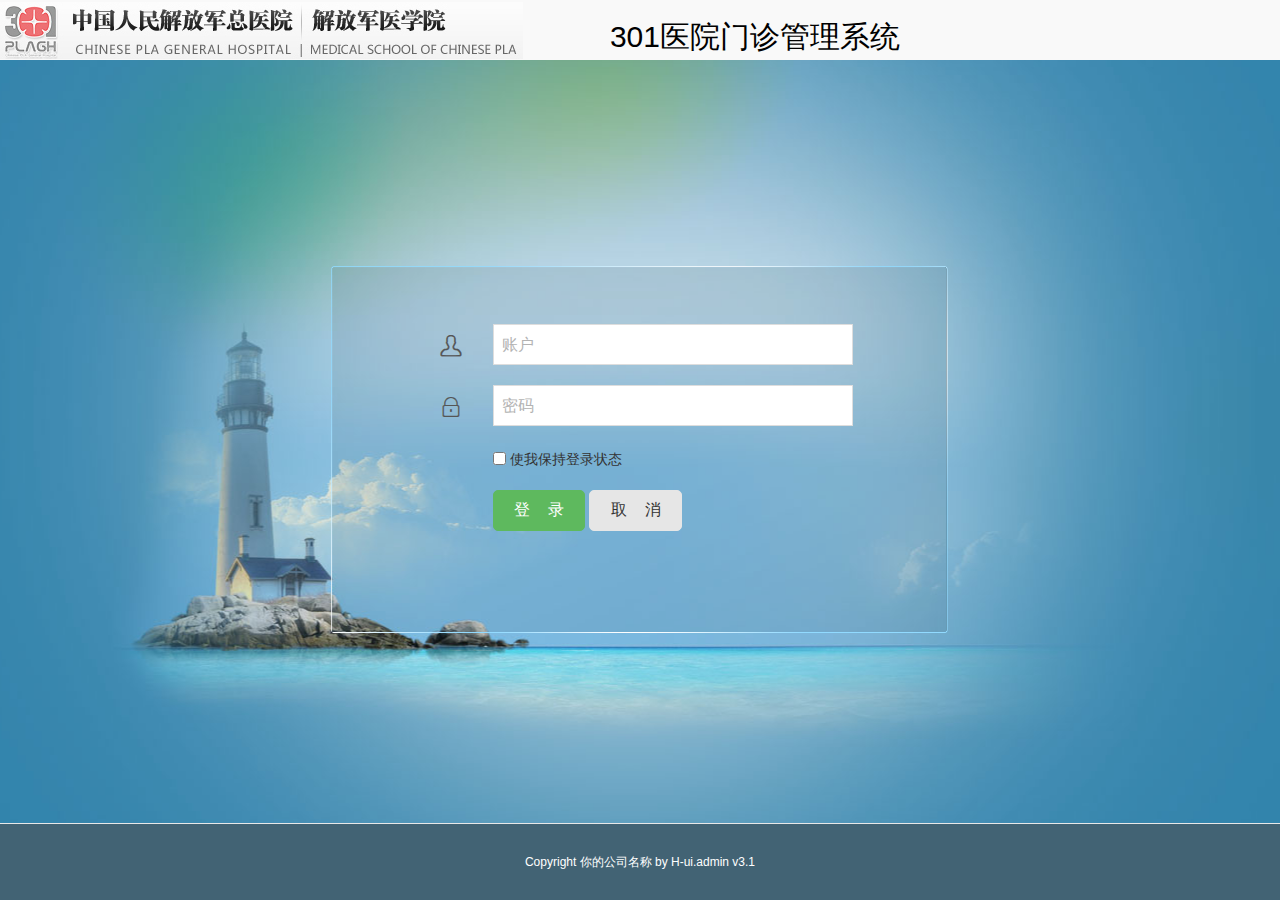
<file: src/webfrontend/index.html>
<!DOCTYPE html>
<html lang="en">
<head>
    <meta charset="UTF-8">
    <meta name="renderer" content="webkit|ie-comp|ie-stand">
    <meta http-equiv="X-UA-Compatible" content="IE=edge,chrome=1">
    <link href="static/h-ui/css/H-ui.min.css" rel="stylesheet" type="text/css" />
    <link href="static/h-ui.admin/css/H-ui.login.css" rel="stylesheet" type="text/css" />
    <link href="static/h-ui.admin/css/style.css" rel="stylesheet" type="text/css" />
    <link href="static/Hui-iconfont/1.0.8/iconfont.css" rel="stylesheet" type="text/css" />
    <title>301医院门诊管理系统</title>
</head>
<body>
<div class="header"><h2 class="loginHead">301医院门诊管理系统</h2></div>
<div class="loginWraper">
    <div id="loginform" class="loginBox">
        <form class="form form-horizontal">
            <div class="row cl">
                <label class="form-label col-xs-3"><i class="Hui-iconfont">&#xe60d;</i></label>
                <div class="formControls col-xs-8">
                    <input id="aname" name="aname" type="text" placeholder="账户" class="input-text size-L">
                </div>
            </div>
            <div class="row cl">
                <label class="form-label col-xs-3"><i class="Hui-iconfont">&#xe60e;</i></label>
                <div class="formControls col-xs-8">
                    <input id="pwd" name="pwd" type="password" placeholder="密码" class="input-text size-L">
                </div>
            </div>
            <div class="row cl">
                <div class="formControls col-xs-8 col-xs-offset-3">
                    <label for="online">
                        <input type="checkbox" name="online" id="online" value="">
                        使我保持登录状态</label>
                </div>
            </div>
            <div class="row cl">
                <div class="formControls col-xs-8 col-xs-offset-3">
                    <input id="btnLogin" type="button" class="btn btn-success radius size-L" value="&nbsp;登&nbsp;&nbsp;&nbsp;&nbsp;录&nbsp;">
                    <input name="" type="reset" class="btn btn-default radius size-L" value="&nbsp;取&nbsp;&nbsp;&nbsp;&nbsp;消&nbsp;">
                </div>
            </div>
        </form>
    </div>
</div>
<div class="footer">Copyright 你的公司名称 by H-ui.admin v3.1</div>
<script src="js/jquery-3.3.1.min.js"></script>
<script type="text/javascript" src="static/h-ui/js/H-ui.min.js"></script>
<script src="js/hospital.js"></script>
<script>
   $(()=>{
       if (window != top) {
           top.location.href = "index.html";
       }

       //登陆
       $("#btnLogin").click(()=>{
           var aname = $("#aname").val();
           if(!aname){
              alert("用户名不能为空");
               return;
           }
           var pwd = $("#pwd").val();
           if(!pwd){
               alert("密码不能为空");
               return;
           }
   /*        $.get("http://127.0.0.1:8086/api/users",{"aname":aname,"pwd":pwd},function (
               data) {
               if(data.errorMsg){
                   alert(data.errorMsg);
               }else{
                   alert("登陆成功");
                   window.location.href="main.html"
               }
           })*/
           //
           $.ajax({
               url:HOST_URL+"users",
               data:{"aname":aname,"pwd":pwd},
               type:"get",
               xhrFields:{
                   withCredentials:true
               },
               success:function (data) {
                   if(data.errorMsg){
                       alert(data.errorMsg);
                   }else{
                       alert("登陆成功");
                       window.location.href="main.html"
                   }
               }
           })


       })


   })


</script>
  </body>
</html>
</file>
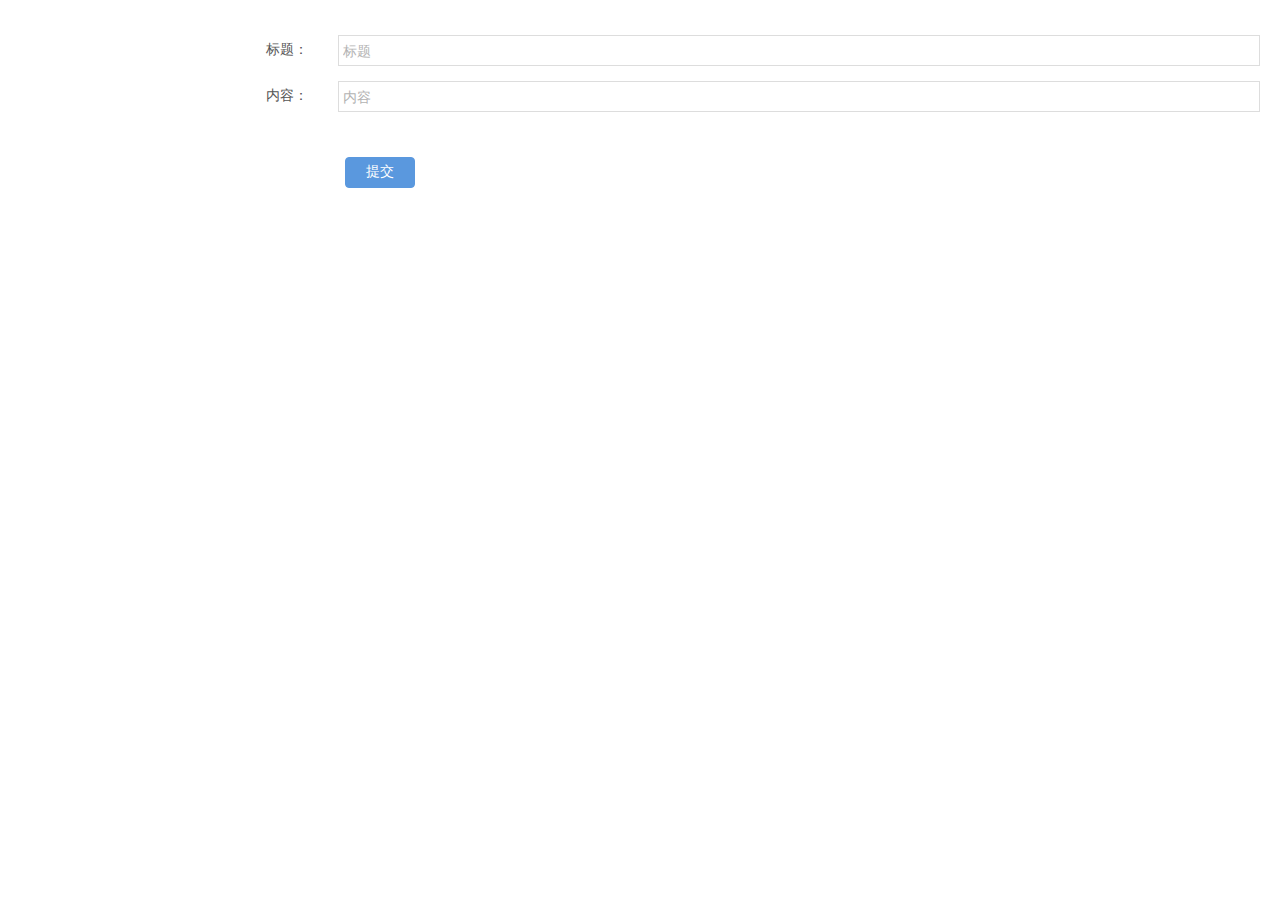
<file: src/webfrontend/addnotes.html>
<!DOCTYPE HTML>
<html>
<head>
<meta charset="utf-8">
<meta name="renderer" content="webkit|ie-comp|ie-stand">
<meta http-equiv="X-UA-Compatible" content="IE=edge,chrome=1">
<meta name="viewport" content="width=device-width,initial-scale=1,minimum-scale=1.0,maximum-scale=1.0,user-scalable=no" />
<meta http-equiv="Cache-Control" content="no-siteapp" />
<link rel="stylesheet" type="text/css" href="static/h-ui/css/H-ui.min.css" />
<link rel="stylesheet" type="text/css" href="static/h-ui.admin/css/H-ui.admin.css" />
<link rel="stylesheet" type="text/css" href="static/Hui-iconfont/1.0.8/iconfont.css" />
<link rel="stylesheet" type="text/css" href="static/h-ui.admin/skin/default/skin.css" id="skin" />
<link rel="stylesheet" type="text/css" href="static/h-ui.admin/css/style.css" />
<title>添加笔记 - 笔记管理</title>
</head>
<body>
<article class="page-container">
	<form class="form form-horizontal" id="form-admin-add">
	<div class="row cl">
		<label class="form-label col-xs-4 col-sm-3"><span class="c-red"></span>标题：</label>
		<div class="formControls col-xs-8 col-sm-9">
			<input type="text" class="input-text" value="" placeholder="标题" id="title" name="title">
		</div>
	</div>
	<div class="row cl">
		<label class="form-label col-xs-4 col-sm-3"><span class="c-red"></span>内容：</label>
		<div class="formControls col-xs-8 col-sm-9">
			<input type="password" class="input-text" autocomplete="off" value="" placeholder="内容" id="content" name="content">
		</div>
	</div>
		<br>
		<br>
		<div class="col-xs-8 col-sm-9 col-xs-offset-4 col-sm-offset-3">
			<input class="btn btn-primary radius" type="submit" value="&nbsp;&nbsp;提交&nbsp;&nbsp;">
		</div>
	</form>
</article>

<!--_footer 作为公共模版分离出去-->
<script type="text/javascript" src="js/jquery-3.2.1.min.js"></script>
<script type="text/javascript" src="static/layer/2.4/layer.js"></script>
<script type="text/javascript" src="static/h-ui/js/H-ui.min.js"></script>
<script type="text/javascript" src="static/h-ui.admin/js/H-ui.admin.js"></script>
<script type="text/javascript" src="js/hospital.js"></script>
<!--/_footer 作为公共模版分离出去-->

<!--请在下方写此页面业务相关的脚本-->
<script type="text/javascript" src="js/jquery.validation/1.14.0/jquery.validate.js"></script>
<script type="text/javascript" src="js/jquery.validation/1.14.0/validate-methods.js"></script>
<script type="text/javascript" src="js/jquery.validation/1.14.0/messages_zh.js"></script>
<script type="text/javascript">
$(function(){
	$('.skin-minimal input').iCheck({
		checkboxClass: 'icheckbox-blue',
		radioClass: 'iradio-blue',
		increaseArea: '20%'
	});
	
	$("#form-admin-add").validate({
		rules:{
			title:{
				required:true,
				minlength:1,
				maxlength:20
			},
			phone:{
                required:true,
                minlength:5,
                maxlength:200
			},
		},
		onkeyup:false,
		focusCleanup:true,
		success:"valid",
		submitHandler:function(form){
			$(form).ajaxSubmit({
				type: 'post',
				url: "addNote",
				data:{
				    "title":$("#title").val(),
					"content":$("#content").val()
					},
					dataType:"json",
				success: function(data){
					layer.msg('添加成功!',{icon:1,time:1000});
					var index = parent.layer.getFrameIndex(window.name);
					parent.layer.close(index);
				},
                error: function(data){
					layer.msg('error!',{icon:1,time:1000});
				}
			});
			
		}
	});
});
</script> 
<!--/请在上方写此页面业务相关的脚本-->
</body>
</html>
</file>
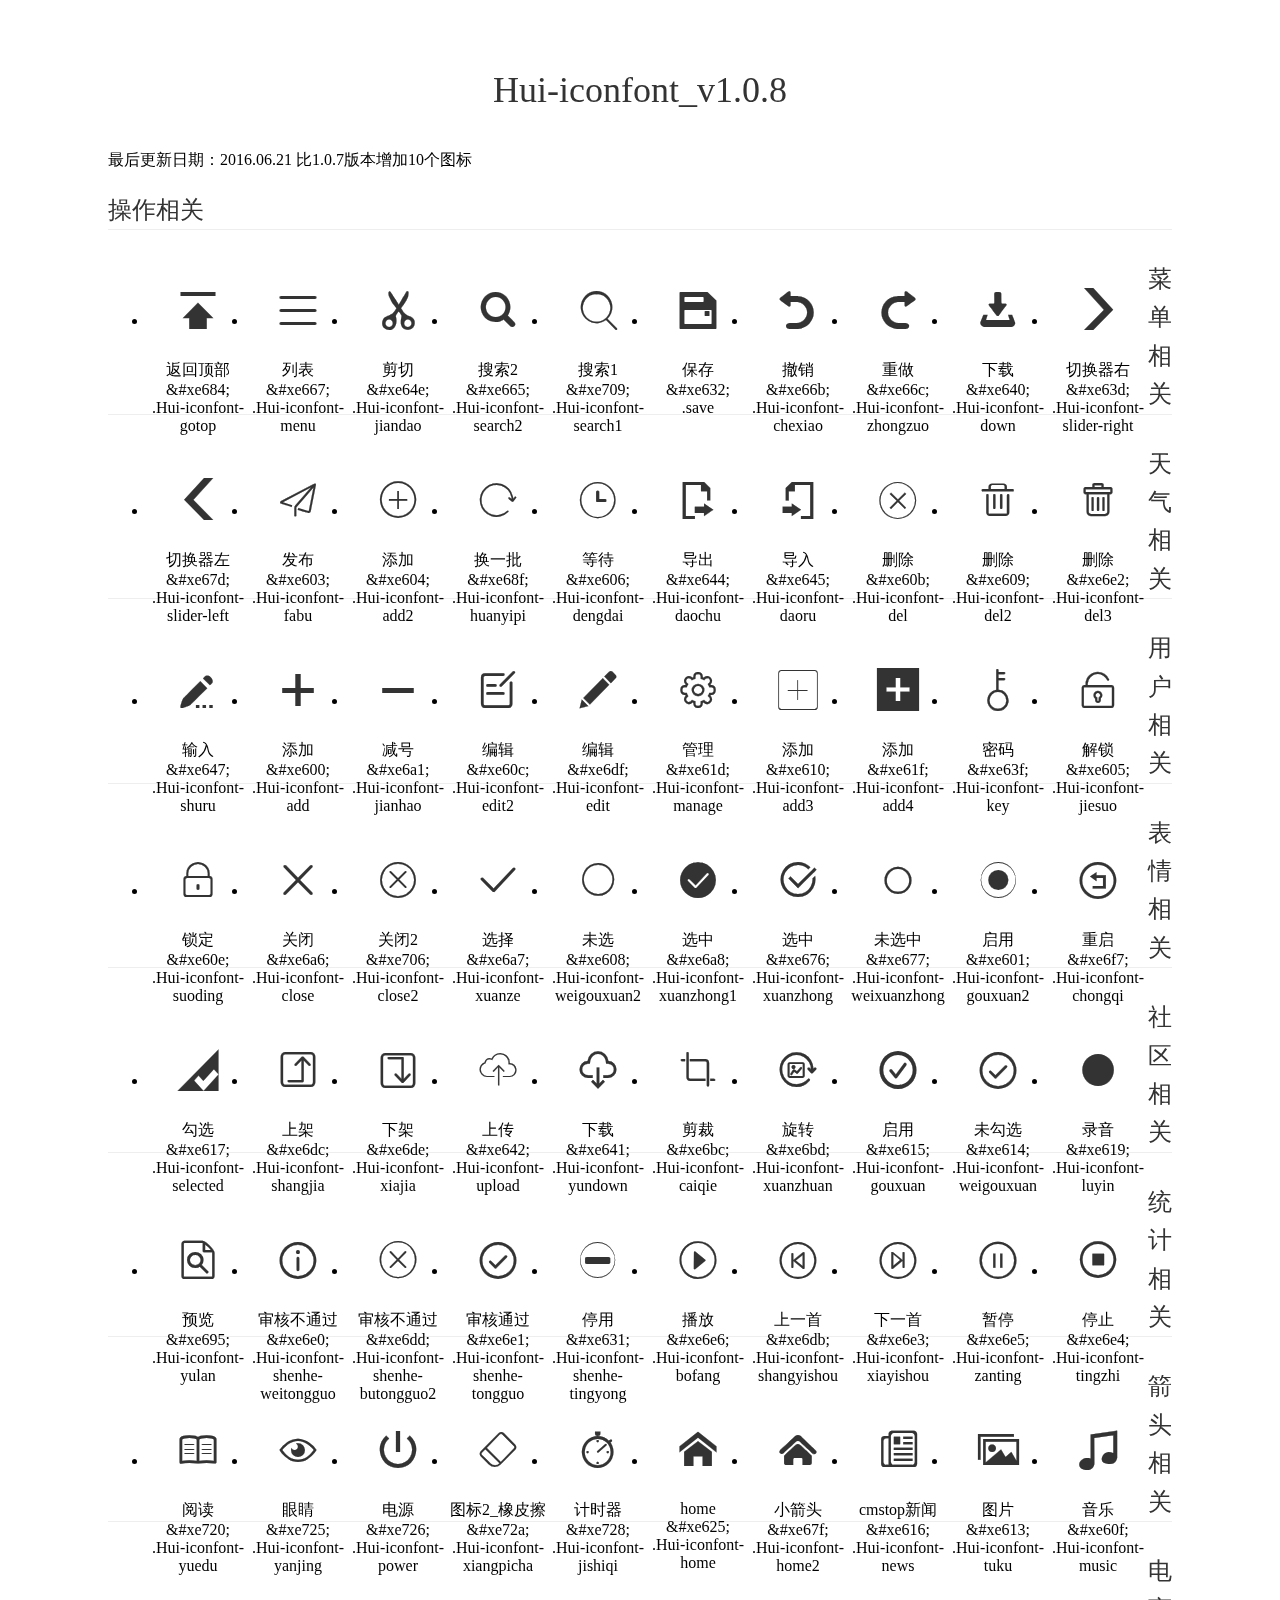
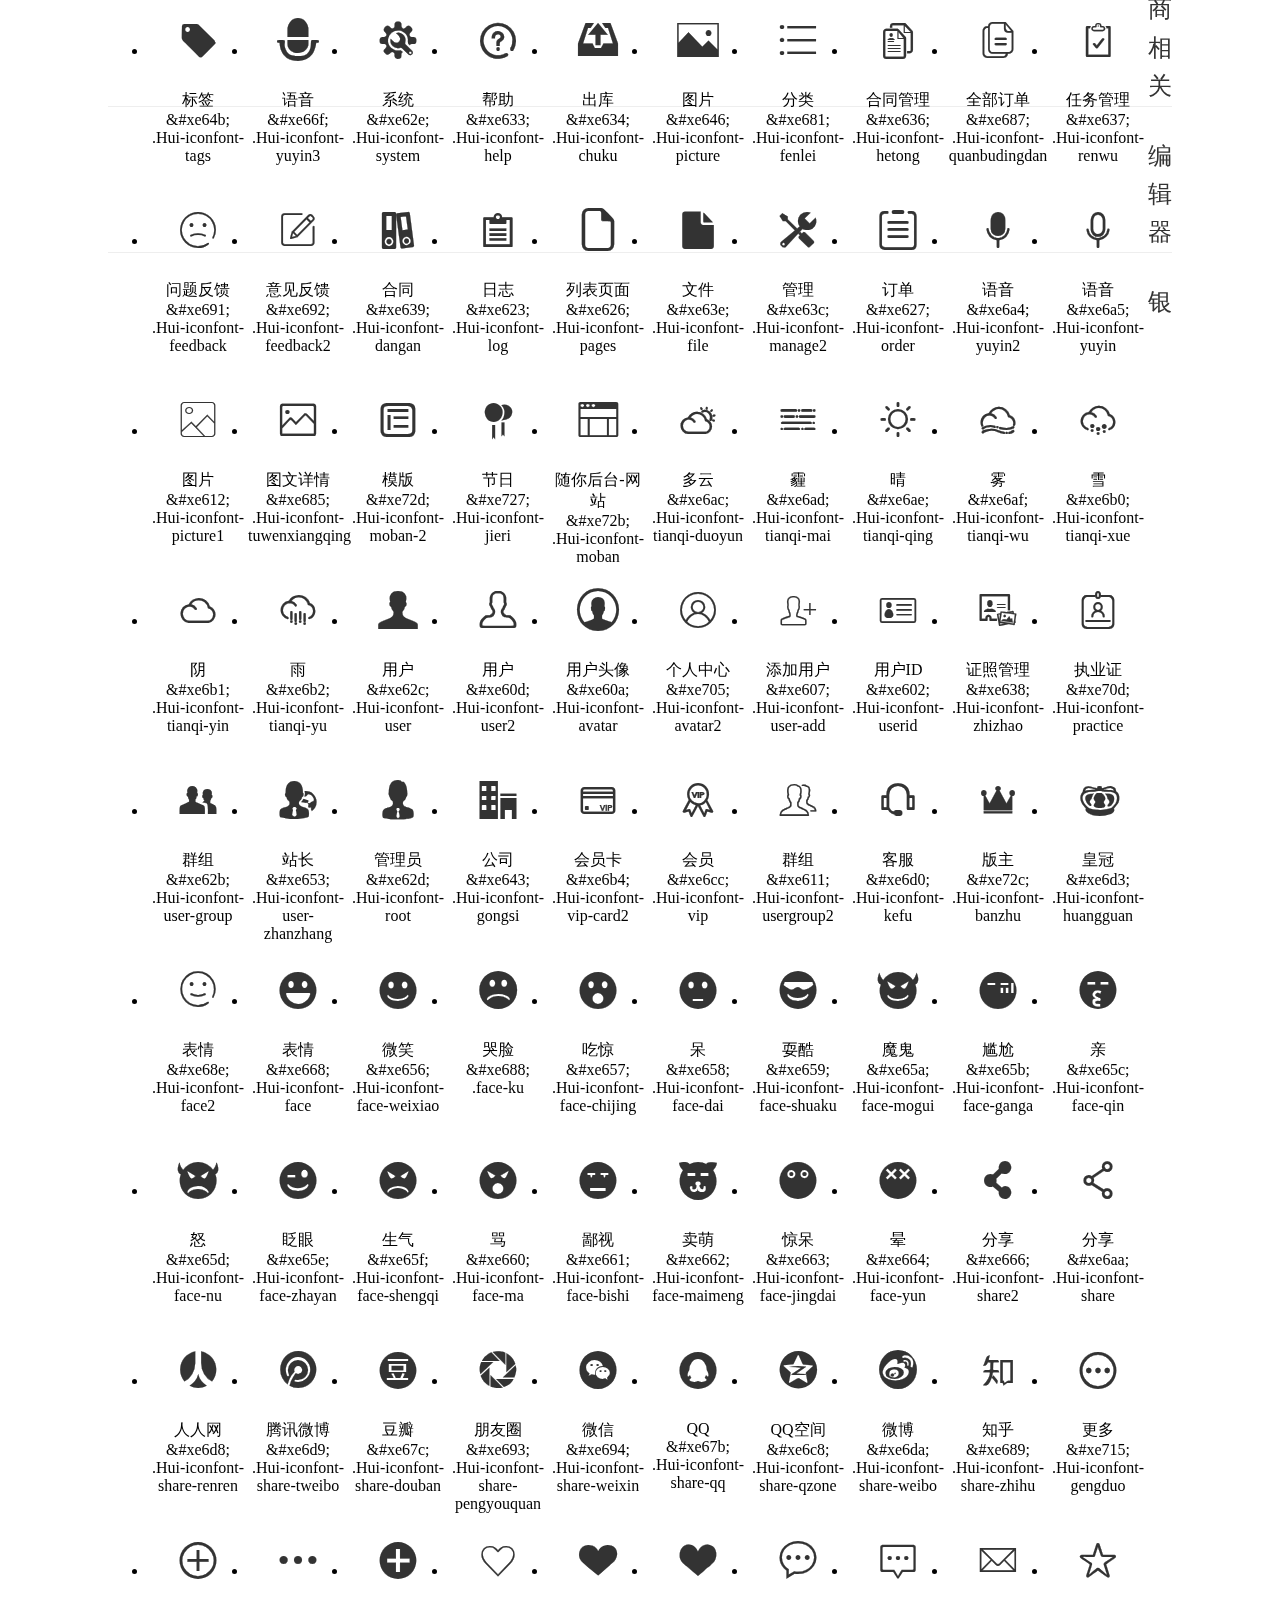
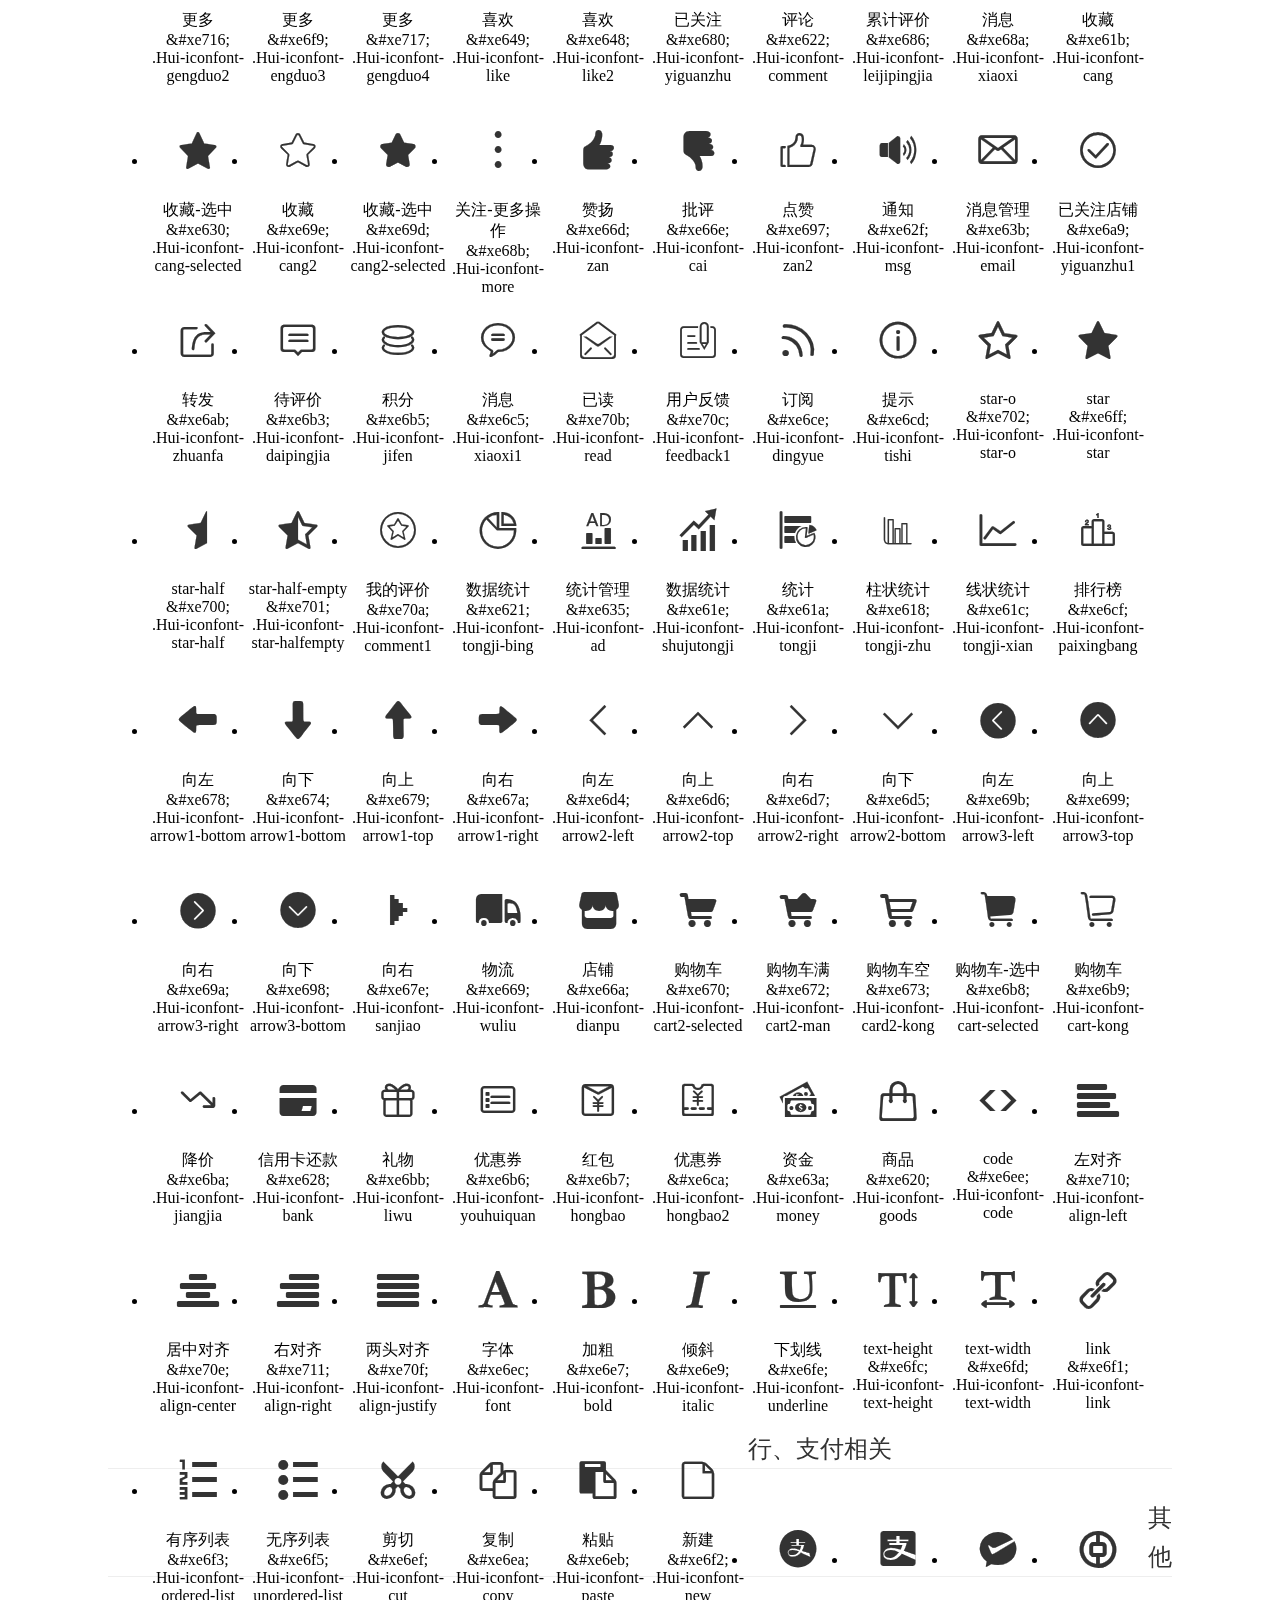
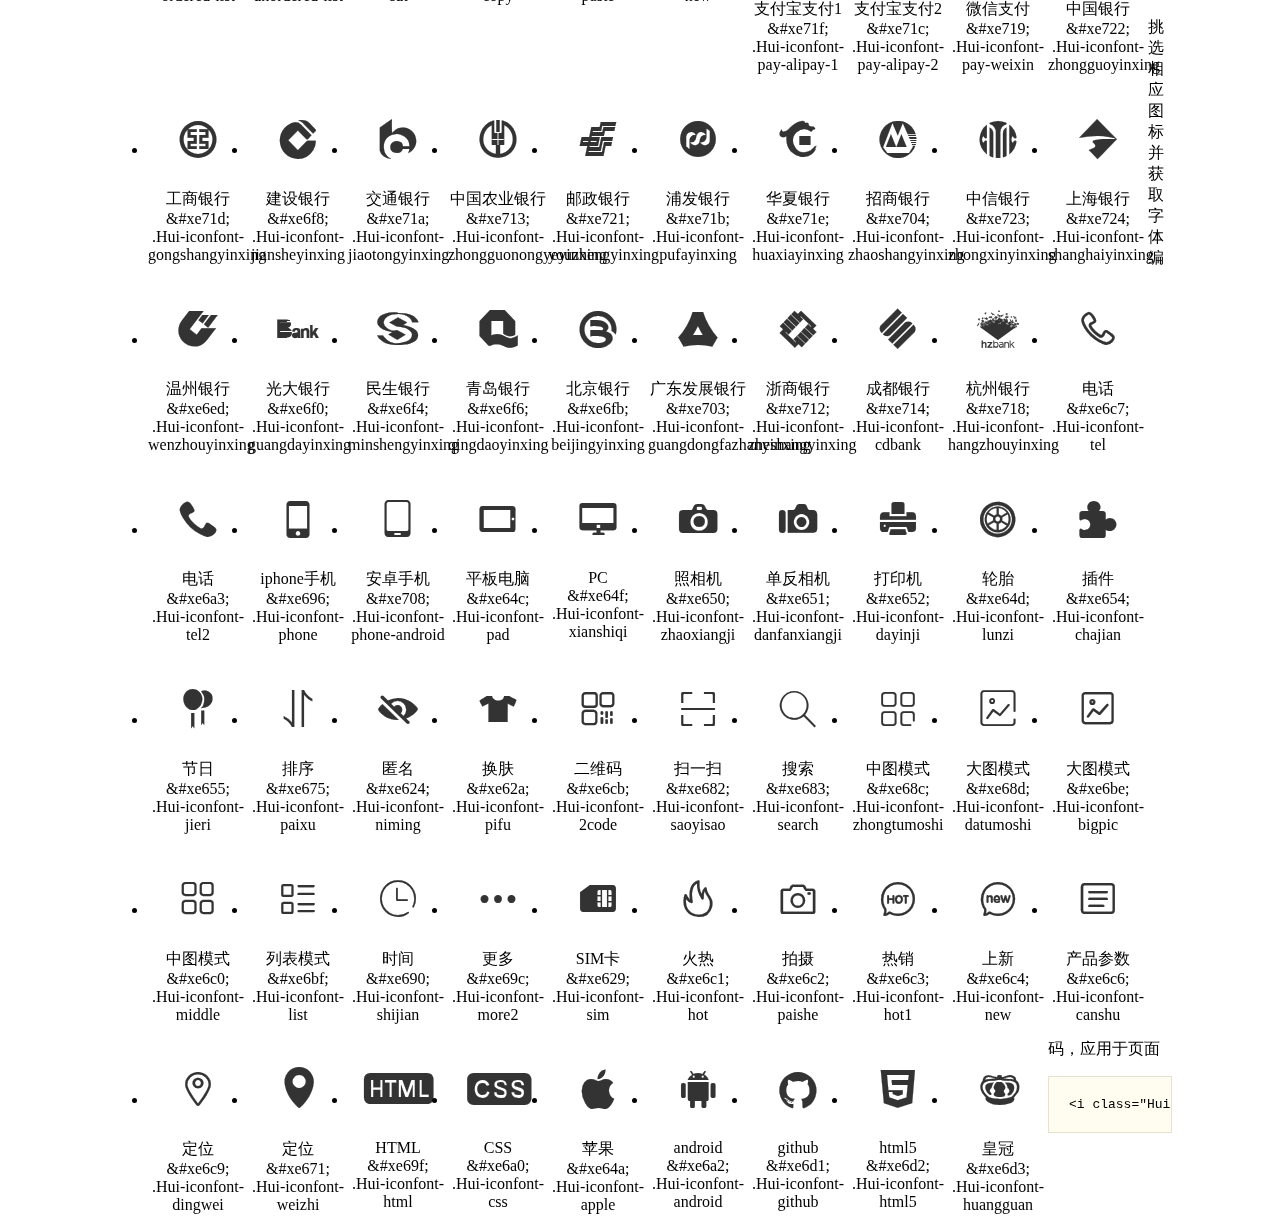
<file: src/webfrontend/static/Hui-iconfont/1.0.8/demo.html>
<!DOCTYPE html>
<html>
<head>
<meta charset="utf-8"/>
<title>Hui-iconfont_v1.0.8</title>
<link href="http://static.h-ui.net/h-ui/css/H-ui.min.css" rel="stylesheet" type="text/css" />
<link rel="stylesheet" href="iconfont.css">
<style type="text/css">
.main {padding: 30px 100px;}
.main h1{font-size:36px; line-height:1.6; color:#333; text-align:center;margin-bottom:30px; font-weight:normal}
.main h2{ font-size:24px;line-height:1.6;color:#333;margin-bottom:30px; border-bottom: 1px solid #eee; font-weight:normal}

.helps { margin-top: 40px}
.helps pre{padding: 20px;margin: 10px 0;border: solid 1px #e7e1cd;background-color: #fffdef;overflow: auto}
.icon_lists li{float: left;width: 100px;height: 190px;text-align: center}
.icon_lists .Hui-iconfont{font-size: 42px;line-height: 100px;margin: 10px 0;color: #333;-webkit-transition: font-size 0.25s ease-out 0s;-moz-transition: font-size 0.25s ease-out 0s;transition: font-size 0.25s ease-out 0s}
.icon_lists .Hui-iconfont:hover { font-size: 100px}
</style>
</head>
<body>
<div class="main">
	<h1>Hui-iconfont_v1.0.8</h1>
	<p class="text-c c-999">最后更新日期：2016.06.21  比1.0.7版本增加10个图标</p>
	
	<h2>操作相关</h2>
	<ul class="icon_lists cl">
		<li> <i class="icon Hui-iconfont">&#xe684;</i>
			<div class="name">返回顶部</div>
			<div class="code">&amp;#xe684;</div>
			<div class="fontclass">.Hui-iconfont-gotop</div>
		</li>
		<li><i class="icon Hui-iconfont">&#xe667;</i>
            <div class="name">列表</div>
            <div class="code">&amp;#xe667;</div>
            <div class="fontclass">.Hui-iconfont-menu</div>
        </li>
		<li> <i class="icon Hui-iconfont">&#xe64e;</i>
			<div class="name">剪切</div>
			<div class="code">&amp;#xe64e;</div>
			<div class="fontclass">.Hui-iconfont-jiandao</div>
		</li>
		<li> <i class="icon Hui-iconfont">&#xe665;</i>
			<div class="name">搜索2</div>
			<div class="code">&amp;#xe665;</div>
			<div class="fontclass">.Hui-iconfont-search2</div>
		</li>
		<li>
        	<i class="icon Hui-iconfont">&#xe709;</i>
            <div class="name">搜索1</div>
            <div class="code">&amp;#xe709;</div>
            <div class="fontclass">.Hui-iconfont-search1</div>
        </li>
		<li> <i class="icon Hui-iconfont">&#xe632;</i>
			<div class="name">保存</div>
			<div class="code">&amp;#xe632;</div>
			<div class="fontclass">.save</div>
		</li>
		<li> <i class="icon Hui-iconfont">&#xe66b;</i>
			<div class="name">撤销</div>
			<div class="code">&amp;#xe66b;</div>
			<div class="fontclass">.Hui-iconfont-chexiao</div>
		</li>
		<li> <i class="icon Hui-iconfont">&#xe66c;</i>
			<div class="name">重做</div>
			<div class="code">&amp;#xe66c;</div>
			<div class="fontclass">.Hui-iconfont-zhongzuo</div>
		</li>
		<li> <i class="icon Hui-iconfont">&#xe640;</i>
			<div class="name">下载</div>
			<div class="code">&amp;#xe640;</div>
			<div class="fontclass">.Hui-iconfont-down</div>
		</li>
		<li> <i class="icon Hui-iconfont">&#xe63d;</i>
			<div class="name">切换器右</div>
			<div class="code">&amp;#xe63d;</div>
			<div class="fontclass">.Hui-iconfont-slider-right</div>
		</li>
		<li> <i class="icon Hui-iconfont">&#xe67d;</i>
			<div class="name">切换器左</div>
			<div class="code">&amp;#xe67d;</div>
			<div class="fontclass">.Hui-iconfont-slider-left</div>
		</li>
		<li> <i class="icon Hui-iconfont">&#xe603;</i>
			<div class="name">发布</div>
			<div class="code">&amp;#xe603;</div>
			<div class="fontclass">.Hui-iconfont-fabu</div>
		</li>
		<li> <i class="icon Hui-iconfont">&#xe604;</i>
			<div class="name">添加</div>
			<div class="code">&amp;#xe604;</div>
			<div class="fontclass">.Hui-iconfont-add2</div>
		</li>
		<li> <i class="icon Hui-iconfont">&#xe68f;</i>
			<div class="name">换一批</div>
			<div class="code">&amp;#xe68f;</div>
			<div class="fontclass">.Hui-iconfont-huanyipi</div>
		</li>
		<li> <i class="icon Hui-iconfont">&#xe606;</i>
			<div class="name">等待</div>
			<div class="code">&amp;#xe606;</div>
			<div class="fontclass">.Hui-iconfont-dengdai</div>
		</li>
		<li> <i class="icon Hui-iconfont">&#xe644;</i>
			<div class="name">导出</div>
			<div class="code">&amp;#xe644;</div>
			<div class="fontclass">.Hui-iconfont-daochu</div>
		</li>
		<li> <i class="icon Hui-iconfont">&#xe645;</i>
			<div class="name">导入</div>
			<div class="code">&amp;#xe645;</div>
			<div class="fontclass">.Hui-iconfont-daoru</div>
		</li>
		<li> <i class="icon Hui-iconfont">&#xe60b;</i>
			<div class="name">删除</div>
			<div class="code">&amp;#xe60b;</div>
			<div class="fontclass">.Hui-iconfont-del</div>
		</li>
		<li> <i class="icon Hui-iconfont">&#xe609;</i>
			<div class="name">删除</div>
			<div class="code">&amp;#xe609;</div>
			<div class="fontclass">.Hui-iconfont-del2</div>
		</li>
		<li> <i class="icon Hui-iconfont">&#xe6e2;</i>
			<div class="name">删除</div>
			<div class="code">&amp;#xe6e2;</div>
			<div class="fontclass">.Hui-iconfont-del3</div>
		</li>
		<li> <i class="icon Hui-iconfont">&#xe647;</i>
			<div class="name">输入</div>
			<div class="code">&amp;#xe647;</div>
			<div class="fontclass">.Hui-iconfont-shuru</div>
		</li>
		<li> <i class="icon Hui-iconfont">&#xe600;</i>
			<div class="name">添加</div>
			<div class="code">&amp;#xe600;</div>
			<div class="fontclass">.Hui-iconfont-add</div>
		</li>
		<li> <i class="icon Hui-iconfont">&#xe6a1;</i>
			<div class="name">减号</div>
			<div class="code">&amp;#xe6a1;</div>
			<div class="fontclass">.Hui-iconfont-jianhao</div>
		</li>
		<li> <i class="icon Hui-iconfont">&#xe60c;</i>
			<div class="name">编辑</div>
			<div class="code">&amp;#xe60c;</div>
			<div class="fontclass">.Hui-iconfont-edit2</div>
		</li>
		<li> <i class="icon Hui-iconfont">&#xe6df;</i>
			<div class="name">编辑</div>
			<div class="code">&amp;#xe6df;</div>
			<div class="fontclass">.Hui-iconfont-edit</div>
		</li>
		<li> <i class="icon Hui-iconfont">&#xe61d;</i>
			<div class="name">管理</div>
			<div class="code">&amp;#xe61d;</div>
			<div class="fontclass">.Hui-iconfont-manage</div>
		</li>
		<li> <i class="icon Hui-iconfont">&#xe610;</i>
			<div class="name">添加</div>
			<div class="code">&amp;#xe610;</div>
			<div class="fontclass">.Hui-iconfont-add3</div>
		</li>
		<li> <i class="icon Hui-iconfont">&#xe61f;</i>
			<div class="name">添加</div>
			<div class="code">&amp;#xe61f;</div>
			<div class="fontclass">.Hui-iconfont-add4</div>
		</li>
		<li> <i class="icon Hui-iconfont">&#xe63f;</i>
			<div class="name">密码</div>
			<div class="code">&amp;#xe63f;</div>
			<div class="fontclass">.Hui-iconfont-key</div>
		</li>
		<li> <i class="icon Hui-iconfont">&#xe605;</i>
			<div class="name">解锁</div>
			<div class="code">&amp;#xe605;</div>
			<div class="fontclass">.Hui-iconfont-jiesuo</div>
		</li>
		<li> <i class="icon Hui-iconfont">&#xe60e;</i>
			<div class="name">锁定</div>
			<div class="code">&amp;#xe60e;</div>
			<div class="fontclass">.Hui-iconfont-suoding</div>
		</li>
		<li> <i class="icon Hui-iconfont">&#xe6a6;</i>
			<div class="name">关闭</div>
			<div class="code">&amp;#xe6a6;</div>
			<div class="fontclass">.Hui-iconfont-close</div>
		</li>
		<li>
        	<i class="icon Hui-iconfont">&#xe706;</i>
            <div class="name">关闭2</div>
            <div class="code">&amp;#xe706;</div>
            <div class="fontclass">.Hui-iconfont-close2</div>
        </li>
		<li> <i class="icon Hui-iconfont">&#xe6a7;</i>
			<div class="name">选择</div>
			<div class="code">&amp;#xe6a7;</div>
			<div class="fontclass">.Hui-iconfont-xuanze</div>
		</li>
		<li> <i class="icon Hui-iconfont">&#xe608;</i>
			<div class="name">未选</div>
			<div class="code">&amp;#xe608;</div>
			<div class="fontclass">.Hui-iconfont-weigouxuan2</div>
		</li>
		<li> <i class="icon Hui-iconfont">&#xe6a8;</i>
			<div class="name">选中</div>
			<div class="code">&amp;#xe6a8;</div>
			<div class="fontclass">.Hui-iconfont-xuanzhong1</div>
		</li>
		<li> <i class="icon Hui-iconfont">&#xe676;</i>
			<div class="name">选中</div>
			<div class="code">&amp;#xe676;</div>
			<div class="fontclass">.Hui-iconfont-xuanzhong</div>
		</li>
		<li> <i class="icon Hui-iconfont">&#xe677;</i>
			<div class="name">未选中</div>
			<div class="code">&amp;#xe677;</div>
			<div class="fontclass">.Hui-iconfont-weixuanzhong</div>
		</li>
		<li> <i class="icon Hui-iconfont">&#xe601;</i>
			<div class="name">启用</div>
			<div class="code">&amp;#xe601;</div>
			<div class="fontclass">.Hui-iconfont-gouxuan2</div>
		</li>
		<li> <i class="icon Hui-iconfont">&#xe6f7;</i>
			<div class="name">重启</div>
			<div class="code">&amp;#xe6f7;</div>
			<div class="fontclass">.Hui-iconfont-chongqi</div>
		</li>
		<li> <i class="icon Hui-iconfont">&#xe617;</i>
			<div class="name">勾选</div>
			<div class="code">&amp;#xe617;</div>
			<div class="fontclass">.Hui-iconfont-selected</div>
		</li>
		<li> <i class="icon Hui-iconfont">&#xe6dc;</i>
			<div class="name">上架</div>
			<div class="code">&amp;#xe6dc;</div>
			<div class="fontclass">.Hui-iconfont-shangjia</div>
		</li>
		<li> <i class="icon Hui-iconfont">&#xe6de;</i>
			<div class="name">下架</div>
			<div class="code">&amp;#xe6de;</div>
			<div class="fontclass">.Hui-iconfont-xiajia</div>
		</li>
		<li> <i class="icon Hui-iconfont">&#xe642;</i>
			<div class="name">上传</div>
			<div class="code">&amp;#xe642;</div>
			<div class="fontclass">.Hui-iconfont-upload</div>
		</li>
		<li> <i class="icon Hui-iconfont">&#xe641;</i>
			<div class="name">下载</div>
			<div class="code">&amp;#xe641;</div>
			<div class="fontclass">.Hui-iconfont-yundown</div>
		</li>
		<li> <i class="icon Hui-iconfont">&#xe6bc;</i>
			<div class="name">剪裁</div>
			<div class="code">&amp;#xe6bc;</div>
			<div class="fontclass">.Hui-iconfont-caiqie</div>
		</li>
		<li> <i class="icon Hui-iconfont">&#xe6bd;</i>
			<div class="name">旋转</div>
			<div class="code">&amp;#xe6bd;</div>
			<div class="fontclass">.Hui-iconfont-xuanzhuan</div>
		</li>
		<li> <i class="icon Hui-iconfont">&#xe615;</i>
			<div class="name">启用</div>
			<div class="code">&amp;#xe615;</div>
			<div class="fontclass">.Hui-iconfont-gouxuan</div>
		</li>
		<li> <i class="icon Hui-iconfont">&#xe6e1;</i>
			<div class="name">未勾选</div>
			<div class="code">&amp;#xe614;</div>
			<div class="fontclass">.Hui-iconfont-weigouxuan</div>
		</li>
		<li> <i class="icon Hui-iconfont">&#xe619;</i>
			<div class="name">录音</div>
			<div class="code">&amp;#xe619;</div>
			<div class="fontclass">.Hui-iconfont-luyin</div>
		</li>
		
		<li> <i class="icon Hui-iconfont">&#xe695;</i>
			<div class="name">预览</div>
			<div class="code">&amp;#xe695;</div>
			<div class="fontclass">.Hui-iconfont-yulan</div>
		</li>
		<li> <i class="icon Hui-iconfont">&#xe6e0;</i>
			<div class="name">审核不通过</div>
			<div class="code">&amp;#xe6e0;</div>
			<div class="fontclass">.Hui-iconfont-shenhe-weitongguo</div>
		</li>
		<li> <i class="icon Hui-iconfont">&#xe6dd;</i>
			<div class="name">审核不通过</div>
			<div class="code">&amp;#xe6dd;</div>
			<div class="fontclass">.Hui-iconfont-shenhe-butongguo2</div>
		</li>
		<li> <i class="icon Hui-iconfont">&#xe6e1;</i>
			<div class="name">审核通过</div>
			<div class="code">&amp;#xe6e1;</div>
			<div class="fontclass">.Hui-iconfont-shenhe-tongguo</div>
		</li>
		<li>
			<i class="icon Hui-iconfont">&#xe631;</i>
			<div class="name">停用</div>
			<div class="code">&amp;#xe631;</div>
			<div class="fontclass">.Hui-iconfont-shenhe-tingyong</div>
		</li>
		<li>
            <i class="icon Hui-iconfont">&#xe6e6;</i>
            <div class="name">播放</div>
            <div class="code">&amp;#xe6e6;</div>
            <div class="fontclass">.Hui-iconfont-bofang</div>
        </li>
        <li>
        	<i class="icon Hui-iconfont">&#xe6db;</i>
            <div class="name">上一首</div>
            <div class="code">&amp;#xe6db;</div>
            <div class="fontclass">.Hui-iconfont-shangyishou</div>
        </li>
        <li>
        	<i class="icon Hui-iconfont">&#xe6e3;</i>
            <div class="name">下一首</div>
            <div class="code">&amp;#xe6e3;</div>
            <div class="fontclass">.Hui-iconfont-xiayishou</div>
        </li>
        <li>
        	<i class="icon Hui-iconfont">&#xe6e5;</i>
            <div class="name">暂停</div>
            <div class="code">&amp;#xe6e5;</div>
            <div class="fontclass">.Hui-iconfont-zanting</div>
        </li>
        <li>
        	<i class="icon Hui-iconfont">&#xe6e4;</i>
            <div class="name">停止</div>
            <div class="code">&amp;#xe6e4;</div>
            <div class="fontclass">.Hui-iconfont-tingzhi</div>
        </li>
		<li>
			<i class="icon Hui-iconfont">&#xe720;</i>
			<div class="name">阅读</div>
			<div class="code">&amp;#xe720;</div>
			<div class="fontclass">.Hui-iconfont-yuedu</div>
		</li>
		<li>
			<i class="icon Hui-iconfont">&#xe725;</i>
			<div class="name">眼睛</div>
			<div class="code">&amp;#xe725;</div>
			<div class="fontclass">.Hui-iconfont-yanjing</div>
		</li>
		<li>
			<i class="icon Hui-iconfont">&#xe726;</i>
			<div class="name">电源</div>
			<div class="code">&amp;#xe726;</div>
			<div class="fontclass">.Hui-iconfont-power</div>
		</li>
		<li>
			<i class="icon Hui-iconfont">&#xe72a;</i>
			<div class="name">图标2_橡皮擦</div>
			<div class="code">&amp;#xe72a;</div>
			<div class="fontclass">.Hui-iconfont-xiangpicha</div>
		</li>
		<li>
			<i class="icon Hui-iconfont">&#xe728;</i>
			<div class="name">计时器</div>
			<div class="code">&amp;#xe728;</div>
			<div class="fontclass">.Hui-iconfont-jishiqi</div>
		</li>
		
	</ul>
	<h2>菜单相关</h2>
	<ul class="icon_lists cl">
		<li> <i class="icon Hui-iconfont">&#xe625;</i>
			<div class="name">home</div>
			<div class="code">&amp;#xe625;</div>
			<div class="fontclass">.Hui-iconfont-home</div>
		</li>
		<li> <i class="icon Hui-iconfont">&#xe67f;</i>
			<div class="name">小箭头</div>
			<div class="code">&amp;#xe67f;</div>
			<div class="fontclass">.Hui-iconfont-home2</div>
		</li>
		<li> <i class="icon Hui-iconfont">&#xe616;</i>
			<div class="name">cmstop新闻</div>
			<div class="code">&amp;#xe616;</div>
			<div class="fontclass">.Hui-iconfont-news</div>
		</li>
		<li> <i class="icon Hui-iconfont">&#xe613;</i>
			<div class="name">图片</div>
			<div class="code">&amp;#xe613;</div>
			<div class="fontclass">.Hui-iconfont-tuku</div>
		</li>
		<li> <i class="icon Hui-iconfont">&#xe60f;</i>
			<div class="name">音乐</div>
			<div class="code">&amp;#xe60f;</div>
			<div class="fontclass">.Hui-iconfont-music</div>
		</li>
		<li> <i class="icon Hui-iconfont">&#xe64b;</i>
			<div class="name">标签</div>
			<div class="code">&amp;#xe64b;</div>
			<div class="fontclass">.Hui-iconfont-tags</div>
		</li>
		<li> <i class="icon Hui-iconfont">&#xe66f;</i>
			<div class="name">语音</div>
			<div class="code">&amp;#xe66f;</div>
			<div class="fontclass">.Hui-iconfont-yuyin3</div>
		</li>
		<li> <i class="icon Hui-iconfont">&#xe62e;</i>
			<div class="name">系统</div>
			<div class="code">&amp;#xe62e;</div>
			<div class="fontclass">.Hui-iconfont-system</div>
		</li>
		<li> <i class="icon Hui-iconfont">&#xe633;</i>
			<div class="name">帮助</div>
			<div class="code">&amp;#xe633;</div>
			<div class="fontclass">.Hui-iconfont-help</div>
		</li>
		<li> <i class="icon Hui-iconfont">&#xe634;</i>
			<div class="name">出库</div>
			<div class="code">&amp;#xe634;</div>
			<div class="fontclass">.Hui-iconfont-chuku</div>
		</li>
		<li> <i class="icon Hui-iconfont">&#xe646;</i>
			<div class="name">图片</div>
			<div class="code">&amp;#xe646;</div>
			<div class="fontclass">.Hui-iconfont-picture</div>
		</li>
		<li> <i class="icon Hui-iconfont">&#xe681;</i>
			<div class="name">分类</div>
			<div class="code">&amp;#xe681;</div>
			<div class="fontclass">.Hui-iconfont-fenlei</div>
		</li>
		<li> <i class="icon Hui-iconfont">&#xe636;</i>
			<div class="name">合同管理</div>
			<div class="code">&amp;#xe636;</div>
			<div class="fontclass">.Hui-iconfont-hetong</div>
		</li>
		<li> <i class="icon Hui-iconfont">&#xe687;</i>
			<div class="name">全部订单</div>
			<div class="code">&amp;#xe687;</div>
			<div class="fontclass">.Hui-iconfont-quanbudingdan</div>
		</li>
		<li> <i class="icon Hui-iconfont">&#xe637;</i>
			<div class="name">任务管理</div>
			<div class="code">&amp;#xe637;</div>
			<div class="fontclass">.Hui-iconfont-renwu</div>
		</li>
		<li> <i class="icon Hui-iconfont">&#xe691;</i>
			<div class="name">问题反馈</div>
			<div class="code">&amp;#xe691;</div>
			<div class="fontclass">.Hui-iconfont-feedback</div>
		</li>
		<li> <i class="icon Hui-iconfont">&#xe692;</i>
			<div class="name">意见反馈</div>
			<div class="code">&amp;#xe692;</div>
			<div class="fontclass">.Hui-iconfont-feedback2</div>
		</li>
		<li> <i class="icon Hui-iconfont">&#xe639;</i>
			<div class="name">合同</div>
			<div class="code">&amp;#xe639;</div>
			<div class="fontclass">.Hui-iconfont-dangan</div>
		</li>
		<li> <i class="icon Hui-iconfont">&#xe623;</i>
			<div class="name">日志</div>
			<div class="code">&amp;#xe623;</div>
			<div class="fontclass">.Hui-iconfont-log</div>
		</li>
		<li> <i class="icon Hui-iconfont">&#xe626;</i>
			<div class="name">列表页面</div>
			<div class="code">&amp;#xe626;</div>
			<div class="fontclass">.Hui-iconfont-pages</div>
		</li>
		<li> <i class="icon Hui-iconfont">&#xe63e;</i>
			<div class="name">文件</div>
			<div class="code">&amp;#xe63e;</div>
			<div class="fontclass">.Hui-iconfont-file</div>
		</li>
		<li> <i class="icon Hui-iconfont">&#xe63c;</i>
			<div class="name">管理</div>
			<div class="code">&amp;#xe63c;</div>
			<div class="fontclass">.Hui-iconfont-manage2</div>
		</li>
		<li> <i class="icon Hui-iconfont">&#xe627;</i>
			<div class="name">订单</div>
			<div class="code">&amp;#xe627;</div>
			<div class="fontclass">.Hui-iconfont-order</div>
		</li>
		<li> <i class="icon Hui-iconfont">&#xe6a4;</i>
			<div class="name">语音</div>
			<div class="code">&amp;#xe6a4;</div>
			<div class="fontclass">.Hui-iconfont-yuyin2</div>
		</li>
		<li> <i class="icon Hui-iconfont">&#xe6a5;</i>
			<div class="name">语音</div>
			<div class="code">&amp;#xe6a5;</div>
			<div class="fontclass">.Hui-iconfont-yuyin</div>
		</li>
		<li> <i class="icon Hui-iconfont">&#xe612;</i>
			<div class="name">图片</div>
			<div class="code">&amp;#xe612;</div>
			<div class="fontclass">.Hui-iconfont-picture1</div>
		</li>
		<li> <i class="icon Hui-iconfont">&#xe685;</i>
			<div class="name">图文详情</div>
			<div class="code">&amp;#xe685;</div>
			<div class="fontclass">.Hui-iconfont-tuwenxiangqing</div>
		</li>
		<li>
			<i class="icon Hui-iconfont">&#xe72d;</i>
			<div class="name">模版</div>
			<div class="code">&amp;#xe72d;</div>
			<div class="fontclass">.Hui-iconfont-moban-2</div>
		</li>
		<li>
			<i class="icon Hui-iconfont">&#xe727;</i>
			<div class="name">节日</div>
			<div class="code">&amp;#xe727;</div>
			<div class="fontclass">.Hui-iconfont-jieri</div>
		</li>
		<li>
			<i class="icon Hui-iconfont">&#xe72b;</i>
			<div class="name">随你后台-网站</div>
			<div class="code">&amp;#xe72b;</div>
			<div class="fontclass">.Hui-iconfont-moban</div>
		</li>
	</ul>
	<h2>天气相关</h2>
	<ul class="icon_lists cl">
		<li> <i class="icon Hui-iconfont">&#xe6ac;</i>
			<div class="name">多云</div>
			<div class="code">&amp;#xe6ac;</div>
			<div class="fontclass">.Hui-iconfont-tianqi-duoyun</div>
		</li>
		<li> <i class="icon Hui-iconfont">&#xe6ad;</i>
			<div class="name">霾</div>
			<div class="code">&amp;#xe6ad;</div>
			<div class="fontclass">.Hui-iconfont-tianqi-mai</div>
		</li>
		<li> <i class="icon Hui-iconfont">&#xe6ae;</i>
			<div class="name">晴</div>
			<div class="code">&amp;#xe6ae;</div>
			<div class="fontclass">.Hui-iconfont-tianqi-qing</div>
		</li>
		<li> <i class="icon Hui-iconfont">&#xe6af;</i>
			<div class="name">雾</div>
			<div class="code">&amp;#xe6af;</div>
			<div class="fontclass">.Hui-iconfont-tianqi-wu</div>
		</li>
		<li> <i class="icon Hui-iconfont">&#xe6b0;</i>
			<div class="name">雪</div>
			<div class="code">&amp;#xe6b0;</div>
			<div class="fontclass">.Hui-iconfont-tianqi-xue</div>
		</li>
		<li> <i class="icon Hui-iconfont">&#xe6b1;</i>
			<div class="name">阴</div>
			<div class="code">&amp;#xe6b1;</div>
			<div class="fontclass">.Hui-iconfont-tianqi-yin</div>
		</li>
		<li> <i class="icon Hui-iconfont">&#xe6b2;</i>
			<div class="name">雨</div>
			<div class="code">&amp;#xe6b2;</div>
			<div class="fontclass">.Hui-iconfont-tianqi-yu</div>
		</li>
	</ul>
	<h2>用户相关</h2>
	<ul class="icon_lists cl">
		<li> <i class="icon Hui-iconfont">&#xe62c;</i>
			<div class="name">用户</div>
			<div class="code">&amp;#xe62c;</div>
			<div class="fontclass">.Hui-iconfont-user</div>
		</li>
		<li> <i class="icon Hui-iconfont">&#xe60d;</i>
			<div class="name">用户</div>
			<div class="code">&amp;#xe60d;</div>
			<div class="fontclass">.Hui-iconfont-user2</div>
		</li>
		<li> <i class="icon Hui-iconfont">&#xe60a;</i>
			<div class="name">用户头像</div>
			<div class="code">&amp;#xe60a;</div>
			<div class="fontclass">.Hui-iconfont-avatar</div>
		</li>
		<li>
        	<i class="icon Hui-iconfont">&#xe705;</i>
            <div class="name">个人中心</div>
            <div class="code">&amp;#xe705;</div>
            <div class="fontclass">.Hui-iconfont-avatar2</div>
        </li>
		<li> <i class="icon Hui-iconfont">&#xe607;</i>
			<div class="name">添加用户</div>
			<div class="code">&amp;#xe607;</div>
			<div class="fontclass">.Hui-iconfont-user-add</div>
		</li>
		<li> <i class="icon Hui-iconfont">&#xe602;</i>
			<div class="name">用户ID</div>
			<div class="code">&amp;#xe602;</div>
			<div class="fontclass">.Hui-iconfont-userid</div>
		</li>
		<li> <i class="icon Hui-iconfont">&#xe638;</i>
			<div class="name">证照管理</div>
			<div class="code">&amp;#xe638;</div>
			<div class="fontclass">.Hui-iconfont-zhizhao</div>
		</li>
		<li>
        	<i class="icon Hui-iconfont">&#xe70d;</i>
            <div class="name">执业证</div>
            <div class="code">&amp;#xe70d;</div>
            <div class="fontclass">.Hui-iconfont-practice</div>
        </li>
		<li> <i class="icon Hui-iconfont">&#xe62b;</i>
			<div class="name">群组</div>
			<div class="code">&amp;#xe62b;</div>
			<div class="fontclass">.Hui-iconfont-user-group</div>
		</li>
		<li> <i class="icon Hui-iconfont">&#xe653;</i>
			<div class="name">站长</div>
			<div class="code">&amp;#xe653;</div>
			<div class="fontclass">.Hui-iconfont-user-zhanzhang</div>
		</li>
		<li> <i class="icon Hui-iconfont">&#xe62d;</i>
			<div class="name">管理员</div>
			<div class="code">&amp;#xe62d;</div>
			<div class="fontclass">.Hui-iconfont-root</div>
		</li>
		<li> <i class="icon Hui-iconfont">&#xe643;</i>
			<div class="name">公司</div>
			<div class="code">&amp;#xe643;</div>
			<div class="fontclass">.Hui-iconfont-gongsi</div>
		</li>
		<li> <i class="icon Hui-iconfont">&#xe6b4;</i>
			<div class="name">会员卡</div>
			<div class="code">&amp;#xe6b4;</div>
			<div class="fontclass">.Hui-iconfont-vip-card2</div>
		</li>
		<li> <i class="icon Hui-iconfont">&#xe6cc;</i>
			<div class="name">会员</div>
			<div class="code">&amp;#xe6cc;</div>
			<div class="fontclass">.Hui-iconfont-vip</div>
		</li>
		<li> <i class="icon Hui-iconfont">&#xe611;</i>
			<div class="name">群组</div>
			<div class="code">&amp;#xe611;</div>
			<div class="fontclass">.Hui-iconfont-usergroup2</div>
		</li>
		<li> <i class="icon Hui-iconfont">&#xe6d0;</i>
			<div class="name">客服</div>
			<div class="code">&amp;#xe6d0;</div>
			<div class="fontclass">.Hui-iconfont-kefu</div>
		</li>
		<li>
			<i class="icon Hui-iconfont">&#xe72c;</i>
			<div class="name">版主</div>
			<div class="code">&amp;#xe72c;</div>
			<div class="fontclass">.Hui-iconfont-banzhu</div>
		</li>
		<li>
			<i class="icon Hui-iconfont">&#xe6d3;</i>
			<div class="name">皇冠</div>
			<div class="code">&amp;#xe6d3;</div>
			<div class="fontclass">.Hui-iconfont-huangguan</div>
		</li>
	</ul>
	<h2>表情相关</h2>
	<ul class="icon_lists cl">
		<li> <i class="icon Hui-iconfont">&#xe68e;</i>
			<div class="name">表情</div>
			<div class="code">&amp;#xe68e;</div>
			<div class="fontclass">.Hui-iconfont-face2</div>
		</li>
		<li> <i class="icon Hui-iconfont">&#xe668;</i>
			<div class="name">表情</div>
			<div class="code">&amp;#xe668;</div>
			<div class="fontclass">.Hui-iconfont-face</div>
		</li>
		<li> <i class="icon Hui-iconfont">&#xe656;</i>
			<div class="name">微笑</div>
			<div class="code">&amp;#xe656;</div>
			<div class="fontclass">.Hui-iconfont-face-weixiao</div>
		</li>
		<li> <i class="icon Hui-iconfont">&#xe688;</i>
			<div class="name">哭脸</div>
			<div class="code">&amp;#xe688;</div>
			<div class="fontclass">.face-ku</div>
		</li>
		<li> <i class="icon Hui-iconfont">&#xe657;</i>
			<div class="name">吃惊</div>
			<div class="code">&amp;#xe657;</div>
			<div class="fontclass">.Hui-iconfont-face-chijing</div>
		</li>
		<li> <i class="icon Hui-iconfont">&#xe658;</i>
			<div class="name">呆</div>
			<div class="code">&amp;#xe658;</div>
			<div class="fontclass">.Hui-iconfont-face-dai</div>
		</li>
		<li> <i class="icon Hui-iconfont">&#xe659;</i>
			<div class="name">耍酷</div>
			<div class="code">&amp;#xe659;</div>
			<div class="fontclass">.Hui-iconfont-face-shuaku</div>
		</li>
		<li> <i class="icon Hui-iconfont">&#xe65a;</i>
			<div class="name">魔鬼</div>
			<div class="code">&amp;#xe65a;</div>
			<div class="fontclass">.Hui-iconfont-face-mogui</div>
		</li>
		<li> <i class="icon Hui-iconfont">&#xe65b;</i>
			<div class="name">尴尬</div>
			<div class="code">&amp;#xe65b;</div>
			<div class="fontclass">.Hui-iconfont-face-ganga</div>
		</li>
		<li> <i class="icon Hui-iconfont">&#xe65c;</i>
			<div class="name">亲</div>
			<div class="code">&amp;#xe65c;</div>
			<div class="fontclass">.Hui-iconfont-face-qin</div>
		</li>
		<li> <i class="icon Hui-iconfont">&#xe65d;</i>
			<div class="name">怒</div>
			<div class="code">&amp;#xe65d;</div>
			<div class="fontclass">.Hui-iconfont-face-nu</div>
		</li>
		<li> <i class="icon Hui-iconfont">&#xe65e;</i>
			<div class="name">眨眼</div>
			<div class="code">&amp;#xe65e;</div>
			<div class="fontclass">.Hui-iconfont-face-zhayan</div>
		</li>
		<li> <i class="icon Hui-iconfont">&#xe65f;</i>
			<div class="name">生气</div>
			<div class="code">&amp;#xe65f;</div>
			<div class="fontclass">.Hui-iconfont-face-shengqi</div>
		</li>
		<li> <i class="icon Hui-iconfont">&#xe660;</i>
			<div class="name">骂</div>
			<div class="code">&amp;#xe660;</div>
			<div class="fontclass">.Hui-iconfont-face-ma</div>
		</li>
		<li> <i class="icon Hui-iconfont">&#xe661;</i>
			<div class="name">鄙视</div>
			<div class="code">&amp;#xe661;</div>
			<div class="fontclass">.Hui-iconfont-face-bishi</div>
		</li>
		<li> <i class="icon Hui-iconfont">&#xe662;</i>
			<div class="name">卖萌</div>
			<div class="code">&amp;#xe662;</div>
			<div class="fontclass">.Hui-iconfont-face-maimeng</div>
		</li>
		<li> <i class="icon Hui-iconfont">&#xe663;</i>
			<div class="name">惊呆</div>
			<div class="code">&amp;#xe663;</div>
			<div class="fontclass">.Hui-iconfont-face-jingdai</div>
		</li>
		<li> <i class="icon Hui-iconfont">&#xe664;</i>
			<div class="name">晕</div>
			<div class="code">&amp;#xe664;</div>
			<div class="fontclass">.Hui-iconfont-face-yun</div>
		</li>
	</ul>
	<h2>社区相关</h2>
	<ul class="icon_lists cl">
		<li> <i class="icon Hui-iconfont">&#xe666;</i>
			<div class="name">分享</div>
			<div class="code">&amp;#xe666;</div>
			<div class="fontclass">.Hui-iconfont-share2</div>
		</li>
		<li> <i class="icon Hui-iconfont">&#xe6aa;</i>
			<div class="name">分享</div>
			<div class="code">&amp;#xe6aa;</div>
			<div class="fontclass">.Hui-iconfont-share</div>
		</li>
		<li> <i class="icon Hui-iconfont">&#xe6d8;</i>
			<div class="name">人人网</div>
			<div class="code">&amp;#xe6d8;</div>
			<div class="fontclass">.Hui-iconfont-share-renren</div>
		</li>
		<li> <i class="icon Hui-iconfont">&#xe6d9;</i>
			<div class="name">腾讯微博</div>
			<div class="code">&amp;#xe6d9;</div>
			<div class="fontclass">.Hui-iconfont-share-tweibo</div>
		</li>
		<li>
			<i class="icon Hui-iconfont">&#xe67c;</i>
			<div class="name">豆瓣</div>
			<div class="code">&amp;#xe67c;</div>
			<div class="fontclass">.Hui-iconfont-share-douban</div>
		</li>
		<li>
			<i class="icon Hui-iconfont">&#xe693;</i>
			<div class="name">朋友圈</div>
			<div class="code">&amp;#xe693;</div>
			<div class="fontclass">.Hui-iconfont-share-pengyouquan</div>
		</li>
		<li>
			<i class="icon Hui-iconfont">&#xe694;</i>
			<div class="name">微信</div>
			<div class="code">&amp;#xe694;</div>
			<div class="fontclass">.Hui-iconfont-share-weixin</div>
		</li>
		<li>
			<i class="icon Hui-iconfont">&#xe67b;</i>
			<div class="name">QQ</div>
			<div class="code">&amp;#xe67b;</div>
			<div class="fontclass">.Hui-iconfont-share-qq</div>
		</li>
		<li>
			<i class="icon Hui-iconfont">&#xe6c8;</i>
			<div class="name">QQ空间</div>
			<div class="code">&amp;#xe6c8;</div>
			<div class="fontclass">.Hui-iconfont-share-qzone</div>
		</li>
		<li>
			<i class="icon Hui-iconfont">&#xe6da;</i>
			<div class="name">微博</div>
			<div class="code">&amp;#xe6da;</div>
			<div class="fontclass">.Hui-iconfont-share-weibo</div>
		</li>
			<li> <i class="icon Hui-iconfont">&#xe689;</i>
			<div class="name">知乎</div>
			<div class="code">&amp;#xe689;</div>
			<div class="fontclass">.Hui-iconfont-share-zhihu</div>
		</li>
		<li>
			<i class="icon Hui-iconfont">&#xe715;</i>
			<div class="name">更多</div>
			<div class="code">&amp;#xe715;</div>
			<div class="fontclass">.Hui-iconfont-gengduo</div>
		</li>
		<li>
        	<i class="icon Hui-iconfont">&#xe716;</i>
            <div class="name">更多</div>
            <div class="code">&amp;#xe716;</div>
            <div class="fontclass">.Hui-iconfont-gengduo2</div>
        </li>
		<li>
        	<i class="icon Hui-iconfont">&#xe6f9;</i>
            <div class="name">更多</div>
            <div class="code">&amp;#xe6f9;</div>
            <div class="fontclass">.Hui-iconfont-engduo3</div>
        </li>
         <li>
        	<i class="icon Hui-iconfont">&#xe717;</i>
            <div class="name">更多</div>
            <div class="code">&amp;#xe717;</div>
            <div class="fontclass">.Hui-iconfont-gengduo4</div>
        </li>
		<li> <i class="icon Hui-iconfont">&#xe649;</i>
			<div class="name">喜欢</div>
			<div class="code">&amp;#xe649;</div>
			<div class="fontclass">.Hui-iconfont-like</div>
		</li>
		<li> <i class="icon Hui-iconfont">&#xe648;</i>
			<div class="name">喜欢</div>
			<div class="code">&amp;#xe648;</div>
			<div class="fontclass">.Hui-iconfont-like2</div>
		</li>
		<li> <i class="icon Hui-iconfont">&#xe680;</i>
			<div class="name">已关注</div>
			<div class="code">&amp;#xe680;</div>
			<div class="fontclass">.Hui-iconfont-yiguanzhu</div>
		</li>
		<li> <i class="icon Hui-iconfont">&#xe622;</i>
			<div class="name">评论</div>
			<div class="code">&amp;#xe622;</div>
			<div class="fontclass">.Hui-iconfont-comment</div>
		</li>
		<li> <i class="icon Hui-iconfont">&#xe686;</i>
			<div class="name">累计评价</div>
			<div class="code">&amp;#xe686;</div>
			<div class="fontclass">.Hui-iconfont-leijipingjia</div>
		</li>
		<li> <i class="icon Hui-iconfont">&#xe68a;</i>
			<div class="name">消息</div>
			<div class="code">&amp;#xe68a;</div>
			<div class="fontclass">.Hui-iconfont-xiaoxi</div>
		</li>
		<li> <i class="icon Hui-iconfont">&#xe61b;</i>
			<div class="name">收藏</div>
			<div class="code">&amp;#xe61b;</div>
			<div class="fontclass">.Hui-iconfont-cang</div>
		</li>
		<li> <i class="icon Hui-iconfont">&#xe630;</i>
			<div class="name">收藏-选中</div>
			<div class="code">&amp;#xe630;</div>
			<div class="fontclass">.Hui-iconfont-cang-selected</div>
		</li>
		<li> <i class="icon Hui-iconfont">&#xe69e;</i>
			<div class="name">收藏</div>
			<div class="code">&amp;#xe69e;</div>
			<div class="fontclass">.Hui-iconfont-cang2</div>
		</li>
		<li> <i class="icon Hui-iconfont">&#xe69d;</i>
			<div class="name">收藏-选中</div>
			<div class="code">&amp;#xe69d;</div>
			<div class="fontclass">.Hui-iconfont-cang2-selected</div>
		</li>
		<li> <i class="icon Hui-iconfont">&#xe68b;</i>
			<div class="name">关注-更多操作</div>
			<div class="code">&amp;#xe68b;</div>
			<div class="fontclass">.Hui-iconfont-more</div>
		</li>
		<li> <i class="icon Hui-iconfont">&#xe66d;</i>
			<div class="name">赞扬</div>
			<div class="code">&amp;#xe66d;</div>
			<div class="fontclass">.Hui-iconfont-zan</div>
		</li>
		<li> <i class="icon Hui-iconfont">&#xe66e;</i>
			<div class="name">批评</div>
			<div class="code">&amp;#xe66e;</div>
			<div class="fontclass">.Hui-iconfont-cai</div>
		</li>
		<li> <i class="icon Hui-iconfont">&#xe697;</i>
			<div class="name">点赞</div>
			<div class="code">&amp;#xe697;</div>
			<div class="fontclass">.Hui-iconfont-zan2</div>
		</li>
		<li> <i class="icon Hui-iconfont">&#xe62f;</i>
			<div class="name">通知</div>
			<div class="code">&amp;#xe62f;</div>
			<div class="fontclass">.Hui-iconfont-msg</div>
		</li>
		<li> <i class="icon Hui-iconfont">&#xe63b;</i>
			<div class="name">消息管理</div>
			<div class="code">&amp;#xe63b;</div>
			<div class="fontclass">.Hui-iconfont-email</div>
		</li>
		<li> <i class="icon Hui-iconfont">&#xe6a9;</i>
			<div class="name">已关注店铺</div>
			<div class="code">&amp;#xe6a9;</div>
			<div class="fontclass">.Hui-iconfont-yiguanzhu1</div>
		</li>
		<li> <i class="icon Hui-iconfont">&#xe6ab;</i>
			<div class="name">转发</div>
			<div class="code">&amp;#xe6ab;</div>
			<div class="fontclass">.Hui-iconfont-zhuanfa</div>
		</li>
		<li> <i class="icon Hui-iconfont">&#xe6b3;</i>
			<div class="name">待评价</div>
			<div class="code">&amp;#xe6b3;</div>
			<div class="fontclass">.Hui-iconfont-daipingjia</div>
		</li>
		<li> <i class="icon Hui-iconfont">&#xe6b5;</i>
			<div class="name">积分</div>
			<div class="code">&amp;#xe6b5;</div>
			<div class="fontclass">.Hui-iconfont-jifen</div>
		</li>
		<li> <i class="icon Hui-iconfont">&#xe6c5;</i>
			<div class="name">消息</div>
			<div class="code">&amp;#xe6c5;</div>
			<div class="fontclass">.Hui-iconfont-xiaoxi1</div>
		</li>
		<li>
        	<i class="icon Hui-iconfont">&#xe70b;</i>
            <div class="name">已读</div>
            <div class="code">&amp;#xe70b;</div>
            <div class="fontclass">.Hui-iconfont-read</div>
        </li>
    
        <li>
        	<i class="icon Hui-iconfont">&#xe70c;</i>
            <div class="name">用户反馈</div>
            <div class="code">&amp;#xe70c;</div>
            <div class="fontclass">.Hui-iconfont-feedback1</div>
        </li>
		<li> <i class="icon Hui-iconfont">&#xe6ce;</i>
			<div class="name">订阅</div>
			<div class="code">&amp;#xe6ce;</div>
			<div class="fontclass">.Hui-iconfont-dingyue</div>
		</li>
		<li> <i class="icon Hui-iconfont">&#xe6cd;</i>
			<div class="name">提示</div>
			<div class="code">&amp;#xe6cd;</div>
			<div class="fontclass">.Hui-iconfont-tishi</div>
		</li>
		<li>
			<i class="icon Hui-iconfont">&#xe702;</i>
            <div class="name">star-o</div>
            <div class="code">&amp;#xe702;</div>
            <div class="fontclass">.Hui-iconfont-star-o</div>
        </li>
		<li>
			<i class="icon Hui-iconfont">&#xe6ff;</i>
            <div class="name">star</div>
            <div class="code">&amp;#xe6ff;</div>
            <div class="fontclass">.Hui-iconfont-star</div>
        </li>
        <li>
			<i class="icon Hui-iconfont">&#xe700;</i>
            <div class="name">star-half</div>
            <div class="code">&amp;#xe700;</div>
            <div class="fontclass">.Hui-iconfont-star-half</div>
        </li>
        <li>
			<i class="icon Hui-iconfont">&#xe701;</i>
            <div class="name">star-half-empty</div>
            <div class="code">&amp;#xe701;</div>
            <div class="fontclass">.Hui-iconfont-star-halfempty</div>
        </li>
        <li>
        	<i class="icon Hui-iconfont">&#xe70a;</i>
            <div class="name">我的评价</div>
            <div class="code">&amp;#xe70a;</div>
            <div class="fontclass">.Hui-iconfont-comment1</div>
        </li>
	</ul>
	<h2>统计相关</h2>
	<ul class="icon_lists cl">
		<li> <i class="icon Hui-iconfont">&#xe621;</i>
			<div class="name">数据统计</div>
			<div class="code">&amp;#xe621;</div>
			<div class="fontclass">.Hui-iconfont-tongji-bing</div>
		</li>
		<li> <i class="icon Hui-iconfont">&#xe635;</i>
			<div class="name">统计管理</div>
			<div class="code">&amp;#xe635;</div>
			<div class="fontclass">.Hui-iconfont-ad</div>
		</li>
		<li> <i class="icon Hui-iconfont">&#xe61e;</i>
			<div class="name">数据统计</div>
			<div class="code">&amp;#xe61e;</div>
			<div class="fontclass">.Hui-iconfont-shujutongji</div>
		</li>
		<li> <i class="icon Hui-iconfont">&#xe61a;</i>
			<div class="name">统计</div>
			<div class="code">&amp;#xe61a;</div>
			<div class="fontclass">.Hui-iconfont-tongji</div>
		</li>
		<li> <i class="icon Hui-iconfont">&#xe618;</i>
			<div class="name">柱状统计</div>
			<div class="code">&amp;#xe618;</div>
			<div class="fontclass">.Hui-iconfont-tongji-zhu</div>
		</li>
		<li> <i class="icon Hui-iconfont">&#xe61c;</i>
			<div class="name">线状统计</div>
			<div class="code">&amp;#xe61c;</div>
			<div class="fontclass">.Hui-iconfont-tongji-xian</div>
		</li>
		<li> <i class="icon Hui-iconfont">&#xe6cf;</i>
			<div class="name">排行榜</div>
			<div class="code">&amp;#xe6cf;</div>
			<div class="fontclass">.Hui-iconfont-paixingbang</div>
		</li>
	</ul>
	<h2>箭头相关</h2>
	<ul class="icon_lists cl">
		<li> <i class="icon Hui-iconfont">&#xe678;</i>
			<div class="name">向左</div>
			<div class="code">&amp;#xe678;</div>
			<div class="fontclass">.Hui-iconfont-arrow1-bottom</div>
		</li>
		<li> <i class="icon Hui-iconfont">&#xe674;</i>
			<div class="name">向下</div>
			<div class="code">&amp;#xe674;</div>
			<div class="fontclass">.Hui-iconfont-arrow1-bottom</div>
		</li>
		<li> <i class="icon Hui-iconfont">&#xe679;</i>
			<div class="name">向上</div>
			<div class="code">&amp;#xe679;</div>
			<div class="fontclass">.Hui-iconfont-arrow1-top</div>
		</li>
		<li> <i class="icon Hui-iconfont">&#xe67a;</i>
			<div class="name">向右</div>
			<div class="code">&amp;#xe67a;</div>
			<div class="fontclass">.Hui-iconfont-arrow1-right</div>
		</li>
		<li> <i class="icon Hui-iconfont">&#xe6d4;</i>
			<div class="name">向左</div>
			<div class="code">&amp;#xe6d4;</div>
			<div class="fontclass">.Hui-iconfont-arrow2-left</div>
		</li>
		<li> <i class="icon Hui-iconfont">&#xe6d6;</i>
			<div class="name">向上</div>
			<div class="code">&amp;#xe6d6;</div>
			<div class="fontclass">.Hui-iconfont-arrow2-top</div>
		</li>
		<li> <i class="icon Hui-iconfont">&#xe6d7;</i>
			<div class="name">向右</div>
			<div class="code">&amp;#xe6d7;</div>
			<div class="fontclass">.Hui-iconfont-arrow2-right</div>
		</li>
		<li> <i class="icon Hui-iconfont">&#xe6d5;</i>
			<div class="name">向下</div>
			<div class="code">&amp;#xe6d5;</div>
			<div class="fontclass">.Hui-iconfont-arrow2-bottom</div>
		</li>
		<li> <i class="icon Hui-iconfont">&#xe69b;</i>
			<div class="name">向左</div>
			<div class="code">&amp;#xe69b;</div>
			<div class="fontclass">.Hui-iconfont-arrow3-left</div>
		</li>
		<li> <i class="icon Hui-iconfont">&#xe699;</i>
			<div class="name">向上</div>
			<div class="code">&amp;#xe699;</div>
			<div class="fontclass">.Hui-iconfont-arrow3-top</div>
		</li>
		<li> <i class="icon Hui-iconfont">&#xe69a;</i>
			<div class="name">向右</div>
			<div class="code">&amp;#xe69a;</div>
			<div class="fontclass">.Hui-iconfont-arrow3-right</div>
		</li>
		<li> <i class="icon Hui-iconfont">&#xe698;</i>
			<div class="name">向下</div>
			<div class="code">&amp;#xe698;</div>
			<div class="fontclass">.Hui-iconfont-arrow3-bottom</div>
		</li>
		<li> <i class="icon Hui-iconfont">&#xe67e;</i>
			<div class="name">向右</div>
			<div class="code">&amp;#xe67e;</div>
			<div class="fontclass">.Hui-iconfont-sanjiao</div>
		</li>
	</ul>
	<h2>电商相关</h2>
	<ul class="icon_lists cl">
		<li> <i class="icon Hui-iconfont">&#xe669;</i>
			<div class="name">物流</div>
			<div class="code">&amp;#xe669;</div>
			<div class="fontclass">.Hui-iconfont-wuliu</div>
		</li>
		<li> <i class="icon Hui-iconfont">&#xe66a;</i>
			<div class="name">店铺</div>
			<div class="code">&amp;#xe66a;</div>
			<div class="fontclass">.Hui-iconfont-dianpu</div>
		</li>
		<li> <i class="icon Hui-iconfont">&#xe670;</i>
			<div class="name">购物车</div>
			<div class="code">&amp;#xe670;</div>
			<div class="fontclass">.Hui-iconfont-cart2-selected</div>
		</li>
		<li> <i class="icon Hui-iconfont">&#xe672;</i>
			<div class="name">购物车满</div>
			<div class="code">&amp;#xe672;</div>
			<div class="fontclass">.Hui-iconfont-cart2-man</div>
		</li>
		<li> <i class="icon Hui-iconfont">&#xe673;</i>
			<div class="name">购物车空</div>
			<div class="code">&amp;#xe673;</div>
			<div class="fontclass">.Hui-iconfont-card2-kong</div>
		</li>
		<li> <i class="icon Hui-iconfont">&#xe6b8;</i>
			<div class="name">购物车-选中</div>
			<div class="code">&amp;#xe6b8;</div>
			<div class="fontclass">.Hui-iconfont-cart-selected</div>
		</li>
		<li> <i class="icon Hui-iconfont">&#xe6b9;</i>
			<div class="name">购物车</div>
			<div class="code">&amp;#xe6b9;</div>
			<div class="fontclass">.Hui-iconfont-cart-kong</div>
		</li>
		<li> <i class="icon Hui-iconfont">&#xe6ba;</i>
			<div class="name">降价</div>
			<div class="code">&amp;#xe6ba;</div>
			<div class="fontclass">.Hui-iconfont-jiangjia</div>
		</li>
		<li> <i class="icon Hui-iconfont">&#xe628;</i>
			<div class="name">信用卡还款</div>
			<div class="code">&amp;#xe628;</div>
			<div class="fontclass">.Hui-iconfont-bank</div>
		</li>
		<li> <i class="icon Hui-iconfont">&#xe6bb;</i>
			<div class="name">礼物</div>
			<div class="code">&amp;#xe6bb;</div>
			<div class="fontclass">.Hui-iconfont-liwu</div>
		</li>
		<li> <i class="icon Hui-iconfont">&#xe6b6;</i>
			<div class="name">优惠券</div>
			<div class="code">&amp;#xe6b6;</div>
			<div class="fontclass">.Hui-iconfont-youhuiquan</div>
		</li>
		<li> <i class="icon Hui-iconfont">&#xe6b7;</i>
			<div class="name">红包</div>
			<div class="code">&amp;#xe6b7;</div>
			<div class="fontclass">.Hui-iconfont-hongbao</div>
		</li>
		<li> <i class="icon Hui-iconfont">&#xe6ca;</i>
			<div class="name">优惠券</div>
			<div class="code">&amp;#xe6ca;</div>
			<div class="fontclass">.Hui-iconfont-hongbao2</div>
		</li>
		<li> <i class="icon Hui-iconfont">&#xe63a;</i>
			<div class="name">资金</div>
			<div class="code">&amp;#xe63a;</div>
			<div class="fontclass">.Hui-iconfont-money</div>
		</li>
		<li> <i class="icon Hui-iconfont">&#xe620;</i>
			<div class="name">商品</div>
			<div class="code">&amp;#xe620;</div>
			<div class="fontclass">.Hui-iconfont-goods</div>
		</li>
	</ul>
	<h2>编辑器</h2>
	<ul class="icon_lists cl">
		<li>
        	<i class="icon Hui-iconfont">&#xe6ee;</i>
            <div class="name">code</div>
            <div class="code">&amp;#xe6ee;</div>
            <div class="fontclass">.Hui-iconfont-code</div>
        </li>
		<li>
			<i class="icon Hui-iconfont">&#xe710;</i>
            <div class="name">左对齐</div>
            <div class="code">&amp;#xe710;</div>
            <div class="fontclass">.Hui-iconfont-align-left</div>
        </li>
    	<li>
        	<i class="icon Hui-iconfont">&#xe70e;</i>
            <div class="name">居中对齐</div>
            <div class="code">&amp;#xe70e;</div>
            <div class="fontclass">.Hui-iconfont-align-center</div>
        </li>
        <li>
        	<i class="icon Hui-iconfont">&#xe711;</i>
            <div class="name">右对齐</div>
            <div class="code">&amp;#xe711;</div>
            <div class="fontclass">.Hui-iconfont-align-right</div>
        </li>
        <li>
        	<i class="icon Hui-iconfont">&#xe70f;</i>
            <div class="name">两头对齐</div>
            <div class="code">&amp;#xe70f;</div>
            <div class="fontclass">.Hui-iconfont-align-justify</div>
        </li>
        <li>
        	<i class="icon Hui-iconfont">&#xe6ec;</i>
            <div class="name">字体</div>
            <div class="code">&amp;#xe6ec;</div>
            <div class="fontclass">.Hui-iconfont-font</div>
        </li>
        <li>
        	<i class="icon Hui-iconfont">&#xe6e7;</i>
            <div class="name">加粗</div>
            <div class="code">&amp;#xe6e7;</div>
            <div class="fontclass">.Hui-iconfont-bold</div>
        </li>
        <li>
        	<i class="icon Hui-iconfont">&#xe6e9;</i>
            <div class="name">倾斜</div>
            <div class="code">&amp;#xe6e9;</div>
            <div class="fontclass">.Hui-iconfont-italic</div>
        </li>
        <li>
        	<i class="icon Hui-iconfont">&#xe6fe;</i>
            <div class="name">下划线</div>
            <div class="code">&amp;#xe6fe;</div>
            <div class="fontclass">.Hui-iconfont-underline</div>
        </li>
        <li>
        	<i class="icon Hui-iconfont">&#xe6fc;</i>
            <div class="name">text-height</div>
            <div class="code">&amp;#xe6fc;</div>
            <div class="fontclass">.Hui-iconfont-text-height</div>
        </li>
    
        <li>
        	<i class="icon Hui-iconfont">&#xe6fd;</i>
            <div class="name">text-width</div>
            <div class="code">&amp;#xe6fd;</div>
            <div class="fontclass">.Hui-iconfont-text-width</div>
        </li>
        <li>
        	<i class="icon Hui-iconfont">&#xe6f1;</i>
            <div class="name">link</div>
            <div class="code">&amp;#xe6f1;</div>
            <div class="fontclass">.Hui-iconfont-link</div>
        </li>
        <li>
        	<i class="icon Hui-iconfont">&#xe6f3;</i>
            <div class="name">有序列表</div>
            <div class="code">&amp;#xe6f3;</div>
            <div class="fontclass">.Hui-iconfont-ordered-list</div>
        </li>
    
        <li>
        	<i class="icon Hui-iconfont">&#xe6f5;</i>
            <div class="name">无序列表</div>
            <div class="code">&amp;#xe6f5;</div>
            <div class="fontclass">.Hui-iconfont-unordered-list</div>
        </li>
        <li>
        	<i class="icon Hui-iconfont">&#xe6ef;</i>
            <div class="name">剪切</div>
            <div class="code">&amp;#xe6ef;</div>
            <div class="fontclass">.Hui-iconfont-cut</div>
        </li>
        <li>
        	<i class="icon Hui-iconfont">&#xe6ea;</i>
            <div class="name">复制</div>
            <div class="code">&amp;#xe6ea;</div>
            <div class="fontclass">.Hui-iconfont-copy</div>
        </li>
        <li>
        	<i class="icon Hui-iconfont">&#xe6eb;</i>
            <div class="name">粘贴</div>
            <div class="code">&amp;#xe6eb;</div>
            <div class="fontclass">.Hui-iconfont-paste</div>
        </li>
        <li>
        	<i class="icon Hui-iconfont">&#xe6f2;</i>
            <div class="name">新建</div>
            <div class="code">&amp;#xe6f2;</div>
            <div class="fontclass">.Hui-iconfont-new</div>
        </li>
	</ul>
	<h2>银行、支付相关</h2>
	<ul class="icon_lists cl">
		<li>
			<i class="icon Hui-iconfont">&#xe71f;</i>
			<div class="name">支付宝支付1</div>
			<div class="code">&amp;#xe71f;</div>
			<div class="fontclass">.Hui-iconfont-pay-alipay-1</div>
		</li>  
		<li>
			<i class="icon Hui-iconfont">&#xe71c;</i>
			<div class="name">支付宝支付2</div>
			<div class="code">&amp;#xe71c;</div>
			<div class="fontclass">.Hui-iconfont-pay-alipay-2</div>
		</li>
		<li>
			<i class="icon Hui-iconfont">&#xe719;</i>
			<div class="name">微信支付</div>
			<div class="code">&amp;#xe719;</div>
			<div class="fontclass">.Hui-iconfont-pay-weixin</div>
		</li>
		<li>
        	<i class="icon Hui-iconfont">&#xe722;</i>
            <div class="name">中国银行</div>
            <div class="code">&amp;#xe722;</div>
            <div class="fontclass">.Hui-iconfont-zhongguoyinxing</div>
        </li>
		<li>
        	<i class="icon Hui-iconfont">&#xe71d;</i>
            <div class="name">工商银行</div>
            <div class="code">&amp;#xe71d;</div>
            <div class="fontclass">.Hui-iconfont-gongshangyinxing</div>
        </li>
        <li>
        	<i class="icon Hui-iconfont">&#xe6f8;</i>
            <div class="name">建设银行</div>
            <div class="code">&amp;#xe6f8;</div>
            <div class="fontclass">.Hui-iconfont-jiansheyinxing</div>
        </li>
		<li>
        	<i class="icon Hui-iconfont">&#xe71a;</i>
            <div class="name">交通银行</div>
            <div class="code">&amp;#xe71a;</div>
            <div class="fontclass">.Hui-iconfont-jiaotongyinxing</div>
        </li>
        <li>
        	<i class="icon Hui-iconfont">&#xe713;</i>
            <div class="name">中国农业银行</div>
            <div class="code">&amp;#xe713;</div>
            <div class="fontclass">.Hui-iconfont-zhongguonongyeyinxing</div>
        </li>
        <li>
        	<i class="icon Hui-iconfont">&#xe721;</i>
            <div class="name">邮政银行</div>
            <div class="code">&amp;#xe721;</div>
            <div class="fontclass">.Hui-iconfont-youzhengyinxing</div>
        </li>
		<li>
        	<i class="icon Hui-iconfont">&#xe71b;</i>
            <div class="name">浦发银行</div>
            <div class="code">&amp;#xe71b;</div>
            <div class="fontclass">.Hui-iconfont-pufayinxing</div>
        </li>  
        <li>
        	<i class="icon Hui-iconfont">&#xe71e;</i>
            <div class="name">华夏银行</div>
            <div class="code">&amp;#xe71e;</div>
            <div class="fontclass">.Hui-iconfont-huaxiayinxing</div>
        </li>
    	<li>
        	<i class="icon Hui-iconfont">&#xe704;</i>
            <div class="name">招商银行</div>
            <div class="code">&amp;#xe704;</div>
            <div class="fontclass">.Hui-iconfont-zhaoshangyinxing</div>
        </li>
        <li>
        	<i class="icon Hui-iconfont">&#xe723;</i>
            <div class="name">中信银行</div>
            <div class="code">&amp;#xe723;</div>
            <div class="fontclass">.Hui-iconfont-zhongxinyinxing</div>
        </li>
        <li>
        	<i class="icon Hui-iconfont">&#xe724;</i>
            <div class="name">上海银行</div>
            <div class="code">&amp;#xe724;</div>
            <div class="fontclass">.Hui-iconfont-shanghaiyinxing</div>
        </li>
        <li>
        	<i class="icon Hui-iconfont">&#xe6ed;</i>
            <div class="name">温州银行</div>
            <div class="code">&amp;#xe6ed;</div>
            <div class="fontclass">.Hui-iconfont-wenzhouyinxing</div>
        </li>
        <li>
        	<i class="icon Hui-iconfont">&#xe6f0;</i>
            <div class="name">光大银行</div>
            <div class="code">&amp;#xe6f0;</div>
            <div class="fontclass">.Hui-iconfont-guangdayinxing</div>
        </li>
    
        <li>
        	<i class="icon Hui-iconfont">&#xe6f4;</i>
            <div class="name">民生银行</div>
            <div class="code">&amp;#xe6f4;</div>
            <div class="fontclass">.Hui-iconfont-minshengyinxing</div>
        </li>
        <li>
        	<i class="icon Hui-iconfont">&#xe6f6;</i>
            <div class="name">青岛银行</div>
            <div class="code">&amp;#xe6f6;</div>
            <div class="fontclass">.Hui-iconfont-qingdaoyinxing</div>
        </li>
        <li>
        	<i class="icon Hui-iconfont">&#xe6fb;</i>
            <div class="name">北京银行</div>
            <div class="code">&amp;#xe6fb;</div>
            <div class="fontclass">.Hui-iconfont-beijingyinxing</div>
        </li>
    
        <li>
        	<i class="icon Hui-iconfont">&#xe703;</i>
            <div class="name">广东发展银行</div>
            <div class="code">&amp;#xe703;</div>
            <div class="fontclass">.Hui-iconfont-guangdongfazhanyinxing</div>
        </li>
        <li>
        	<i class="icon Hui-iconfont">&#xe712;</i>
            <div class="name">浙商银行</div>
            <div class="code">&amp;#xe712;</div>
            <div class="fontclass">.Hui-iconfont-zheshangyinxing</div>
        </li> 
        <li>
        	<i class="icon Hui-iconfont">&#xe714;</i>
            <div class="name">成都银行</div>
            <div class="code">&amp;#xe714;</div>
            <div class="fontclass">.Hui-iconfont-cdbank</div>
        </li>
        <li>
        	<i class="icon Hui-iconfont">&#xe718;</i>
            <div class="name">杭州银行</div>
            <div class="code">&amp;#xe718;</div>
            <div class="fontclass">.Hui-iconfont-hangzhouyinxing</div>
        </li>
	</ul>
	<h2>其他</h2>
	<ul class="icon_lists cl">
		<li> <i class="icon Hui-iconfont">&#xe6c7;</i>
			<div class="name">电话</div>
			<div class="code">&amp;#xe6c7;</div>
			<div class="fontclass">.Hui-iconfont-tel</div>
		</li>
		<li> <i class="icon Hui-iconfont">&#xe6a3;</i>
			<div class="name">电话</div>
			<div class="code">&amp;#xe6a3;</div>
			<div class="fontclass">.Hui-iconfont-tel2</div>
		</li>
		<li> <i class="icon Hui-iconfont">&#xe696;</i>
			<div class="name">iphone手机</div>
			<div class="code">&amp;#xe696;</div>
			<div class="fontclass">.Hui-iconfont-phone</div>
		</li>
		<li>
        	<i class="icon Hui-iconfont">&#xe708;</i>
            <div class="name">安卓手机</div>
            <div class="code">&amp;#xe708;</div>
            <div class="fontclass">.Hui-iconfont-phone-android</div>
        </li>
		<li> <i class="icon Hui-iconfont">&#xe64c;</i>
			<div class="name">平板电脑</div>
			<div class="code">&amp;#xe64c;</div>
			<div class="fontclass">.Hui-iconfont-pad</div>
		</li>
		<li> <i class="icon Hui-iconfont">&#xe64f;</i>
			<div class="name">PC</div>
			<div class="code">&amp;#xe64f;</div>
			<div class="fontclass">.Hui-iconfont-xianshiqi</div>
		</li>
		<li> <i class="icon Hui-iconfont">&#xe650;</i>
			<div class="name">照相机</div>
			<div class="code">&amp;#xe650;</div>
			<div class="fontclass">.Hui-iconfont-zhaoxiangji</div>
		</li>
		<li> <i class="icon Hui-iconfont">&#xe651;</i>
			<div class="name">单反相机</div>
			<div class="code">&amp;#xe651;</div>
			<div class="fontclass">.Hui-iconfont-danfanxiangji</div>
		</li>
		<li> <i class="icon Hui-iconfont">&#xe652;</i>
			<div class="name">打印机</div>
			<div class="code">&amp;#xe652;</div>
			<div class="fontclass">.Hui-iconfont-dayinji</div>
		</li>
		<li> <i class="icon Hui-iconfont">&#xe64d;</i>
			<div class="name">轮胎</div>
			<div class="code">&amp;#xe64d;</div>
			<div class="fontclass">.Hui-iconfont-lunzi</div>
		</li>
		<li> <i class="icon Hui-iconfont">&#xe654;</i>
			<div class="name">插件</div>
			<div class="code">&amp;#xe654;</div>
			<div class="fontclass">.Hui-iconfont-chajian</div>
		</li>
		<li> <i class="icon Hui-iconfont">&#xe655;</i>
			<div class="name">节日</div>
			<div class="code">&amp;#xe655;</div>
			<div class="fontclass">.Hui-iconfont-jieri</div>
		</li>
		<li> <i class="icon Hui-iconfont">&#xe675;</i>
			<div class="name">排序</div>
			<div class="code">&amp;#xe675;</div>
			<div class="fontclass">.Hui-iconfont-paixu</div>
		</li>
		<li> <i class="icon Hui-iconfont">&#xe624;</i>
			<div class="name">匿名</div>
			<div class="code">&amp;#xe624;</div>
			<div class="fontclass">.Hui-iconfont-niming</div>
		</li>
		<li> <i class="icon Hui-iconfont">&#xe62a;</i>
			<div class="name">换肤</div>
			<div class="code">&amp;#xe62a;</div>
			<div class="fontclass">.Hui-iconfont-pifu</div>
		</li>
		<li> <i class="icon Hui-iconfont">&#xe6cb;</i>
			<div class="name">二维码</div>
			<div class="code">&amp;#xe6cb;</div>
			<div class="fontclass">.Hui-iconfont-2code</div>
		</li>
		<li> <i class="icon Hui-iconfont">&#xe682;</i>
			<div class="name">扫一扫</div>
			<div class="code">&amp;#xe682;</div>
			<div class="fontclass">.Hui-iconfont-saoyisao</div>
		</li>
		<li> <i class="icon Hui-iconfont">&#xe683;</i>
			<div class="name">搜索</div>
			<div class="code">&amp;#xe683;</div>
			<div class="fontclass">.Hui-iconfont-search</div>
		</li>
		<li> <i class="icon Hui-iconfont">&#xe68c;</i>
			<div class="name">中图模式</div>
			<div class="code">&amp;#xe68c;</div>
			<div class="fontclass">.Hui-iconfont-zhongtumoshi</div>
		</li>
		<li> <i class="icon Hui-iconfont">&#xe68d;</i>
			<div class="name">大图模式</div>
			<div class="code">&amp;#xe68d;</div>
			<div class="fontclass">.Hui-iconfont-datumoshi</div>
		</li>
		<li> <i class="icon Hui-iconfont">&#xe6be;</i>
			<div class="name">大图模式</div>
			<div class="code">&amp;#xe6be;</div>
			<div class="fontclass">.Hui-iconfont-bigpic</div>
		</li>
		<li> <i class="icon Hui-iconfont">&#xe6c0;</i>
			<div class="name">中图模式</div>
			<div class="code">&amp;#xe6c0;</div>
			<div class="fontclass">.Hui-iconfont-middle</div>
		</li>
		<li> <i class="icon Hui-iconfont">&#xe6bf;</i>
			<div class="name">列表模式</div>
			<div class="code">&amp;#xe6bf;</div>
			<div class="fontclass">.Hui-iconfont-list</div>
		</li>
		<li> <i class="icon Hui-iconfont">&#xe690;</i>
			<div class="name">时间</div>
			<div class="code">&amp;#xe690;</div>
			<div class="fontclass">.Hui-iconfont-shijian</div>
		</li>
		<li> <i class="icon Hui-iconfont">&#xe69c;</i>
			<div class="name">更多</div>
			<div class="code">&amp;#xe69c;</div>
			<div class="fontclass">.Hui-iconfont-more2</div>
		</li>
		<li> <i class="icon Hui-iconfont">&#xe629;</i>
			<div class="name">SIM卡</div>
			<div class="code">&amp;#xe629;</div>
			<div class="fontclass">.Hui-iconfont-sim</div>
		</li>
		<li> <i class="icon Hui-iconfont">&#xe6c1;</i>
			<div class="name">火热</div>
			<div class="code">&amp;#xe6c1;</div>
			<div class="fontclass">.Hui-iconfont-hot</div>
		</li>
		<li> <i class="icon Hui-iconfont">&#xe6c2;</i>
			<div class="name">拍摄</div>
			<div class="code">&amp;#xe6c2;</div>
			<div class="fontclass">.Hui-iconfont-paishe</div>
		</li>
		<li> <i class="icon Hui-iconfont">&#xe6c3;</i>
			<div class="name">热销</div>
			<div class="code">&amp;#xe6c3;</div>
			<div class="fontclass">.Hui-iconfont-hot1</div>
		</li>
		<li> <i class="icon Hui-iconfont">&#xe6c4;</i>
			<div class="name">上新</div>
			<div class="code">&amp;#xe6c4;</div>
			<div class="fontclass">.Hui-iconfont-new</div>
		</li>
		<li> <i class="icon Hui-iconfont">&#xe6c6;</i>
			<div class="name">产品参数</div>
			<div class="code">&amp;#xe6c6;</div>
			<div class="fontclass">.Hui-iconfont-canshu</div>
		</li>
		<li> <i class="icon Hui-iconfont">&#xe6c9;</i>
			<div class="name">定位</div>
			<div class="code">&amp;#xe6c9;</div>
			<div class="fontclass">.Hui-iconfont-dingwei</div>
		</li>
		<li> <i class="icon Hui-iconfont">&#xe671;</i>
			<div class="name">定位</div>
			<div class="code">&amp;#xe671;</div>
			<div class="fontclass">.Hui-iconfont-weizhi</div>
		</li>
		<li> <i class="icon Hui-iconfont">&#xe69f;</i>
			<div class="name">HTML</div>
			<div class="code">&amp;#xe69f;</div>
			<div class="fontclass">.Hui-iconfont-html</div>
		</li>
		<li> <i class="icon Hui-iconfont">&#xe6a0;</i>
			<div class="name">CSS</div>
			<div class="code">&amp;#xe6a0;</div>
			<div class="fontclass">.Hui-iconfont-css</div>
		</li>
		<li> <i class="icon Hui-iconfont">&#xe64a;</i>
			<div class="name">苹果</div>
			<div class="code">&amp;#xe64a;</div>
			<div class="fontclass">.Hui-iconfont-apple</div>
		</li>
		<li> <i class="icon Hui-iconfont">&#xe6a2;</i>
			<div class="name">android</div>
			<div class="code">&amp;#xe6a2;</div>
			<div class="fontclass">.Hui-iconfont-android</div>
		</li>
		<li> <i class="icon Hui-iconfont">&#xe6d1;</i>
			<div class="name">github</div>
			<div class="code">&amp;#xe6d1;</div>
			<div class="fontclass">.Hui-iconfont-github</div>
		</li>
		<li> <i class="icon Hui-iconfont">&#xe6d2;</i>
			<div class="name">html5</div>
			<div class="code">&amp;#xe6d2;</div>
			<div class="fontclass">.Hui-iconfont-html5</div>
		</li>
		<li> <i class="icon Hui-iconfont">&#xe6d3;</i>
			<div class="name">皇冠</div>
			<div class="code">&amp;#xe6d3;</div>
			<div class="fontclass">.Hui-iconfont-huangguan</div>
		</li>
	</ul>
	<div class="helps">
		<p>挑选相应图标并获取字体编码，应用于页面</p>
		<pre>&lt;i class="Hui-iconfont"&gt;&amp;#xe684;&lt;/i&gt;</pre>
	</div>
</div>
</body>
</html>
</file>
<file: src/webfrontend/static/h-ui.admin/css/H-ui.login.css>
@charset "utf-8";
/* -----------H-ui前端框架-------------
* H-ui.login.css v2.2.1	后台登录页样式
* http://www.h-ui.net/
* Created & Modified by guojunhui
* Date modified 2015.6.5
*
* Copyright 2013-2017 北京颖杰联创科技有限公司 All rights reserved.
* Licensed under MIT license.
* http://opensource.org/licenses/MIT
*
*/
html, body{ height:100%}
body{font-size:14px}

.header,.footer{ position:absolute; left:0; right:0; width:100%; z-index:99}
.header{top:0; height:60px; background:#f9f9f9/*#426374*/ url(../../../images/logo.jpg) no-repeat 0 center}

.loginWraper{ position:absolute;width:100%; left:0; top:0; bottom:0; right:0; z-index:1; background:#3283AC url(../images/admin-login-bg.jpg) no-repeat center}
.loginBox{ position:absolute; width:617px; height:330px; background:url(../images/admin-loginform-bg.png) no-repeat; left:50%; top:50%; margin-left:-309px; margin-top:-184px; padding-top:38px}
@media (max-width:617px) {
	.loginbox{ width:100%; position:static; margin-top:0; margin-left:0;}
}
.loginBox .row{margin-top:20px;}
.loginBox .row .form-label .Hui-iconfont{ font-size:24px}
.loginBox .input-text{ width:360px}
@media (max-width:617px) {
	.loginBox .input-text{ width:80%}
}
	.yzm a{ color:#426374; font-size:12px}

#span_msg{ font-size:14px; color:Red; line-height:40px; height:40px; margin-left:10px; width:160px;; float:left}

.hd_msg{font-size:12px; color:#fff; height:30px; z-index:100;position: absolute; padding-left:50px; padding-top:5px}
.hd_msg a{ color:#fff}
.hd_msg a:hover{ color:#fff; text-decoration:underline}

.footer{ height:46px; line-height:46px; bottom:0; text-align:center; color:#fff; font-size:12px; background-color:#426374}

#ie6-warning{background:#fff url(/jscss/demoimg/201006/warning.gif) no-repeat 3px center;position:absolute;top:0;left:0;font-size:12px;color:#333;width:97%;padding: 2px 15px 2px 23px;text-align:left}
#ie6-warning a {text-decoration:none}
</file>
<file: src/webfrontend/static/h-ui.admin/css/style.css>
@charset "utf-8";
.loginHead {
  bottom: 0px;
  text-align: center;
  color: #000;
}

@media (max-width: 1300px) {
  .loginHead {
    bottom: 0px;
    margin-right: 380px;
    text-align: right;
    color: #000;
  }
}

@media (max-width: 767px) {
  .loginHead {
    bottom: 0px;
    margin-right: 380px;
    display: none;
    text-align: right;
    color: #000;
  }
}
</file>
<file: src/webfrontend/static/Hui-iconfont/1.0.8/iconfont.css>
/* -----------H-ui前端框架-------------
* iconfont.css v1.0.8
* http://www.h-ui.net/
* Created & Modified by guojunhui
* Date modified 2016.06.21
*
* Copyright 2013-2015 北京颖杰联创科技有限公司 All rights reserved.
* Licensed under MIT license.
* http://opensource.org/licenses/MIT
*
*/
@font-face {font-family: "Hui-iconfont";
  src: url('iconfont.eot'); /* IE9*/
  src: url('iconfont.eot?#iefix') format('embedded-opentype'), /* IE6-IE8 */
  url('iconfont.woff') format('woff'), /* chrome、firefox */
  url('iconfont.ttf') format('truetype'), /* chrome、firefox、opera、Safari, Android, iOS 4.2+*/
  url('iconfont.svg#Hui-iconfont') format('svg'); /* iOS 4.1- */
}

.Hui-iconfont {
  font-family:"Hui-iconfont" !important;
  font-style:normal;
  -webkit-font-smoothing: antialiased;
  -webkit-text-stroke-width: 0.2px;
  -moz-osx-font-smoothing: grayscale;
}
.Hui-iconfont-gotop:before { content: "\e684"; }
.Hui-iconfont-music:before { content: "\e60f"; }
.Hui-iconfont-tags:before { content: "\e64b"; }
.Hui-iconfont-jieri:before { content: "\e727"; }
.Hui-iconfont-jishiqi:before { content: "\e728"; }
.Hui-iconfont-pad:before { content: "\e64c"; }
.Hui-iconfont-lunzi:before { content: "\e64d"; }
.Hui-iconfont-jiandao:before { content: "\e64e"; }
.Hui-iconfont-xianshiqi:before { content: "\e64f"; }
.Hui-iconfont-zhaoxiangji:before { content: "\e650"; }
.Hui-iconfont-danfanxiangji:before { content: "\e651"; }
.Hui-iconfont-dayinji:before { content: "\e652"; }
.Hui-iconfont-user-zhanzhang:before { content: "\e653"; }
.Hui-iconfont-chajian:before { content: "\e654"; }
.Hui-iconfont-arrow1-bottom:before { content: "\e674"; }
.Hui-iconfont-arrow1-left:before { content: "\e678"; }
.Hui-iconfont-arrow1-top:before { content: "\e679"; }
.Hui-iconfont-arrow1-right:before { content: "\e67a"; }
.Hui-iconfont-jieri1:before { content: "\e655"; }
.Hui-iconfont-face-weixiao:before { content: "\e656"; }
.Hui-iconfont-face-chijing:before { content: "\e657"; }
.Hui-iconfont-face-dai:before { content: "\e658"; }
.Hui-iconfont-face-shuaku:before { content: "\e659"; }
.Hui-iconfont-face-mogui:before { content: "\e65a"; }
.Hui-iconfont-face-ganga:before { content: "\e65b"; }
.Hui-iconfont-face-qin:before { content: "\e65c"; }
.Hui-iconfont-face-nu:before { content: "\e65d"; }
.Hui-iconfont-face-zhayan:before { content: "\e65e"; }
.Hui-iconfont-face-shengqi:before { content: "\e65f"; }
.Hui-iconfont-face-ma:before { content: "\e660"; }
.Hui-iconfont-face-bishi:before { content: "\e661"; }
.Hui-iconfont-face-maimeng:before { content: "\e662"; }
.Hui-iconfont-face-jingdai:before { content: "\e663"; }
.Hui-iconfont-face-yun:before { content: "\e664"; }
.Hui-iconfont-home2:before { content: "\e67f"; }
.Hui-iconfont-search2:before { content: "\e665"; }
.Hui-iconfont-share2:before { content: "\e666"; }
.Hui-iconfont-face:before { content: "\e668"; }
.Hui-iconfont-wuliu:before { content: "\e669"; }
.Hui-iconfont-dianpu:before { content: "\e66a"; }
.Hui-iconfont-chexiao:before { content: "\e66b"; }
.Hui-iconfont-zhongzuo:before { content: "\e66c"; }
.Hui-iconfont-zan:before { content: "\e66d"; }
.Hui-iconfont-cai:before { content: "\e66e"; }
.Hui-iconfont-yuyin3:before { content: "\e66f"; }
.Hui-iconfont-cart2-selected:before { content: "\e670"; }
.Hui-iconfont-weizhi:before { content: "\e671"; }
.Hui-iconfont-face-ku:before { content: "\e688"; }
.Hui-iconfont-down:before { content: "\e640"; }
.Hui-iconfont-cart2-man:before { content: "\e672"; }
.Hui-iconfont-card2-kong:before { content: "\e673"; }
.Hui-iconfont-luyin:before { content: "\e619"; }
.Hui-iconfont-html:before { content: "\e69f"; }
.Hui-iconfont-css:before { content: "\e6a0"; }
.Hui-iconfont-android:before { content: "\e6a2"; }
.Hui-iconfont-github:before { content: "\e6d1"; }
.Hui-iconfont-html5:before { content: "\e6d2"; }
.Hui-iconfont-huangguan:before { content: "\e6d3"; }
.Hui-iconfont-news:before { content: "\e616"; }
.Hui-iconfont-slider-right:before { content: "\e63d"; }
.Hui-iconfont-slider-left:before { content: "\e67d"; }
.Hui-iconfont-tuku:before { content: "\e613"; }
.Hui-iconfont-shuru:before { content: "\e647"; }
.Hui-iconfont-sanjiao:before { content: "\e67e"; }
.Hui-iconfont-share-renren:before { content: "\e6d8"; }
.Hui-iconfont-share-tweibo:before { content: "\e6d9"; }
.Hui-iconfont-arrow2-left:before { content: "\e6d4"; }
.Hui-iconfont-paixu:before { content: "\e675"; }
.Hui-iconfont-niming:before { content: "\e624"; }
.Hui-iconfont-add:before { content: "\e600"; }
.Hui-iconfont-root:before { content: "\e62d"; }
.Hui-iconfont-xuanzhong:before { content: "\e676"; }
.Hui-iconfont-weixuanzhong:before { content: "\e677"; }
.Hui-iconfont-arrow2-bottom:before { content: "\e6d5"; }
.Hui-iconfont-arrow2-top:before { content: "\e6d6"; }
.Hui-iconfont-like2:before { content: "\e648"; }
.Hui-iconfont-arrow2-right:before { content: "\e6d7"; }
.Hui-iconfont-shangyishou:before { content: "\e6db"; }
.Hui-iconfont-xiayishou:before { content: "\e6e3"; }
.Hui-iconfont-share-weixin:before { content: "\e694"; }
.Hui-iconfont-shenhe-tingyong:before { content: "\e631"; }
.Hui-iconfont-gouxuan2:before { content: "\e601"; }
.Hui-iconfont-selected:before { content: "\e617"; }
.Hui-iconfont-jianhao:before { content: "\e6a1"; }
.Hui-iconfont-user-group:before { content: "\e62b"; }
.Hui-iconfont-yiguanzhu:before { content: "\e680"; }
.Hui-iconfont-gengduo3:before { content: "\e6f9"; }
.Hui-iconfont-comment:before { content: "\e622"; }
.Hui-iconfont-tongji-zhu:before { content: "\e618"; }
.Hui-iconfont-like:before { content: "\e649"; }
.Hui-iconfont-shangjia:before { content: "\e6dc"; }
.Hui-iconfont-save:before { content: "\e632"; }
.Hui-iconfont-gongsi:before { content: "\e643"; }
.Hui-iconfont-system:before { content: "\e62e"; }
.Hui-iconfont-pifu:before { content: "\e62a"; }
.Hui-iconfont-menu:before { content: "\e667"; }
.Hui-iconfont-msg:before { content: "\e62f"; }
.Hui-iconfont-huangguan1:before { content: "\e729"; }
.Hui-iconfont-userid:before { content: "\e602"; }
.Hui-iconfont-cang-selected:before { content: "\e630"; }
.Hui-iconfont-yundown:before { content: "\e641"; }
.Hui-iconfont-help:before { content: "\e633"; }
.Hui-iconfont-chuku:before { content: "\e634"; }
.Hui-iconfont-picture:before { content: "\e646"; }
.Hui-iconfont-wenzhouyinxing:before { content: "\e6ed"; }
.Hui-iconfont-ad:before { content: "\e635"; }
.Hui-iconfont-fenlei:before { content: "\e681"; }
.Hui-iconfont-saoyisao:before { content: "\e682"; }
.Hui-iconfont-search:before { content: "\e683"; }
.Hui-iconfont-tuwenxiangqing:before { content: "\e685"; }
.Hui-iconfont-leijipingjia:before { content: "\e686"; }
.Hui-iconfont-hetong:before { content: "\e636"; }
.Hui-iconfont-tongji:before { content: "\e61a"; }
.Hui-iconfont-quanbudingdan:before { content: "\e687"; }
.Hui-iconfont-cang:before { content: "\e61b"; }
.Hui-iconfont-xiaoxi:before { content: "\e68a"; }
.Hui-iconfont-renwu:before { content: "\e637"; }
.Hui-iconfont-more:before { content: "\e68b"; }
.Hui-iconfont-zhizhao:before { content: "\e638"; }
.Hui-iconfont-fabu:before { content: "\e603"; }
.Hui-iconfont-shenhe-butongguo2:before { content: "\e6dd"; }
.Hui-iconfont-share-qq:before { content: "\e67b"; }
.Hui-iconfont-upload:before { content: "\e642"; }
.Hui-iconfont-add2:before { content: "\e604"; }
.Hui-iconfont-jiesuo:before { content: "\e605"; }
.Hui-iconfont-zhongtumoshi:before { content: "\e68c"; }
.Hui-iconfont-datumoshi:before { content: "\e68d"; }
.Hui-iconfont-face2:before { content: "\e68e"; }
.Hui-iconfont-huanyipi:before { content: "\e68f"; }
.Hui-iconfont-shijian:before { content: "\e690"; }
.Hui-iconfont-feedback:before { content: "\e691"; }
.Hui-iconfont-feedback2:before { content: "\e692"; }
.Hui-iconfont-share-pengyouquan:before { content: "\e693"; }
.Hui-iconfont-zan2:before { content: "\e697"; }
.Hui-iconfont-arrow3-bottom:before { content: "\e698"; }
.Hui-iconfont-arrow3-top:before { content: "\e699"; }
.Hui-iconfont-arrow3-right:before { content: "\e69a"; }
.Hui-iconfont-arrow3-left:before { content: "\e69b"; }
.Hui-iconfont-more2:before { content: "\e69c"; }
.Hui-iconfont-cang2-selected:before { content: "\e69d"; }
.Hui-iconfont-cang2:before { content: "\e69e"; }
.Hui-iconfont-dangan:before { content: "\e639"; }
.Hui-iconfont-money:before { content: "\e63a"; }
.Hui-iconfont-share-weibo:before { content: "\e6da"; }
.Hui-iconfont-email:before { content: "\e63b"; }
.Hui-iconfont-tongji-xian:before { content: "\e61c"; }
.Hui-iconfont-bank:before { content: "\e628"; }
.Hui-iconfont-home:before { content: "\e625"; }
.Hui-iconfont-user:before { content: "\e62c"; }
.Hui-iconfont-log:before { content: "\e623"; }
.Hui-iconfont-pages:before { content: "\e626"; }
.Hui-iconfont-sim:before { content: "\e629"; }
.Hui-iconfont-tingzhi:before { content: "\e6e4"; }
.Hui-iconfont-dengdai:before { content: "\e606"; }
.Hui-iconfont-user-add:before { content: "\e607"; }
.Hui-iconfont-copy:before { content: "\e6ea"; }
.Hui-iconfont-file:before { content: "\e63e"; }
.Hui-iconfont-share-douban:before { content: "\e67c"; }
.Hui-iconfont-share-zhihu:before { content: "\e689"; }
.Hui-iconfont-daochu:before { content: "\e644"; }
.Hui-iconfont-daoru:before { content: "\e645"; }
.Hui-iconfont-weigouxuan2:before { content: "\e608"; }
.Hui-iconfont-phone:before { content: "\e696"; }
.Hui-iconfont-bold:before { content: "\e6e7"; }
.Hui-iconfont-manage2:before { content: "\e63c"; }
.Hui-iconfont-edit:before { content: "\e6df"; }
.Hui-iconfont-del2:before { content: "\e609"; }
.Hui-iconfont-duigou:before { content: "\e6e8"; }
.Hui-iconfont-chongqi:before { content: "\e6f7"; }
.Hui-iconfont-avatar:before { content: "\e60a"; }
.Hui-iconfont-del:before { content: "\e60b"; }
.Hui-iconfont-edit2:before { content: "\e60c"; }
.Hui-iconfont-zanting:before { content: "\e6e5"; }
.Hui-iconfont-apple:before { content: "\e64a"; }
.Hui-iconfont-guangdayinxing:before { content: "\e6f0"; }
.Hui-iconfont-minshengyinxing:before { content: "\e6f4"; }
.Hui-iconfont-xiajia:before { content: "\e6de"; }
.Hui-iconfont-manage:before { content: "\e61d"; }
.Hui-iconfont-user2:before { content: "\e60d"; }
.Hui-iconfont-code:before { content: "\e6ee"; }
.Hui-iconfont-cut:before { content: "\e6ef"; }
.Hui-iconfont-link:before { content: "\e6f1"; }
.Hui-iconfont-new:before { content: "\e6f2"; }
.Hui-iconfont-ordered-list:before { content: "\e6f3"; }
.Hui-iconfont-unordered-list:before { content: "\e6f5"; }
.Hui-iconfont-share-qzone:before { content: "\e6c8"; }
.Hui-iconfont-suoding:before { content: "\e60e"; }
.Hui-iconfont-tel2:before { content: "\e6a3"; }
.Hui-iconfont-order:before { content: "\e627"; }
.Hui-iconfont-shujutongji:before { content: "\e61e"; }
.Hui-iconfont-del3:before { content: "\e6e2"; }
.Hui-iconfont-add3:before { content: "\e610"; }
.Hui-iconfont-add4:before { content: "\e61f"; }
.Hui-iconfont-xiangpicha:before { content: "\e72a"; }
.Hui-iconfont-key:before { content: "\e63f"; }
.Hui-iconfont-yuyin2:before { content: "\e6a4"; }
.Hui-iconfont-yuyin:before { content: "\e6a5"; }
.Hui-iconfont-close:before { content: "\e6a6"; }
.Hui-iconfont-xuanze:before { content: "\e6a7"; }
.Hui-iconfont-xuanzhong1:before { content: "\e6a8"; }
.Hui-iconfont-yiguanzhu1:before { content: "\e6a9"; }
.Hui-iconfont-share:before { content: "\e6aa"; }
.Hui-iconfont-zhuanfa:before { content: "\e6ab"; }
.Hui-iconfont-tianqi-duoyun:before { content: "\e6ac"; }
.Hui-iconfont-tianqi-mai:before { content: "\e6ad"; }
.Hui-iconfont-tianqi-qing:before { content: "\e6ae"; }
.Hui-iconfont-tianqi-wu:before { content: "\e6af"; }
.Hui-iconfont-tianqi-xue:before { content: "\e6b0"; }
.Hui-iconfont-tianqi-yin:before { content: "\e6b1"; }
.Hui-iconfont-tianqi-yu:before { content: "\e6b2"; }
.Hui-iconfont-daipingjia:before { content: "\e6b3"; }
.Hui-iconfont-vip-card2:before { content: "\e6b4"; }
.Hui-iconfont-jifen:before { content: "\e6b5"; }
.Hui-iconfont-youhuiquan:before { content: "\e6b6"; }
.Hui-iconfont-hongbao:before { content: "\e6b7"; }
.Hui-iconfont-cart-selected:before { content: "\e6b8"; }
.Hui-iconfont-cart-kong:before { content: "\e6b9"; }
.Hui-iconfont-jiangjia:before { content: "\e6ba"; }
.Hui-iconfont-liwu:before { content: "\e6bb"; }
.Hui-iconfont-caiqie:before { content: "\e6bc"; }
.Hui-iconfont-xuanzhuan:before { content: "\e6bd"; }
.Hui-iconfont-bigpic:before { content: "\e6be"; }
.Hui-iconfont-list:before { content: "\e6bf"; }
.Hui-iconfont-middle:before { content: "\e6c0"; }
.Hui-iconfont-hot:before { content: "\e6c1"; }
.Hui-iconfont-paishe:before { content: "\e6c2"; }
.Hui-iconfont-hot1:before { content: "\e6c3"; }
.Hui-iconfont-new1:before { content: "\e6c4"; }
.Hui-iconfont-xiaoxi1:before { content: "\e6c5"; }
.Hui-iconfont-canshu:before { content: "\e6c6"; }
.Hui-iconfont-tel:before { content: "\e6c7"; }
.Hui-iconfont-dingwei:before { content: "\e6c9"; }
.Hui-iconfont-hongbao2:before { content: "\e6ca"; }
.Hui-iconfont-2code:before { content: "\e6cb"; }
.Hui-iconfont-vip:before { content: "\e6cc"; }
.Hui-iconfont-tishi:before { content: "\e6cd"; }
.Hui-iconfont-dingyue:before { content: "\e6ce"; }
.Hui-iconfont-italic:before { content: "\e6e9"; }
.Hui-iconfont-yulan:before { content: "\e695"; }
.Hui-iconfont-usergroup2:before { content: "\e611"; }
.Hui-iconfont-goods:before { content: "\e620"; }
.Hui-iconfont-paixingbang:before { content: "\e6cf"; }
.Hui-iconfont-qingdaoyinxing:before { content: "\e6f6"; }
.Hui-iconfont-kefu:before { content: "\e6d0"; }
.Hui-iconfont-picture1:before { content: "\e612"; }
.Hui-iconfont-weigouxuan:before { content: "\e614"; }
.Hui-iconfont-fanqiang:before { content: "\e6fa"; }
.Hui-iconfont-shenhe-weitongguo:before { content: "\e6e0"; }
.Hui-iconfont-shenhe-tongguo:before { content: "\e6e1"; }
.Hui-iconfont-tongji-bing:before { content: "\e621"; }
.Hui-iconfont-gouxuan:before { content: "\e615"; }
.Hui-iconfont-jiansheyinxing:before { content: "\e6f8"; }
.Hui-iconfont-moban:before { content: "\e72b"; }
.Hui-iconfont-pay-weixin:before { content: "\e719"; }
.Hui-iconfont-pay-alipay-2:before { content: "\e71c"; }
.Hui-iconfont-beijingyinxing:before { content: "\e6fb"; }
.Hui-iconfont-guangdongfazhanyinxing:before { content: "\e703"; }
.Hui-iconfont-zhaoshangyinxing:before { content: "\e704"; }
.Hui-iconfont-zheshangyinxing:before { content: "\e712"; }
.Hui-iconfont-zhongguonongyeyinxing:before { content: "\e713"; }
.Hui-iconfont-cdbank:before { content: "\e714"; }
.Hui-iconfont-gengduo2:before { content: "\e716"; }
.Hui-iconfont-bofang:before { content: "\e6e6"; }
.Hui-iconfont-gengduo4:before { content: "\e717"; }
.Hui-iconfont-text-height:before { content: "\e6fc"; }
.Hui-iconfont-text-width:before { content: "\e6fd"; }
.Hui-iconfont-underline:before { content: "\e6fe"; }
.Hui-iconfont-star:before { content: "\e6ff"; }
.Hui-iconfont-star-half:before { content: "\e700"; }
.Hui-iconfont-star-halfempty:before { content: "\e701"; }
.Hui-iconfont-star-o:before { content: "\e702"; }
.Hui-iconfont-font:before { content: "\e6ec"; }
.Hui-iconfont-hangzhouyinxing:before { content: "\e718"; }
.Hui-iconfont-jiaotongyinxing:before { content: "\e71a"; }
.Hui-iconfont-gengduo:before { content: "\e715"; }
.Hui-iconfont-avatar2:before { content: "\e705"; }
.Hui-iconfont-close2:before { content: "\e706"; }
.Hui-iconfont-about:before { content: "\e707"; }
.Hui-iconfont-phone-android:before { content: "\e708"; }
.Hui-iconfont-search1:before { content: "\e709"; }
.Hui-iconfont-comment1:before { content: "\e70a"; }
.Hui-iconfont-read:before { content: "\e70b"; }
.Hui-iconfont-feedback1:before { content: "\e70c"; }
.Hui-iconfont-practice:before { content: "\e70d"; }
.Hui-iconfont-align-center:before { content: "\e70e"; }
.Hui-iconfont-align-justify:before { content: "\e70f"; }
.Hui-iconfont-align-left:before { content: "\e710"; }
.Hui-iconfont-align-right:before { content: "\e711"; }
.Hui-iconfont-paste:before { content: "\e6eb"; }
.Hui-iconfont-pay-alipay-1:before { content: "\e71f"; }
.Hui-iconfont-pufayinxing:before { content: "\e71b"; }
.Hui-iconfont-gongshangyinxing:before { content: "\e71d"; }
.Hui-iconfont-huaxiayinxing:before { content: "\e71e"; }
.Hui-iconfont-youzhengyinxing:before { content: "\e721"; }
.Hui-iconfont-zhongguoyinxing:before { content: "\e722"; }
.Hui-iconfont-zhongxinyinxing:before { content: "\e723"; }
.Hui-iconfont-shanghaiyinxing:before { content: "\e724"; }
.Hui-iconfont-banzhu:before { content: "\e72c"; }
.Hui-iconfont-yuedu:before { content: "\e720"; }
.Hui-iconfont-yanjing:before { content: "\e725"; }
.Hui-iconfont-power:before { content: "\e726"; }
.Hui-iconfont-moban-2:before { content: "\e72d"; }
</file>
<file: src/webfrontend/static/h-ui.admin/css/H-ui.admin.css>
@charset "utf-8";
/* -----------H-ui前端框架-------------
* H-ui.admin.css v2.5
* http://www.h-ui.net/
* Created & Modified by guojunhui
* Date modified 2016.05.31
*
* Copyright 2013-2016 北京颖杰联创科技有限公司 All rights reserved.
* Licensed under MIT license.
* http://opensource.org/licenses/MIT
*
*/
html{height:100%}
body{min-height: 100%;position: relative;font-size:14px;color:#333; background-color:#fff}
a{color:#333}a:hover,a:focus,.maincolor,.maincolor a{color:#06c}
.bg-1{ background-color:#f5fafe}
h4{line-height:30px}

/*页面框架*/
.Hui-header{position:absolute;top:0; right:0; left:0;height:44px;z-index:999; padding:0 15px}
.Hui-aside{position: absolute;top:44px;bottom:0;left:0;padding-top:10px;width:199px;z-index:99;overflow:auto; background-color:rgba(238,238,238,0.98);_background-color:rgb(238,238,238);border-right: 1px solid #e5e5e5}
.Hui-article-box{position: absolute;top:44px;right:0;bottom: 0;left:199px; overflow:hidden; z-index:1; background-color:#fff}
	.Hui-article{position: absolute;top:34px;bottom:0;left:0; right:0;overflow:auto;z-index:1}
.Hui-container{ padding:45px 0 0}
.Hui-aside,.Hui-article-box,.dislpayArrow{-moz-transition: all 0.2s ease 0s;-webkit-transition: all 0.2s ease 0s;-ms-transition: all 0.2s ease 0s;-o-transition: all 0.2s ease 0s;transition: all 0.2s ease 0s}
.big-page .Hui-article-box,.big-page .dislpayArrow,.big-page .breadcrumb{left:0px}
.big-page .Hui-aside{ left:-200px}
.page-container{ padding:20px}
@media (max-width: 767px) {
	.page-container{ padding:15px}
}
/*组件*/
/*logo*/

/*导航*/
#Hui-nav > ul > li{ font-weight:normal}
@media (max-width: 767px) {
	#Hui-nav{display: block; top: 0; left: 65px; right: 65px}
	#Hui-nav > ul { width: 100%}
	#Hui-nav > ul > li{ width: 24%;text-align:center;}
	#Hui-nav > ul > li a{ text-align: center; padding: 0}
}
#Hui-userbar{right:20px; position:absolute; top:0;}
#Hui-userbar > ul > li > a{padding:0 10px}
	
#Hui-msg .badge{ position:absolute; left:19px; top:4px; font-size:12px; font-weight:normal; padding:1px 5px}
/*左侧菜单*/
.Hui-aside .menu_dropdown dl{ margin-bottom:0}
.Hui-aside .menu_dropdown dt{display:block;line-height:35px;padding-left:15px;cursor:pointer;position:relative;border-bottom: 1px solid #e5e5e5;font-weight:normal}
.Hui-aside .menu_dropdown dt .menu_dropdown-arrow{ position:absolute;overflow: hidden; top:0; right:15px;transition-duration:0.3s ;transition-property:all}
.Hui-aside .menu_dropdown dd{ display:none}
.Hui-aside .menu_dropdown dt.selected .menu_dropdown-arrow{transform: rotate(180deg)}
.Hui-aside .menu_dropdown dd.selected{display:block; margin-left:0px}
.Hui-aside .menu_dropdown ul{padding:0px}
.Hui-aside .menu_dropdown li{line-height:35px;overflow:hidden;zoom:1}
.Hui-aside .menu_dropdown li a{padding-left:15px; display:block;font-weight: bold; margin:0}
.Hui-aside .menu_dropdown li a i{ font-weight: normal}
.Hui-aside .menu_dropdown dd ul{padding:3px 8px}
.Hui-aside .menu_dropdown dd li{line-height:32px}
.Hui-aside .menu_dropdown dd li a{line-height:32px;padding-left:26px; border-bottom:none; font-weight:normal}
.Hui-aside .menu_dropdown li a:hover{text-decoration:none}
.Hui-aside .menu_dropdown li.current a,.menu_dropdown li.current a:hover{background-color:rgba(255,255,255,0.2)}
/*菜单收缩切换*/
.dislpayArrow{position: absolute;top: 0;bottom: 0;left:200px;width:0px; height:100%;z-index:10}
.dislpayArrow a{ position:absolute; display:block; width:17px; height:61px;top:50%; margin-top:-30px;outline:none}
.dislpayArrow a.open{ background-position:0 -61px}
.dislpayArrow a:hover{ text-decoration:none; background-position:right 0}
.dislpayArrow a.open:hover{background-position:right -61px}

/*选项卡导航*/
.Hui-tabNav-wp{position:relative; height:35px;overflow:hidden}
.Hui-tabNav,
.Hui-tabNav .acrossTab li
,.Hui-tabNav .acrossTab li em{background-image:url(../images/acrossTab/acrossTab-2.png)}
.Hui-tabNav{height:35px; padding-right:75px;overflow:hidden; position:relative;background-color:#efeef0; background-repeat: repeat-x; background-position: 0 -175px;}
.Hui-tabNav .acrossTab{ position:absolute; height:26px; line-height:26px; background:none; top:8px; left:0;padding-top:0}
.Hui-tabNav .acrossTab li{height:26px;line-height:26px;}
.Hui-tabNav .acrossTab li em{ right:-16px; height: 26px; width: 16px}
.loading {background:url(../images/loading.gif) no-repeat center; height:100px}
.show_iframe{ position:absolute; top:0; right:0; left:0; bottom:0;}
.show_iframe iframe {position: absolute;bottom: 0;height: 100%;width: 100%}
.Hui-tabNav-more {position: absolute;right:0px;width:70px;top:4px;display: none}

/*面包屑导航*/
.breadcrumb{background-color:#f5f5f5; padding:0 20px; position:relative; z-index:99}
@media (max-width: 767px) {
	.breadcrumb{ padding:0 15px;}
	.show_iframe{-webkit-overflow-scrolling: touch;overflow-y: scroll;}
}

/*横向手机 竖向平板*/
@media (max-width: 767px) {
	.Hui-aside{ display:none;float:none; width:100%; height:auto; margin-top:0;padding-top:0;bottom:auto}
	.big-page .Hui-aside{ left:0!important}
		.menu_dropdown dt{line-height:44px}
		.menu_dropdown li,.menu_dropdown dd li,.menu_dropdown dd li a{ line-height:44px}
  .Hui-tabNav{ position:fixed; z-index:998}
  .Hui-article{ top:44px}
  .Hui-article-box{ position:static; left:0}
  .Hui-article-box .pd-20{padding:15px}
		.Hui-article{left:0}
		.Hui-container .bk-gray{ border:none}
		.Hui-container .pd-10{ padding:0}
}

/*==============以下是业务相关的样式====================*/
/*权限*/
.permission-list{ border:solid 1px #eee;}
.permission-list > dt{ background-color:#efefef;padding:5px 10px}
.permission-list > dd{ padding:10px; padding-left:30px}
.permission-list > dd > dl{ border-bottom:solid 1px #eee; padding:5px 0}
.permission-list > dd > dl > dt{ display:inline-block;float:left;white-space:nowrap;width:100px}
.permission-list > dd > dl > dd{ margin-left:100px;}
.permission-list > dd > dl > dd > label{ padding-right:10px}

/*图片预览*/
.portfolio-area{ margin-right: -20px;}
.portfolio-area li{position: relative; float: left; margin-right: 20px; width:162px; height:162px;margin-top: 20px;}
.portfolio-area li.hover{ z-index:9}
.portfolio-area li .portfoliobox{ position: absolute; top: 0; left: 0; width: 152px; height: 152px;padding:5px;border: solid 1px #eee; background-color: #fff;}
.portfolio-area li .checkbox{position: absolute; top: 10px; right: 5px; cursor:pointer}
.portfolio-area li.hover .portfoliobox{ height:auto;padding-bottom:10px;box-shadow:0 1px 3px rgba(68, 68, 68,0.3);-moz-box-shadow:0 1px 3px rgba(68, 68, 68,0.3);-webkit-box-shadow:0 1px 3px rgba(68, 68, 68,0.3)}
.portfolio-area li .picbox{width: 150px; height: 150px;overflow: hidden;text-align: center;vertical-align:middle;display:table-cell; line-height:150px;}
.portfolio-area li .picbox img{max-width:150px; max-height:150px;vertical-align:middle;}
.portfolio-area li .textbox{ display: none; margin-top: 5px;}
.portfolio-area li.hover .textbox{ display: block;}
.portfolio-area li label{ display:block; cursor:pointer}
</file>
<file: src/webfrontend/static/h-ui.admin/skin/default/skin.css>
@charset "utf-8";
/* 默认 黑色 */	
/*全站默认字体颜色*/
a{color:#333}a:hover,a:focus,.maincolor,.maincolor a{color:#06c}
.navbar{ background:#222}/*顶部导航*/
	.navbar-logo,.navbar-logo-m,.navbar-slogan,.navbar-userbar{color:#fff}/*logo 及 用户信息文字颜色*/
	.navbar-logo:hover,.navbar-logo-m:hover{color:#fff;text-decoration: none}
	
.navbar-nav > ul > li, .navbar-nav > ul > li > a{ color:#fff}/*顶部导航文字颜色*/
.navbar-userbar > ul> > li,.navbar-userbar > ul> > li > a{ color:#fff}

.Hui-aside{}/*侧边栏*/
	.Hui-aside .menu_dropdown dt{color:#333}/*左侧二级导航菜单*/
	.Hui-aside .menu_dropdown dt:hover{color:#148cf1}
	.Hui-aside .menu_dropdown dt:hover [class^="icon-"]{ color:#7e8795}
	.Hui-aside .menu_dropdown li a{color:#666;border-bottom: 1px solid #e5e5e5}
	.Hui-aside .menu_dropdown li a:hover{color:#148cf1;background-color:#fafafa}
	.Hui-aside .menu_dropdown li.current a,.menu_dropdown li.current a:hover{color:#148cf1}
	.Hui-aside .menu_dropdown dt .Hui-iconfont{ color:#a0a7b1}
	.Hui-aside .menu_dropdown dt .menu_dropdown-arrow{ color:#b6b7b8}	
	.dislpayArrow a{background:url(icon_arrow.png) no-repeat 0 0}
</file>
<file: src/webfrontend/static/h-ui/css/H-ui.min.css>
/* -----------H-ui前端框架-------------
* H-ui.css v3.1.4
* http://www.h-ui.net/
* Created & Modified by guojunhui
* Date modified 2017.07.19
*
* Copyright 2013-2017 北京颖杰联创科技有限公司 All rights reserved.
* Licensed under MIT license.
* http://opensource.org/licenses/MIT
*
*/
@charset "utf-8";*{word-wrap:break-word}html,body,h1,h2,h3,h4,h5,h6,hr,p,iframe,dl,dt,dd,ul,ol,li,pre,form,button,input,textarea,th,td,fieldset{margin:0;padding:0}ul,ol,dl{list-style-type:none}html,body{*position:static}html{font-family:sans-serif;-webkit-text-size-adjust:100%;-ms-text-size-adjust:100%;-webkit-tap-highlight-color:rgba(0,0,0,0)}address,caption,cite,code,dfn,em,th,var{font-style:normal;font-weight:400}input,button,textarea,select,optgroup,option{font-family:inherit;font-size:inherit;font-style:inherit;font-weight:inherit}input,button{overflow:visible;vertical-align:middle;outline:0}input[type="submit"],input[type="reset"],input[type="button"],input[type="text"],input[type="password"]{-webkit-appearance:none;outline:0}body,th,td,button,input,select,textarea{font-family:"Microsoft Yahei","Hiragino Sans GB","Helvetica Neue",Helvetica,tahoma,arial,"WenQuanYi Micro Hei",Verdana,sans-serif,"\5B8B\4F53";font-size:12px;color:#333;-webkit-font-smoothing:antialiased;-moz-osx-font-smoothing:grayscale}@media(max-width :767px){html{overflow-y:auto}body,th,td,button,input,select,textarea{font-size:14px}}body{line-height:1.6;position:relative}h1,h2,h3,h4,h5,h6{font-size:100%}a,area{outline:0;blr:expression(this.onFocus=this.blur())}a{text-decoration:none;cursor:pointer}a:hover{text-decoration:underline;outline:0}a.ie6:hover{zoom:1}a:focus{outline:0}a:hover,a:active{outline:0}:focus{outline:0}sub,sup{vertical-align:baseline}button,input[type="button"],input[type="submit"]{line-height:normal!important}img{border:0;vertical-align:middle}a img,img{-ms-interpolation-mode:bicubic}*html{overflow:-moz-scrollbars-vertical;zoom:expression(function(ele){ele.style.zoom = "1";document.execCommand("BackgroundImageCache",false,true)}(this))}header,footer,section,aside,details,menu,article,section,nav,address,hgroup,figure,figcaption,legend{display:block;margin:0;padding:0}time{display:inline}audio,canvas,video{display:inline-block;*display:inline;*zoom:1}audio:not([controls]){display:none}legend{width:100%;margin-bottom:20px;font-size:21px;line-height:40px;border:0;border-bottom:1px solid #e5e5e5}legend small{font-size:15px;color:#999}svg:not(:root){overflow:hidden}fieldset{border-width:0;padding:.35em .625em .75em;margin:0 2px;border:1px solid #c0c0c0}input[type="number"]::-webkit-inner-spin-button,input[type="number"]::-webkit-outer-spin-button{height:auto}input[type="search"]{-webkit-appearance:textfield}input[type="search"]::-webkit-search-cancel-button,input[type="search"]::-webkit-search-decoration{-webkit-appearance:none}.cl:after,.clearfix:after{content:"\20";display:block;height:0;clear:both;visibility:hidden}.cl,.clearfix{zoom:1}.container{padding-right:15px;padding-left:15px;margin-right:auto;margin-left:auto}.container-fluid{padding-right:15px;padding-left:15px;margin-right:auto;margin-left:auto}@media(min-width :992px){.container{width:960px}}@media(min-width :1200px){.container{width:1170px}}@media(min-width :1300px){.container{width:1270px}}@media print{.container{width:auto}}.row{box-sizing:border-box;margin-left:-15px;margin-right:-15px}.col-1,.col-2,.col-3,.col-4,.col-5,.col-6,.col-7,.col-8,.col-9,.col-10,.col-11,.col-12,.col-xs-1,.col-sm-1,.col-md-1,.col-lg-1,.col-xs-2,.col-sm-2,.col-md-2,.col-lg-2,.col-xs-3,.col-sm-3,.col-md-3,.col-lg-3,.col-xs-4,.col-sm-4,.col-md-4,.col-lg-4,.col-xs-5,.col-sm-5,.col-md-5,.col-lg-5,.col-xs-6,.col-sm-6,.col-md-6,.col-lg-6,.col-xs-7,.col-sm-7,.col-md-7,.col-lg-7,.col-xs-8,.col-sm-8,.col-md-8,.col-lg-8,.col-xs-9,.col-sm-9,.col-md-9,.col-lg-9,.col-xs-10,.col-sm-10,.col-md-10,.col-lg-10,.col-xs-11,.col-sm-11,.col-md-11,.col-lg-11,.col-xs-12,.col-sm-12,.col-md-12,.col-lg-12{min-height:1px;position:relative;padding-left:15px;padding-right:15px;box-sizing:border-box;-webkit-transition:all .3s ease-in;-moz-transition:all .3s ease-in;-o-transition:all .3s ease-in;transition:all .3s ease-in}.col-1{width:8.33333%}.col-2{width:16.66667%}.col-3{width:25%}.col-4{width:33.33333%}.col-5{width:41.66667%}.col-6{width:50%}.col-7{width:58.33333%}.col-8{width:66.66667%}.col-9{width:75%}.col-10{width:83.33333%}.col-11{width:91.66667%}.col-12{width:100%}.col-offset-0{margin-left:0}.col-offset-1{margin-left:8.33333%}.col-offset-2{margin-left:16.66667%}.col-offset-3{margin-left:25%}.col-offset-4{margin-left:33.33333%}.col-offset-5{margin-left:41.66667%}.col-offset-6{margin-left:50%}.col-offset-7{margin-left:58.33333%}.col-offset-8{margin-left:66.66667%}.col-offset-9{margin-left:75%}.col-offset-10{margin-left:83.33333%}.col-offset-11{margin-left:91.66667%}.col-push-0{position:relative;left:0;right:auto}.col-pull-0{right:0;left:auto}.col-push-1{left:8.33333%;right:auto}.col-pull-1{right:8.33333%;left:auto}.col-push-2{left:16.66667%;right:auto}.col-pull-2{right:16.66667%;left:auto}.col-push-3{left:25%;right:auto}.col-pull-3{right:25%;left:auto}.col-push-4{left:33.33333%;right:auto}.col-pull-4{right:33.33333%;left:auto}.col-push-5{left:41.66667%;right:auto}.col-pull-5{right:41.66667%;left:auto}.col-push-6{left:50%;right:auto}.col-pull-6{right:50%;left:auto}.col-push-7{left:58.33333%;right:auto}.col-pull-7{right:58.33333%;left:auto}.col-push-8{left:66.66667%;right:auto}.col-pull-8{right:66.66667%;left:auto}.col-push-9{left:75%;right:auto}.col-pull-9{right:75%;left:auto}.col-push-10{left:83.33333%;right:auto}.col-pull-10{right:83.33333%;left:auto}.col-push-11{left:91.66667%;right:auto}.col-pull-11{right:91.66667%;left:auto}.col-1-1{width:100%}.col-2-1{width:50%}.col-3-1{width:33.333333%}.col-3-2{width:66.666667%}.col-4-1{width:25%}.col-4-3{width:75%}.col-5-1{width:20%}.col-5-2{width:40%}.col-5-3{width:60%}.col-5-4{width:80%}.col-6-1{width:16.666667%}.col-6-5{width:83.333333%}.col-xs-1,.col-xs-2,.col-xs-3,.col-xs-4,.col-xs-5,.col-xs-6,.col-xs-7,.col-xs-8,.col-xs-9,.col-xs-10,.col-xs-11,.col-xs-12{float:left}.col-xs-12{width:100%}.col-xs-11{width:91.66666667%}.col-xs-10{width:83.33333333%}.col-xs-9{width:75%}.col-xs-8{width:66.66666667%}.col-xs-7{width:58.33333333%}.col-xs-6{width:50%}.col-xs-5{width:41.66666667%}.col-xs-4{width:33.33333333%}.col-xs-3{width:25%}.col-xs-2{width:16.66666667%}.col-xs-1{width:8.33333333%}.col-xs-pull-12{right:100%}.col-xs-pull-11{right:91.66666667%}.col-xs-pull-10{right:83.33333333%}.col-xs-pull-9{right:75%}.col-xs-pull-8{right:66.66666667%}.col-xs-pull-7{right:58.33333333%}.col-xs-pull-6{right:50%}.col-xs-pull-5{right:41.66666667%}.col-xs-pull-4{right:33.33333333%}.col-xs-pull-3{right:25%}.col-xs-pull-2{right:16.66666667%}.col-xs-pull-1{right:8.33333333%}.col-xs-pull-0{right:auto}.col-xs-push-12{left:100%}.col-xs-push-11{left:91.66666667%}.col-xs-push-10{left:83.33333333%}.col-xs-push-9{left:75%}.col-xs-push-8{left:66.66666667%}.col-xs-push-7{left:58.33333333%}.col-xs-push-6{left:50%}.col-xs-push-5{left:41.66666667%}.col-xs-push-4{left:33.33333333%}.col-xs-push-3{left:25%}.col-xs-push-2{left:16.66666667%}.col-xs-push-1{left:8.33333333%}.col-xs-push-0{left:auto}.col-xs-offset-12{margin-left:100%}.col-xs-offset-11{margin-left:91.66666667%}.col-xs-offset-10{margin-left:83.33333333%}.col-xs-offset-9{margin-left:75%}.col-xs-offset-8{margin-left:66.66666667%}.col-xs-offset-7{margin-left:58.33333333%}.col-xs-offset-6{margin-left:50%}.col-xs-offset-5{margin-left:41.66666667%}.col-xs-offset-4{margin-left:33.33333333%}.col-xs-offset-3{margin-left:25%}.col-xs-offset-2{margin-left:16.66666667%}.col-xs-offset-1{margin-left:8.33333333%}.col-xs-offset-0{margin-left:0}@media(max-width:767px){.responsive [class^="col-"],.responsive [class*=" col-"]{float:none!important;width:auto!important}.responsive [class^="col-offset-"],.responsive [class*=" col-offset-"]{margin-left:0!important}}@media(min-width:768px){.col-sm-1,.col-sm-10,.col-sm-11,.col-sm-12,.col-sm-2,.col-sm-3,.col-sm-4,.col-sm-5,.col-sm-6,.col-sm-7,.col-sm-8,.col-sm-9{float:left}.col-sm-12{width:100%}.col-sm-11{width:91.66666666666666%}.col-sm-10{width:83.33333333333334%}.col-sm-9{width:75%}.col-sm-8{width:66.66666666666666%}.col-sm-7{width:58.333333333333336%}.col-sm-6{width:50%}.col-sm-5{width:41.66666666666667%}.col-sm-4{width:33.33333333333333%}.col-sm-3{width:25%}.col-sm-2{width:16.666666666666664%}.col-sm-1{width:8.333333333333332%}.col-sm-pull-12{right:100%}.col-sm-pull-11{right:91.66666666666666%}.col-sm-pull-10{right:83.33333333333334%}.col-sm-pull-9{right:75%}.col-sm-pull-8{right:66.66666666666666%}.col-sm-pull-7{right:58.333333333333336%}.col-sm-pull-6{right:50%}.col-sm-pull-5{right:41.66666666666667%}.col-sm-pull-4{right:33.33333333333333%}.col-sm-pull-3{right:25%}.col-sm-pull-2{right:16.666666666666664%}.col-sm-pull-1{right:8.333333333333332%}.col-sm-pull-0{right:0}.col-sm-push-12{left:100%}.col-sm-push-11{left:91.66666666666666%}.col-sm-push-10{left:83.33333333333334%}.col-sm-push-9{left:75%}.col-sm-push-8{left:66.66666666666666%}.col-sm-push-7{left:58.333333333333336%}.col-sm-push-6{left:50%}.col-sm-push-5{left:41.66666666666667%}.col-sm-push-4{left:33.33333333333333%}.col-sm-push-3{left:25%}.col-sm-push-2{left:16.666666666666664%}.col-sm-push-1{left:8.333333333333332%}.col-sm-push-0{left:0}.col-sm-offset-12{margin-left:100%}.col-sm-offset-11{margin-left:91.66666666666666%}.col-sm-offset-10{margin-left:83.33333333333334%}.col-sm-offset-9{margin-left:75%}.col-sm-offset-8{margin-left:66.66666666666666%}.col-sm-offset-7{margin-left:58.333333333333336%}.col-sm-offset-6{margin-left:50%}.col-sm-offset-5{margin-left:41.66666666666667%}.col-sm-offset-4{margin-left:33.33333333333333%}.col-sm-offset-3{margin-left:25%}.col-sm-offset-2{margin-left:16.666666666666664%}.col-sm-offset-1{margin-left:8.333333333333332%}.col-sm-offset-0{margin-left:0}}@media(min-width:992px){.col-md-1,.col-md-10,.col-md-11,.col-md-12,.col-md-2,.col-md-3,.col-md-4,.col-md-5,.col-md-6,.col-md-7,.col-md-8,.col-md-9{float:left}.col-md-12{width:100%}.col-md-11{width:91.66666666666666%}.col-md-10{width:83.33333333333334%}.col-md-9{width:75%}.col-md-8{width:66.66666666666666%}.col-md-7{width:58.333333333333336%}.col-md-6{width:50%}.col-md-5{width:41.66666666666667%}.col-md-4{width:33.33333333333333%}.col-md-3{width:25%}.col-md-2{width:16.666666666666664%}.col-md-1{width:8.333333333333332%}.col-md-pull-12{right:100%}.col-md-pull-11{right:91.66666666666666%}.col-md-pull-10{right:83.33333333333334%}.col-md-pull-9{right:75%}.col-md-pull-8{right:66.66666666666666%}.col-md-pull-7{right:58.333333333333336%}.col-md-pull-6{right:50%}.col-md-pull-5{right:41.66666666666667%}.col-md-pull-4{right:33.33333333333333%}.col-md-pull-3{right:25%}.col-md-pull-2{right:16.666666666666664%}.col-md-pull-1{right:8.333333333333332%}.col-md-pull-0{right:0}.col-md-push-12{left:100%}.col-md-push-11{left:91.66666666666666%}.col-md-push-10{left:83.33333333333334%}.col-md-push-9{left:75%}.col-md-push-8{left:66.66666666666666%}.col-md-push-7{left:58.333333333333336%}.col-md-push-6{left:50%}.col-md-push-5{left:41.66666666666667%}.col-md-push-4{left:33.33333333333333%}.col-md-push-3{left:25%}.col-md-push-2{left:16.666666666666664%}.col-md-push-1{left:8.333333333333332%}.col-md-push-0{left:0}.col-md-offset-12{margin-left:100%}.col-md-offset-11{margin-left:91.66666666666666%}.col-md-offset-10{margin-left:83.33333333333334%}.col-md-offset-9{margin-left:75%}.col-md-offset-8{margin-left:66.66666666666666%}.col-md-offset-7{margin-left:58.333333333333336%}.col-md-offset-6{margin-left:50%}.col-md-offset-5{margin-left:41.66666666666667%}.col-md-offset-4{margin-left:33.33333333333333%}.col-md-offset-3{margin-left:25%}.col-md-offset-2{margin-left:16.666666666666664%}.col-md-offset-1{margin-left:8.333333333333332%}.col-md-offset-0{margin-left:0}}@media(min-width:1200px){.col-lg-1,.col-lg-10,.col-lg-11,.col-lg-12,.col-lg-2,.col-lg-3,.col-lg-4,.col-lg-5,.col-lg-6,.col-lg-7,.col-lg-8,.col-lg-9{float:left}.col-lg-12{width:100%}.col-lg-11{width:91.66666666666666%}.col-lg-10{width:83.33333333333334%}.col-lg-9{width:75%}.col-lg-8{width:66.66666666666666%}.col-lg-7{width:58.333333333333336%}.col-lg-6{width:50%}.col-lg-5{width:41.66666666666667%}.col-lg-4{width:33.33333333333333%}.col-lg-3{width:25%}.col-lg-2{width:16.666666666666664%}.col-lg-1{width:8.333333333333332%}.col-lg-pull-12{right:100%}.col-lg-pull-11{right:91.66666666666666%}.col-lg-pull-10{right:83.33333333333334%}.col-lg-pull-9{right:75%}.col-lg-pull-8{right:66.66666666666666%}.col-lg-pull-7{right:58.333333333333336%}.col-lg-pull-6{right:50%}.col-lg-pull-5{right:41.66666666666667%}.col-lg-pull-4{right:33.33333333333333%}.col-lg-pull-3{right:25%}.col-lg-pull-2{right:16.666666666666664%}.col-lg-pull-1{right:8.333333333333332%}.col-lg-pull-0{right:0}.col-lg-push-12{left:100%}.col-lg-push-11{left:91.66666666666666%}.col-lg-push-10{left:83.33333333333334%}.col-lg-push-9{left:75%}.col-lg-push-8{left:66.66666666666666%}.col-lg-push-7{left:58.333333333333336%}.col-lg-push-6{left:50%}.col-lg-push-5{left:41.66666666666667%}.col-lg-push-4{left:33.33333333333333%}.col-lg-push-3{left:25%}.col-lg-push-2{left:16.666666666666664%}.col-lg-push-1{left:8.333333333333332%}.col-lg-push-0{left:0}.col-lg-offset-12{margin-left:100%}.col-lg-offset-11{margin-left:91.66666666666666%}.col-lg-offset-10{margin-left:83.33333333333334%}.col-lg-offset-9{margin-left:75%}.col-lg-offset-8{margin-left:66.66666666666666%}.col-lg-offset-7{margin-left:58.333333333333336%}.col-lg-offset-6{margin-left:50%}.col-lg-offset-5{margin-left:41.66666666666667%}.col-lg-offset-4{margin-left:33.33333333333333%}.col-lg-offset-3{margin-left:25%}.col-lg-offset-2{margin-left:16.666666666666664%}.col-lg-offset-1{margin-left:8.333333333333332%}.col-lg-offset-0{margin-left:0}}.visible-xs,.visible-sm,.visible-md,.visible-lg,.visible-xs-block,.visible-xs-inline,.visible-xs-inline-block,.visible-sm-block,.visible-sm-inline,.visible-sm-inline-block,.visible-md-block,.visible-md-inline,.visible-md-inline-block,.visible-lg-block,.visible-lg-inline,.visible-lg-inline-block{display:none!important}@media(max-width :767px){.visible-xs{display:block!important}table.visible-xs{display:table}tr.visible-xs{display:table-row!important}th.visible-xs,td.visible-xs{display:table-cell!important}.hidden-xs{display:none!important}.visible-xs-block{display:block!important}.visible-xs-inline{display:inline!important}.visible-xs-inline-block{display:inline-block!important}}@media(min-width :768px) and (max-width:991px){.visible-sm{display:block!important}table.visible-sm{display:table}tr.visible-sm{display:table-row!important}th.visible-sm,td.visible-sm{display:table-cell!important}.hidden-sm{display:none!important}.visible-sm-block{display:block!important}.visible-sm-inline{display:inline!important}.visible-sm-inline-block{display:inline-block!important}}@media(min-width :992px) and (max-width:1199px){.visible-md{display:block!important}table.visible-md{display:table}tr.visible-md{display:table-row!important}th.visible-md,td.visible-md{display:table-cell!important}.hidden-md{display:none!important}.visible-md-block{display:block!important}.visible-md-inline{display:inline!important}.visible-md-inline-block{display:inline-block!important}}@media(min-width :1200px){.visible-lg{display:block!important}table.visible-lg{display:table}tr.visible-lg{display:table-row!important}th.visible-lg,td.visible-lg{display:table-cell!important}.hidden-lg{display:none!important}.visible-lg-block{display:block!important}.visible-lg-inline{display:inline!important}.visible-lg-inline-block{display:inline-block!important}}.visible-print{display:none!important}.visible-print-block{display:none!important}.visible-print-inline{display:none!important}.visible-print-inline-block{display:none!important}@media print{.visible-print{display:block!important}table.visible-print{display:table}tr.visible-print{display:table-row!important}th.visible-print,td.visible-print{display:table-cell!important}.visible-print-block{display:block!important}.visible-print-inline{display:inline!important}.visible-print-inline-block{display:inline-block!important}.hidden-print{display:none!important}}.containBox{background-color:#fff;position:relative;z-index:100;zoom:1;-moz-transition:-moz-transform .2s ease-out;-webkit-transition:-webkit-transform .2s ease-out;-o-transition:-o-transform .2s ease-out;transition:transform .2s ease-out;top:0}.sideBox{display:none}.containBox-bg{display:none}@media(max-width:767px){body,.content{font-size:16px;line-height:1.6}html,body{height:100%}.containBox{position:fixed;top:0;left:0;right:0;bottom:0;overflow:hidden}.containBox-bg{position:fixed;width:100%;top:0;left:0;display:block;z-index:2000}.sideBox{position:absolute;display:block;z-index:99;right:0;top:0;bottom:0;width:250px;background-color:#303135}.sideBox .navbar-nav{display:block}.sideBox .navbar-nav li{border-bottom:1px solid #222;display:block}.sideBox .navbar-nav a{color:#fff;display:block;padding-left:20px;padding:10px 30px}.sideBox .navbar-nav a:hover{text-decoration:none}.Hui-wraper{width:auto;padding:0 10px}.AD-img img{width:100%;height:auto}body.sideBox-open .containBox{-moz-transform:translate3d(-250px,0,0);-webkit-transform:translate3d(-250px,0,0);transform:translate3d(-250px,0,0);backface-visibility:hidden;-webkit-backface-visibility:hidden;-moz-backface-visibility:hidden;-ms-backface-visibility:hidden}.wap-container{height:100%;width:100%;min-width:320px;overflow:auto}body.sideBox-open .containBox-bg{bottom:0;right:0}}.Hui-wraper,.wp{margin-left:auto;margin-right:auto;text-align:left}.sd{float:right}.ct2 .mn{float:left}.ct2 .sd{float:right}.ct2_r .leftmenu{float:left}.ct2_r .mn{float:right}.ct3 .app{float:left;margin-right:20px}.ct3 .mn{float:left;border-left:solid 1px #ddd}.ct3 .sd{float:right}.w-1000{width:1000px}.w-980{width:980px}.w-300{width:300px}.w-200{width:200px}@media(max-width:1000px){.Hui-wraper,.wp,{width:auto!important;padding:0 15px!important}}@media print{.Hui-wraper{width:auto}}h1,h2,h3,h4,h5,h6{font-weight:500;line-height:1.1;color:inherit}h1 small,h2 small,h3 small,h4 small,h5 small,h6 small,h1 .small,h2 .small,h3 .small,h4 .small,h5 .small,h6 .small{font-weight:400;line-height:1;color:#999}h1,h2,h3{padding-top:20px;padding-bottom:10px}h1 small,h2 small,h3 small,h1 .small,h2 .small,h3 .small{font-size:65%}h4,h5,h6{margin-top:10px;margin-bottom:10px}h4 small,h5 small,h6 small,h4 .small,h5 .small,h6 .small{font-size:75%}h1{font-size:36px}h2{font-size:30px}h3{font-size:24px}h4{font-size:18px}h5{font-size:14px}h6{font-size:12px}p{margin-bottom:10px}small{font-size:85%}b,strong{font-weight:bold}em{font-style:italic}cite{font-style:normal}mark{color:#000;background:#ff0}dfn{font-style:italic}del{}code,kbd,pre,samp{font-family:monospace,serif;font-size:1em}pre{white-space:pre-wrap}.uppercase{text-transform:uppercase}.lowercase{text-transform:lowercase}.capitalize{text-transform:capitalize}.en{font-family:Arial!important}.text-l{text-align:left}.text-r{text-align:right}.text-c{text-align:center}.va *{vertical-align:sub!important;*vertical-align:middle!important;_vertical-align:middle!important}.va-t{vertical-align:top!important}.va-m{vertical-align:middle!important}.va-b{vertical-align:bottom!important}.pos-r{position:relative}.pos-a{position:absolute}.pos-f{position:fixed}.l,.f-l{float:left!important;_display:inline}.r,.f-r{float:right!important;_display:inline}[class*="span"].r,[class*="span"].f-r{float:right}.pos-left{left:0;right:auto}.pos-right{right:0;left:auto}.pos-top{top:0;bottom:auto}.pos-bottom{top:auto;bottom:0}.text-overflow{overflow:hidden;text-overflow:ellipsis;white-space:nowrap}.line{font-size:0;line-height:0;border-top:solid 1px #eee;float:none}.mt-5{margin-top:5px}.mt-10{margin-top:10px}.mt-15{margin-top:15px}.mt-20{margin-top:20px}.mt-25{margin-top:25px}.mt-30{margin-top:30px}.mt-35{margin-top:35px}.mt-40{margin-top:40px}.mt-50{margin-top:50px}.mb-5{margin-bottom:5px}.mb-10{margin-bottom:10px}.mb-15{margin-bottom:15px}.mb-20{margin-bottom:20px}.mb-30{margin-bottom:30px}.mb-40{margin-bottom:40px}.mb-50{margin-bottom:50px}.ml-5{margin-left:5px}.ml-10{margin-left:10px}.ml-15{margin-left:15px}.ml-20{margin-left:20px}.ml-30{margin-left:30px}.ml-40{margin-left:40px}.ml-50{margin-left:50px}.mr-5{margin-right:5px}.mr-10{margin-right:10px}.mr-15{margin-right:15px}.mr-20{margin-right:20px}.mr-30{margin-right:30px}.mr-40{margin-right:40px}.mr-50{margin-right:50px}.pt-5{padding-top:5px}.pt-10{padding-top:10px}.pt-15{padding-top:15px}.pt-20{padding-top:20px}.pt-25{padding-top:25px}.pt-30{padding-top:30px}.pb-5{padding-bottom:5px}.pb-10{padding-bottom:10px}.pb-15{padding-bottom:15px}.pb-20{padding-bottom:20px}.pb-25{padding-bottom:25px}.pb-30{padding-bottom:30px}.pl-5{padding-left:5px}.pl-10{padding-left:10px}.pl-15{padding-left:15px}.pl-20{padding-left:20px}.pl-25{padding-left:25px}.pl-30{padding-left:30px}.pr-5{padding-right:5px}.pr-10{padding-right:10px}.pr-15{padding-right:15px}.pr-20{padding-right:20px}.pr-25{padding-right:25px}.pr-30{padding-right:30px}.pd-5{padding:5px}.pd-10{padding:10px}.pd-15{padding:15px}.pd-20{padding:20px}.pd-25{padding:25px}.pd-30{padding:30px}.pd-40{padding:40px}.bk-gray{border:solid 1px #eee}.radius{border-radius:4px}.size-MINI.radius{border-radius:3px}.size-L.radius{border-radius:5px}.size-XL.radius{border-radius:6px}.round{border-radius:50%;overflow:hidden}.box-shadow{-webkit-box-shadow:0 1px 2px rgba(0,0,0,0.1);box-shadow:0 1px 2px rgba(0,0,0,0.1)}.text-shadow{-webkit-text-shadow:0 0 2px rgba(0,0,0,0.2);text-shadow:0 0 2px rgba(0,0,0,0.2)}.pipe{margin:0 5px;color:#CCC;font-size:10px!important}.f-12{font-size:12px}.f-14{font-size:14px}.f-16{font-size:16px}.f-18{font-size:18px}.f-20{font-size:20px}.f-22{font-size:22px}.f-24{font-size:24px}.f-26{font-size:26px}.f-28{font-size:28px}.f-30{font-size:30px}.lh-16{line-height:16px}.lh-18{line-height:18px}.lh-20{line-height:20px}.lh-22{line-height:22px}.lh-24{line-height:24px}.lh-26{line-height:26px}.lh-28{line-height:28px}.lh-30{line-height:30px}.l16{line-height:16px}.l18{line-height:18px}.l20{line-height:20px}.l22{line-height:22px}.l-24{line-height:24px}.l-26{line-height:26px}.l-28{line-height:28px}.l-30{line-height:30px}body{background-color:#fff;color:#333}.bg-fff{background-color:#fff}a{color:#333}a:hover,.active a{color:#06c}.c-primary,.c-primary a,a.c-primary{color:#5a98de}.c-primary a:hover,a.c-primary:hover{color:#5a98de}.c-secondary,.c-secondary a,a.c-secondary{color:#555}.c-secondary a:hover,a.c-secondary:hover{color:#555}.c-success,.c-success a,a.c-success{color:#5eb95e}.c-success a:hover,a.c-success:hover{color:#5eb95e}.c-danger,.c-danger a,a.c-danger{color:#dd514c}.c-danger a:hover,a.c-danger:hover{color:#dd514c}.c-warning,.c-warning a,a.c-warning{color:#f37b1d}.c-warning a:hover,a.c-warning:hover{color:#f37b1d}.c-error,.c-error a,a.c-error{color:#c00}.c-error a:hover,a.c-error:hover{color:#c00}.c-333,.c-333 a,a.c-333{color:#333}.c-333 a:hover,a.c-333:hover{color:#333}.c-666,.c-666 a,a.c-666{color:#666}.c-666 a:hover,a.c-666:hover{color:#666}.c-999,.c-999 a,a.c-999{color:#999}.c-999 a:hover,a.c-999:hover{color:#999}.c-red,.c-red a,a.c-red{color:red}.c-red a:hover,a.c-red:hover{color:red}.c-green,.c-green a,a.c-green{color:green}.c-red a:hover,a.c-red:hover{color:green}.c-blue,.c-blue a,a.c-blue{color:blue}.c-blue a:hover,a.c-blue:hover{color:blue}.c-white,.c-white a,a.c-white{color:white}.c-white a:hover,a.c-white:hover{color:white}.c-black,.c-black a{color:black}.c-black a:hover,a.c-black:hover{color:black}.c-orange,.c-orange a,a.c-orange{color:orange}.c-orange a:hover,a.c-orange:hover{color:orange}abbr[title],abbr[data-original-title]{cursor:help;border-bottom:1px dotted #999}abbr.initialism{font-size:90%;text-transform:uppercase}address{display:block;margin-bottom:20px;font-style:normal;line-height:20px}blockquote{padding:0 0 0 15px;margin:0 0 20px;border-left:5px solid #eee}blockquote p{margin-bottom:0;font-size:17.5px;font-weight:300;line-height:1.25}blockquote small{display:block;line-height:20px;color:#999}blockquote small:before{content:'\2014 \00A0'}blockquote.text-r{padding-right:15px;padding-left:0;border-right:5px solid #eee;border-left:0}blockquote.text-r p,blockquote.text-r small{text-align:right}blockquote.text-r small:before{content:''}blockquote.text-r small:after{content:'\00A0 \2014'}q:before,q:after,blockquote:before,blockquote:after{content:""}q{quotes:"\201C" "\201D" "\2018" "\2019"}sub,sup{position:relative;font-size:75%;line-height:0;vertical-align:baseline}sup{top:-0.5em}sub{bottom:-0.25em}.content{position:relative;font-size:17px;line-height:1.8;overflow:hidden;text-align:left;word-break:break-all;word-wrap:break-word}.content h3{font-size:18px}.content h4{font-size:16px}.content p{margin-bottom:1.5rem;text-align:justify;word-break:break-all}.content p.text-c{text-align:center}.indent{text-indent:2em}.content img{max-width:100%}.content ul{text-indent:2em}@media(max-width:767px){.content{font-size:16px}}@media(max-width:480px){.content img{max-width:100%!important;height:auto!important;width:expression(this.width>320 ? "320px":this.width)!important}*html .content img{width:expression(this.width>320&&this.width>this.height?320:auto)}}ul.unstyled,ol.unstyled{margin-left:0;list-style:none}ul.inline,ol.inline{margin-left:0;list-style:none}ul.inline>li,ol.inline>li{display:inline-block;*display:inline;padding-right:5px;padding-left:5px;*zoom:1}.list-view>.item{padding:10px;position:relative;overflow:hidden}.list-view>.item .date{font-size:12px;font-family:Arial;color:#999}@media(max-width:767px){.list-view>.item{font-size:18px;padding:11px 15px;border-bottom:1px solid #eee}.list-view>.item>a{display:block;margin:-11px -15px}.night .list-view>.item{border-bottom:1px solid #1f1f1f}.list-view>.item .date{display:none}.list-view>.item .Hui-iconfont{background-size:9px auto;margin-top:-7px;position:absolute;right:15px;top:50%}}.list-top>.item{padding-left:30px}.list-top>.item .num{position:absolute;top:11px;display:block;width:20px;height:20px;color:#fff;background-color:#5a98de;text-align:center}.dl-horizontal dt{float:left;width:160px;overflow:hidden;clear:left;text-align:right;text-overflow:ellipsis;white-space:nowrap}.dl-horizontal dd{margin-left:180px}.hide{display:none}[hidden]{display:none}.hidden{display:none!important;visibility:hidden!important}.f-hide{font:0/0 a;color:transparent;text-shadow:none;background-color:transparent;border:0}[class*="span"].hide,.row-fluid [class*="span"].hide{display:none}.show{display:block}.invisible{visibility:hidden}.input-text,.btn,.input-text.size-M,.btn.size-M{font-size:14px;height:31px;*height:auto;line-height:1.42857;padding:4px}a.btn,a.btn.size-M,span.btn,span.btn.size-M{line-height:21px}.btn,.btn.size-M{padding:4px 12px}.input-text.size-MINI,.btn.size-MINI{font-size:12px;height:23px;padding:1px 2px;line-height:1.42857}a.btn.size-MINI,span.btn.size-MINI{line-height:21px}.btn.size-MINI{padding:1px 4px}.input-text.size-S,.btn.size-S{font-size:12px;height:27px;padding:3px;line-height:1.42857}a.btn.size-S,span.btn.size-S{line-height:19px}.btn.size-S{padding:3px 8px}.input-text.size-L,.btn.size-L{font-size:16px;height:41px;padding:8px}a.btn.size-L,span.btn.size-L{line-height:23px}.btn.size-L{padding:8px 16px}.input-text.size-XL,.btn.size-XL{font-size:18px;height:48px;padding:10px}a.btn.size-XL,span.btn.size-XL{line-height:26px}.btn.size-XL{padding:10px 24px}@media(max-width:767px){.responsive .input-text.size-MINI,.responsive .btn.size-MINI{height:24px}.responsive .input-text.size-S,.responsive .btn.size-S{font-size:14px;height:30px}.responsive .input-text,.btn,.responsive .input-text.size-M,.responsive .btn.size-M{font-size:16px;height:36px}.responsive .input-text.size-L,.responsive .btn.size-L{font-size:18px;height:42px}.responsive .input-text.size-XL,.responsive .btn.size-XL{font-size:20px;height:48px}}code{padding:0 3px 2px;font-family:Monaco,Menlo,Consolas,"Courier New",monospace}pre .title,pre .keyword,pre .body,pre .des{color:#333}pre{display:block;font-family:Monaco,Menlo,Consolas,"Courier New",monospace;padding:9.5px;margin-bottom:10px;font-size:12px;line-height:20px;word-break:break-all;word-wrap:break-word;white-space:pre;white-space:pre-wrap;background-color:#f5f5f5;border:1px solid #ccc;border-radius:4px;color:#333}.prettyprint{margin-bottom:20px;padding:8px;background-color:#f7f7f9;border:1px solid #e1e1e8}.prettyprint .com{color:#998;font-style:italic}.prettyprint .tag{color:#007}.prettyprint .lit{color:#195f91}.prettyprint .pun,.prettyprint .opn,.prettyprint .clo{color:#93a1a1}.prettyprint .fun{color:#dc322f}.prettyprint .str,.prettyprint .atv{color:#D14}.prettyprint .kwd,.prettyprint .prettyprint .tag{color:#1e347b}.prettyprint .typ,.prettyprint .atn,.prettyprint .dec,.prettyprint .var{color:teal}.prettyprint .pln{color:#48484c}.prettyprint.linenums{box-shadow:inset 40px 0 0 #fbfbfc,inset 41px 0 0 #ececf0}.pre-scrollable{max-height:340px;overflow-y:scroll}ol.linenums{list-style:decimal outside none;margin-left:20px}ol.linenums li{line-height:28px;padding-left:10px}pre ol.linenums{margin:0 0 0 33px}pre ol.linenums li{padding-left:12px;color:#bbb;line-height:18px;text-shadow:0 1px 0 #fff}@media(max-width:767px){pre ol.linenums{margin-left:0;list-style:none}ol.linenums li{padding-left:0}.prettyprint.linenums{box-shadow:inset 0 0 0 #fbfbfc,inset 0 0 0 #ececf0}}table{width:100%;empty-cells:show;background-color:transparent;border-collapse:collapse;border-spacing:0}table th{text-align:left;font-weight:400}.table th{font-weight:bold}.table th,.table td{padding:8px;line-height:20px;word-break:break-all}.table td{text-align:left}.table tbody tr.success>td{background-color:#dff0d8}.table tbody tr.error>td{background-color:#f2dede}.table tbody tr.warning>td{background-color:#fcf8e3}.table tbody tr.info>td{background-color:#d9edf7}.table tbody+tbody{border-top:2px solid #ddd}.table .table{background-color:#fff}.table-border{border-top:1px solid #ddd}.table-border th,.table-border td{border-bottom:1px solid #ddd}.table-bg thead th{background-color:#f5fafe}.table-bordered{border:1px solid #ddd;border-collapse:separate;*border-collapse:collapse;border-left:0}.table-bordered th,.table-bordered td{border-left:1px solid #ddd}.table-border.table-bordered{border-bottom:0}.table-striped tbody>tr:nth-child(odd)>td,.table-striped tbody>tr:nth-child(odd)>th{background-color:#f9f9f9}.table-condensed th,.table-condensed td{padding:4px 5px}.table-hover tbody tr:hover td,.table-hover tbody tr:hover th{background-color:#f5f5f5}.table tbody tr.selected td{background-color:#f3f3f3}.table tbody tr.active,.table tbody tr.active>td,.table tbody tr.active>th,.table tbody tr .active{background-color:#f5f5f5!important}.table tbody tr.success,.table tbody tr.success>td,.table tbody tr.success>th,.table tbody tr .success{background-color:#dff0d8!important}.table tbody tr.warning,.table tbody tr.warning>td,.table tbody tr.warning>th,.table tbody tr .warning{background-color:#fcf8e3!important}.table tbody tr.danger,.table tbody tr.danger>td,.table tbody tr.danger>th,.table tbody tr .danger{background-color:#f2dede!important}.table .text-c th,.table .text-c td{text-align:center}.table .text-r th,.table .text-r td{text-align:right}.table th.text-l,.table td.text-l{text-align:left!important}.table th.text-c,.table td.text-c{text-align:center!important}.table th.text-r,.table td.text-r{text-align:right!important}table.dataTable{border-collapse:separate;border-spacing:0;clear:both}table.dataTable thead .sorting_asc,table.dataTable thead .sorting_desc,table.dataTable thead .sorting{cursor:pointer;background-repeat:no-repeat;background-position:right center}table.dataTable thead .sorting{background-image:url(../images/dataTable/sort_both.png)}table.dataTable thead .sorting_asc{background-image:url(../images/dataTable/sort_asc.png)}table.dataTable thead .sorting_desc{background-image:url(../images/dataTable/sort_desc.png)}.dataTable td.sorting_1{background-color:#f5fafe}.dataTables_wrapper .dataTables_length{float:left;padding-bottom:20px}.dataTables_wrapper .dataTables_length .select{width:50px}.dataTables_wrapper .dataTables_filter{float:right;text-align:right}.dataTables_wrapper .dataTables_filter .input-text{width:auto}.dataTables_wrapper .dataTables_info{clear:both;float:left;padding-top:10px;font-size:14px;color:#666}.dataTables_wrapper .dataTables_paginate{float:right;padding-top:10px;text-align:right}.dataTables_wrapper .dataTables_paginate .paginate_button{border:1px solid #ccc;cursor:pointer;display:inline-block;margin-left:2px;text-align:center;text-decoration:none;color:#666;height:26px;line-height:26px;text-decoration:none;margin:0 0 6px 6px;padding:0 10px;font-size:14px}.dataTables_wrapper .dataTables_paginate .paginate_button:hover,.dataTables_wrapper .dataTables_paginate .paginate_button.current,.dataTables_wrapper .dataTables_paginate .paginate_button.current:hover{background:#5a98de;color:#fff}@media(max-width:767px){.table-responsive th,.table-responsive td{display:block;width:100%!important;box-sizing:border-box}}.input-text,.textarea{box-sizing:border-box;border:solid 1px #ddd;width:100%;-webkit-transition:all .2s linear 0s;-moz-transition:all .2s linear 0s;-o-transition:all .2s linear 0s;transition:all .2s linear 0s}.textarea{height:100px;resize:none;font-size:14px;padding:4px}.textarea-numberbar{position:absolute;right:20px;bottom:5px;z-index:1;margin-bottom:0}.textarea-length{font-style:normal}.input-text:hover,.textarea:hover{border:solid 1px #3bb4f2}.input-text.focus,.textarea.focus{border:solid 1px #0f9ae0 \9;border-color:rgba(82,168,236,0.8);box-shadow:0 1px 1px rgba(0,0,0,0.075) inset,0 0 8px rgba(102,175,233,0.6)}.input-text.disabled,.textarea.disabled,.input-text.disabled.focus,.textarea.disabled.focus{background-color:#ededed;cursor:default;border-color:#ddd;-webkit-box-shadow:inset 0 2px 2px #e8e7e7;-moz-box-shadow:inset 0 2px 2px #e8e7e7;box-shadow:inset 0 2px 2px #e8e7e7}.input-text.disabled,.textarea.disabled{background-color:#e6e6e6;cursor:default}.input-text.box-shadow,.textarea.box-shadow{-ms-box-shadow:inset 0 1px 1px rgba(0,0,0,0.075);-webkit-box-shadow:inset 0 1px 1px rgba(0,0,0,0.075);box-shadow:inset 0 1px 1px rgba(0,0,0,0.075)}.input-text.inline{display:inline-block;width:auto}input[type="radio"],input[type="checkbox"]{line-height:normal;margin-top:-4px}.check-box,.radio-box{display:inline-block;box-sizing:border-box;cursor:pointer;position:relative;padding-left:30px;padding-right:20px}.icheckbox,.icheckbox-red,.icheckbox-green,.icheckbox-blue,.icheckbox-aero,.icheckbox-grey,.icheckbox-orange,.icheckbox-yellow,.icheckbox-pink,.icheckbox-purple,.iradio,.iradio-red,.iradio-green,.iradio-blue,.iradio-aero,.iradio-grey,.iradio-orange,.iradio-yellow,.iradio-pink,.iradio-purple{position:absolute;top:4px;left:0}@media(max-width:767px){.responsive .check-box,.responsive .radio-box{display:block}}.icheckbox,.iradio{display:block;margin:0;padding:0;width:18px;height:18px;background:url(../images/iCheck/minimal.png) no-repeat;border:0;cursor:pointer}.icheckbox,.icheckbox.static:hover{background-position:0 0}.icheckbox.hover,.icheckbox:hover{background-position:-20px 0}.icheckbox.checked{background-position:-40px 0}.icheckbox.disabled{background-position:-60px 0;cursor:default}.icheckbox.checked.disabled{background-position:-80px 0}.iradio,.iradio.static:hover{background-position:-100px 0}.iradio.hover,.iradio:hover{background-position:-120px 0}.iradio.checked{background-position:-140px 0}.iradio.disabled{background-position:-160px 0;cursor:default}.iradio.checked.disabled{background-position:-180px 0}@media only screen and (-webkit-min-device-pixel-ratio:1.5),only screen and (-moz-min-device-pixel-ratio:1.5),only screen and (-o-min-device-pixel-ratio:1.5),only screen and (min-device-pixel-ratio:1.5){.icheckbox,.iradio{background-image:url(../images/iCheck/minimal@2x.png);-webkit-background-size:200px 20px;background-size:200px 20px}}.icheckbox-red,.iradio-red{display:block;margin:0;padding:0;width:18px;height:18px;background:url(../images/iCheck/red.png) no-repeat;border:0;cursor:pointer}.icheckbox-red,.icheckbox-red.static:hover{background-position:0 0}.icheckbox-red.hover,.icheckbox-red:hover{background-position:-20px 0}.icheckbox-red.checked{background-position:-40px 0}.icheckbox-red.disabled{background-position:-60px 0;cursor:default}.icheckbox-red.checked.disabled{background-position:-80px 0}.iradio-red,.iradio-red.static:hover{background-position:-100px 0}.iradio-red.hover,.iradio-red:hover{background-position:-120px 0}.iradio-red.checked{background-position:-140px 0}.iradio-red.disabled{background-position:-160px 0;cursor:default}.iradio-red.checked.disabled{background-position:-180px 0}@media only screen and (-webkit-min-device-pixel-ratio:1.5),only screen and (-moz-min-device-pixel-ratio:1.5),only screen and (-o-min-device-pixel-ratio:1.5),only screen and (min-device-pixel-ratio:1.5){.icheckbox-red,.iradio-red{background-image:url(../images/iCheck/red@2x.png);-webkit-background-size:200px 20px;background-size:200px 20px}}.icheckbox-green,.iradio-green{display:block;margin:0;padding:0;width:18px;height:18px;background:url(../images/iCheck/green.png) no-repeat;border:0;cursor:pointer}.icheckbox-green,.icheckbox-green.static:hover{background-position:0 0}.icheckbox-green.hover,.icheckbox-green:hover{background-position:-20px 0}.icheckbox-green.checked{background-position:-40px 0}.icheckbox-green.disabled{background-position:-60px 0;cursor:default}.icheckbox-green.checked.disabled{background-position:-80px 0}.iradio-green,.iradio-green.static:hover{background-position:-100px 0}.iradio-green.hover,.iradio-green:hover{background-position:-120px 0}.iradio-green.checked{background-position:-140px 0}.iradio-green.disabled{background-position:-160px 0;cursor:default}.iradio-green.checked.disabled{background-position:-180px 0}@media only screen and (-webkit-min-device-pixel-ratio:1.5),only screen and (-moz-min-device-pixel-ratio:1.5),only screen and (-o-min-device-pixel-ratio:1.5),only screen and (min-device-pixel-ratio:1.5){.icheckbox-green,.iradio-green{background-image:url(../images/iCheck/green@2x.png);-webkit-background-size:200px 20px;background-size:200px 20px}}.icheckbox-blue,.iradio-blue{display:block;margin:0;padding:0;width:18px;height:18px;background:url(../images/iCheck/blue.png) no-repeat;border:0;cursor:pointer}.icheckbox-blue,.icheckbox-blue.static:hover{background-position:0 0}.icheckbox-blue.hover,.icheckbox-blue:hover{background-position:-20px 0}.icheckbox-blue.checked{background-position:-40px 0}.icheckbox-blue.disabled{background-position:-60px 0;cursor:default}.icheckbox-blue.checked.disabled{background-position:-80px 0}.iradio-blue,.iradio-blue.static:hover{background-position:-100px 0}.iradio-blue.hover,.iradio-blue:hover{background-position:-120px 0}.iradio-blue.checked{background-position:-140px 0}.iradio-blue.disabled{background-position:-160px 0;cursor:default}.iradio-blue.checked.disabled{background-position:-180px 0}@media only screen and (-webkit-min-device-pixel-ratio:1.5),only screen and (-moz-min-device-pixel-ratio:1.5),only screen and (-o-min-device-pixel-ratio:1.5),only screen and (min-device-pixel-ratio:1.5){.icheckbox-blue,.iradio-blue{background-image:url(../images/iCheck/blue@2x.png);-webkit-background-size:200px 20px;background-size:200px 20px}}.icheckbox-aero,.iradio-aero{display:block;margin:0;padding:0;width:18px;height:18px;background:url(../images/iCheck/aero.png) no-repeat;border:0;cursor:pointer}.icheckbox-aero,.icheckbox-aero.static:hover{background-position:0 0}.icheckbox-aero.hover,.icheckbox-aero:hover{background-position:-20px 0}.icheckbox-aero.checked{background-position:-40px 0}.icheckbox-aero.disabled{background-position:-60px 0;cursor:default}.icheckbox-aero.checked.disabled{background-position:-80px 0}.iradio-aero,.iradio-aero.static:hover{background-position:-100px 0}.iradio-aero.hover,.iradio-aero:hover{background-position:-120px 0}.iradio-aero.checked{background-position:-140px 0}.iradio-aero.disabled{background-position:-160px 0;cursor:default}.iradio-aero.checked.disabled{background-position:-180px 0}@media only screen and (-webkit-min-device-pixel-ratio:1.5),only screen and (-moz-min-device-pixel-ratio:1.5),only screen and (-o-min-device-pixel-ratio:1.5),only screen and (min-device-pixel-ratio:1.5){.icheckbox-aero,.iradio-aero{background-image:url(../images/iCheck/aero@2x.png);-webkit-background-size:200px 20px;background-size:200px 20px}}.icheckbox-grey,.iradio-grey{display:block;margin:0;padding:0;width:18px;height:18px;background:url(../images/iCheck/grey.png) no-repeat;border:0;cursor:pointer}.icheckbox-grey,.icheckbox-grey.static:hover{background-position:0 0}.icheckbox-grey.hover,.icheckbox-grey:hover{background-position:-20px 0}.icheckbox-grey.checked{background-position:-40px 0}.icheckbox-grey.disabled{background-position:-60px 0;cursor:default}.icheckbox-grey.checked.disabled{background-position:-80px 0}.iradio-grey,.iradio-grey.static:hover{background-position:-100px 0}.iradio-grey.hover,.iradio-grey:hover{background-position:-120px 0}.iradio-grey.checked{background-position:-140px 0}.iradio-grey.disabled{background-position:-160px 0;cursor:default}.iradio-grey.checked.disabled{background-position:-180px 0}@media only screen and (-webkit-min-device-pixel-ratio:1.5),only screen and (-moz-min-device-pixel-ratio:1.5),only screen and (-o-min-device-pixel-ratio:1.5),only screen and (min-device-pixel-ratio:1.5){.icheckbox-grey,.iradio-grey{background-image:url(../images/iCheck/grey@2x.png);-webkit-background-size:200px 20px;background-size:200px 20px}}.icheckbox-orange,.iradio-orange{display:block;margin:0;padding:0;width:18px;height:18px;background:url(../images/iCheck/orange.png) no-repeat;border:0;cursor:pointer}.icheckbox-orange,.icheckbox-orange.static:hover{background-position:0 0}.icheckbox-orange.hover,.icheckbox-orange:hover{background-position:-20px 0}.icheckbox-orange.checked{background-position:-40px 0}.icheckbox-orange.disabled{background-position:-60px 0;cursor:default}.icheckbox-orange.checked.disabled{background-position:-80px 0}.iradio-orange,.iradio-orange.static:hover{background-position:-100px 0}.iradio-orange.hover,.iradio-orange:hover{background-position:-120px 0}.iradio-orange.checked{background-position:-140px 0}.iradio-orange.disabled{background-position:-160px 0;cursor:default}.iradio-orange.checked.disabled{background-position:-180px 0}@media only screen and (-webkit-min-device-pixel-ratio:1.5),only screen and (-moz-min-device-pixel-ratio:1.5),only screen and (-o-min-device-pixel-ratio:1.5),only screen and (min-device-pixel-ratio:1.5){.icheckbox-orange,.iradio-orange{background-image:url(../images/iCheck/orange@2x.png);-webkit-background-size:200px 20px;background-size:200px 20px}}.icheckbox-yellow,.iradio-yellow{display:block;margin:0;padding:0;width:18px;height:18px;background:url(../images/iCheck/yellow.png) no-repeat;border:0;cursor:pointer}.icheckbox-yellow,.icheckbox-yellow.static:hover{background-position:0 0}.icheckbox-yellow.hover,.icheckbox-yellow:hover{background-position:-20px 0}.icheckbox-yellow.checked{background-position:-40px 0}.icheckbox-yellow.disabled{background-position:-60px 0;cursor:default}.icheckbox-yellow.checked.disabled{background-position:-80px 0}.iradio-yellow,.iradio-yellow.static:hover{background-position:-100px 0}.iradio-yellow.hover,.iradio-yellow:hover{background-position:-120px 0}.iradio-yellow.checked{background-position:-140px 0}.iradio-yellow.disabled{background-position:-160px 0;cursor:default}.iradio-yellow.checked.disabled{background-position:-180px 0}@media only screen and (-webkit-min-device-pixel-ratio:1.5),only screen and (-moz-min-device-pixel-ratio:1.5),only screen and (-o-min-device-pixel-ratio:1.5),only screen and (min-device-pixel-ratio:1.5){.icheckbox-yellow,.iradio-yellow{background-image:url(../images/iCheck/yellow@2x.png);-webkit-background-size:200px 20px;background-size:200px 20px}}.icheckbox-pink,.iradio-pink{display:block;margin:0;padding:0;width:18px;height:18px;background:url(../images/iCheck/pink.png) no-repeat;border:0;cursor:pointer}.icheckbox-pink,.icheckbox-pink.static:hover{background-position:0 0}.icheckbox-pink.hover,.icheckbox-pink:hover{background-position:-20px 0}.icheckbox-pink.checked{background-position:-40px 0}.icheckbox-pink.disabled{background-position:-60px 0;cursor:default}.icheckbox-pink.checked.disabled{background-position:-80px 0}.iradio-pink,.iradio-pink.static:hover{background-position:-100px 0}.iradio-pink.hover,.iradio-pink:hover{background-position:-120px 0}.iradio-pink.checked{background-position:-140px 0}.iradio-pink.disabled{background-position:-160px 0;cursor:default}.iradio-pink.checked.disabled{background-position:-180px 0}@media only screen and (-webkit-min-device-pixel-ratio:1.5),only screen and (-moz-min-device-pixel-ratio:1.5),only screen and (-o-min-device-pixel-ratio:1.5),only screen and (min-device-pixel-ratio:1.5){.icheckbox-pink,.iradio-pink{background-image:url(../images/iCheck/pink@2x.png);-webkit-background-size:200px 20px;background-size:200px 20px}}.icheckbox-purple,.iradio-purple{display:block;margin:0;padding:0;width:18px;height:18px;background:url(../images/iCheck/purple.png) no-repeat;border:0;cursor:pointer}.icheckbox-purple,.icheckbox-purple.static:hover{background-position:0 0}.icheckbox-purple.hover,.icheckbox-purple:hover{background-position:-20px 0}.icheckbox-purple.checked{background-position:-40px 0}.icheckbox-purple.disabled{background-position:-60px 0;cursor:default}.icheckbox-purple.checked.disabled{background-position:-80px 0}.iradio-purple,.iradio-purple.static:hover{background-position:-100px 0}.iradio-purple.hover,.iradio-purple:hover{background-position:-120px 0}.iradio-purple.checked{background-position:-140px 0}.iradio-purple.disabled{background-position:-160px 0;cursor:default}.iradio-purple.checked.disabled{background-position:-180px 0}@media only screen and (-webkit-min-device-pixel-ratio:1.5),only screen and (-moz-min-device-pixel-ratio:1.5),only screen and (-o-min-device-pixel-ratio:1.5),only screen and (min-device-pixel-ratio:1.5){.icheckbox-purple,.iradio-purple{background-image:url(../images/iCheck/purple@2x.png);-webkit-background-size:200px 20px;background-size:200px 20px}}.has-switch{display:inline-block;cursor:pointer;-webkit-border-radius:5px;-moz-border-radius:5px;border-radius:5px;border:1px solid;border-color:rgba(0,0,0,0.1) rgba(0,0,0,0.1) rgba(0,0,0,0.25);position:relative;text-align:left;overflow:hidden;line-height:8px;-webkit-user-select:none;-moz-user-select:none;-ms-user-select:none;-o-user-select:none;user-select:none;min-width:100px}.has-switch.size-MINI{min-width:72px}.has-switch.size-S{min-width:80px}.has-switch.size-L{min-width:120px}.has-switch.deactivate{opacity:.5;filter:alpha(opacity=50);cursor:default!important}.has-switch.deactivate label,.has-switch.deactivate span{cursor:default!important}.has-switch>div{display:inline-block;width:150%;position:relative;top:0}.has-switch>div.switch-animate{-webkit-transition:left .5s;-moz-transition:left .5s;-o-transition:left .5s;transition:left .5s}.has-switch>div.switch-off{left:-50%}.has-switch>div.switch-on{left:0}.has-switch input[type=checkbox]{display:none}.has-switch span,.has-switch label{-webkit-box-sizing:border-box;-moz-box-sizing:border-box;box-sizing:border-box;cursor:pointer;position:relative;display:inline-block;padding-bottom:4px;padding-top:4px;font-size:14px;line-height:20px}.has-switch span.size-MINI,.has-switch label.size-MINI{padding-bottom:4px;padding-top:4px;font-size:10px;line-height:9px}.has-switch span.size-S,.has-switch label.size-S{padding-bottom:3px;padding-top:3px;font-size:12px;line-height:18px}.has-switch span.size-L,.has-switch label.size-L{padding-bottom:9px;padding-top:9px;font-size:16px;line-height:normal}.has-switch label{text-align:center;margin-top:-1px;margin-bottom:-1px;z-index:100;width:34%;border-left:1px solid #ccc;border-right:1px solid #ccc;color:#fff;text-shadow:0 -1px 0 rgba(0,0,0,0.25);background-color:#f5f5f5;background-image:-moz-linear-gradient(top,#fff,#e6e6e6);background-image:-webkit-gradient(linear,0 0,0 100%,from(#fff),to(#e6e6e6));background-image:-webkit-linear-gradient(top,#fff,#e6e6e6);background-image:-o-linear-gradient(top,#fff,#e6e6e6);background-image:linear-gradient(to bottom,#fff,#e6e6e6);background-repeat:repeat-x;filter:progid:DXImageTransform.Microsoft.gradient(startColorstr='#ffffffff',endColorstr='#ffe6e6e6',GradientType=0);border-color:#e6e6e6 #e6e6e6 #bfbfbf;border-color:rgba(0,0,0,0.1) rgba(0,0,0,0.1) rgba(0,0,0,0.25);*background-color:#e6e6e6;filter:progid:DXImageTransform.Microsoft.gradient(enabled = false)}.has-switch label:hover,.has-switch label:focus,.has-switch label:active,.has-switch label.active,.has-switch label.disabled,.has-switch label[disabled]{color:#fff;background-color:#e6e6e6;*background-color:#d9d9d9}.has-switch label:active,.has-switch label.active{background-color:#ccc \9}.has-switch label i{color:#000;text-shadow:0 1px 0 #fff;line-height:18px;pointer-events:none}.has-switch span{text-align:center;z-index:1;width:33%}.has-switch span.switch-left{-webkit-border-top-left-radius:4px;-moz-border-radius-topleft:4px;border-top-left-radius:4px;-webkit-border-bottom-left-radius:4px;-moz-border-radius-bottomleft:4px;border-bottom-left-radius:4px}.has-switch span.switch-right{color:#333;text-shadow:0 1px 1px rgba(255,255,255,0.75);background-color:#f0f0f0;background-image:-moz-linear-gradient(top,#e6e6e6,#fff);background-image:-webkit-gradient(linear,0 0,0 100%,from(#e6e6e6),to(#fff));background-image:-webkit-linear-gradient(top,#e6e6e6,#fff);background-image:-o-linear-gradient(top,#e6e6e6,#fff);background-image:linear-gradient(to bottom,#e6e6e6,#fff);background-repeat:repeat-x;filter:progid:DXImageTransform.Microsoft.gradient(startColorstr='#ffe6e6e6',endColorstr='#ffffffff',GradientType=0);border-color:#fff #fff #d9d9d9;border-color:rgba(0,0,0,0.1) rgba(0,0,0,0.1) rgba(0,0,0,0.25);*background-color:#fff;filter:progid:DXImageTransform.Microsoft.gradient(enabled = false)}.has-switch span.switch-right:hover,.has-switch span.switch-right:focus,.has-switch span.switch-right:active,.has-switch span.switch-right.active,.has-switch span.switch-right.disabled,.has-switch span.switch-right[disabled]{color:#333;background-color:#fff;*background-color:#f2f2f2}.has-switch span.switch-right:active,.has-switch span.switch-right.active{background-color:#e6e6e6 \9}.has-switch span.switch-primary,.has-switch span.switch-left{color:#fff;text-shadow:0 -1px 0 rgba(0,0,0,0.25);background-color:#005fcc;background-image:-moz-linear-gradient(top,#04c,#08c);background-image:-webkit-gradient(linear,0 0,0 100%,from(#04c),to(#08c));background-image:-webkit-linear-gradient(top,#04c,#08c);background-image:-o-linear-gradient(top,#04c,#08c);background-image:linear-gradient(to bottom,#04c,#08c);background-repeat:repeat-x;filter:progid:DXImageTransform.Microsoft.gradient(startColorstr='#ff0044cc',endColorstr='#ff0088cc',GradientType=0);border-color:#08c #08c #005580;border-color:rgba(0,0,0,0.1) rgba(0,0,0,0.1) rgba(0,0,0,0.25);*background-color:#08c;filter:progid:DXImageTransform.Microsoft.gradient(enabled = false)}.has-switch span.switch-primary:hover,.has-switch span.switch-left:hover,.has-switch span.switch-primary:focus,.has-switch span.switch-left:focus,.has-switch span.switch-primary:active,.has-switch span.switch-left:active,.has-switch span.switch-primary.active,.has-switch span.switch-left.active,.has-switch span.switch-primary.disabled,.has-switch span.switch-left.disabled,.has-switch span.switch-primary[disabled],.has-switch span.switch-left[disabled]{color:#fff;background-color:#08c;*background-color:#0077b3}.has-switch span.switch-primary:active,.has-switch span.switch-left:active,.has-switch span.switch-primary.active,.has-switch span.switch-left.active{background-color:#069 \9}.has-switch span.switch-info{color:#fff;text-shadow:0 -1px 0 rgba(0,0,0,0.25);background-color:#41a7c5;background-image:-moz-linear-gradient(top,#2f96b4,#5bc0de);background-image:-webkit-gradient(linear,0 0,0 100%,from(#2f96b4),to(#5bc0de));background-image:-webkit-linear-gradient(top,#2f96b4,#5bc0de);background-image:-o-linear-gradient(top,#2f96b4,#5bc0de);background-image:linear-gradient(to bottom,#2f96b4,#5bc0de);background-repeat:repeat-x;filter:progid:DXImageTransform.Microsoft.gradient(startColorstr='#ff2f96b4',endColorstr='#ff5bc0de',GradientType=0);border-color:#5bc0de #5bc0de #28a1c5;border-color:rgba(0,0,0,0.1) rgba(0,0,0,0.1) rgba(0,0,0,0.25);*background-color:#5bc0de;filter:progid:DXImageTransform.Microsoft.gradient(enabled = false)}.has-switch span.switch-info:hover,.has-switch span.switch-info:focus,.has-switch span.switch-info:active,.has-switch span.switch-info.active,.has-switch span.switch-info.disabled,.has-switch span.switch-info[disabled]{color:#fff;background-color:#5bc0de;*background-color:#46b8da}.has-switch span.switch-info:active,.has-switch span.switch-info.active{background-color:#31b0d5 \9}.has-switch span.switch-success{color:#fff;text-shadow:0 -1px 0 rgba(0,0,0,0.25);background-color:#58b058;background-image:-moz-linear-gradient(top,#51a351,#62c462);background-image:-webkit-gradient(linear,0 0,0 100%,from(#51a351),to(#62c462));background-image:-webkit-linear-gradient(top,#51a351,#62c462);background-image:-o-linear-gradient(top,#51a351,#62c462);background-image:linear-gradient(to bottom,#51a351,#62c462);background-repeat:repeat-x;filter:progid:DXImageTransform.Microsoft.gradient(startColorstr='#ff51a351',endColorstr='#ff62c462',GradientType=0);border-color:#62c462 #62c462 #3b9e3b;border-color:rgba(0,0,0,0.1) rgba(0,0,0,0.1) rgba(0,0,0,0.25);*background-color:#62c462;filter:progid:DXImageTransform.Microsoft.gradient(enabled = false)}.has-switch span.switch-success:hover,.has-switch span.switch-success:focus,.has-switch span.switch-success:active,.has-switch span.switch-success.active,.has-switch span.switch-success.disabled,.has-switch span.switch-success[disabled]{color:#fff;background-color:#62c462;*background-color:#4fbd4f}.has-switch span.switch-success:active,.has-switch span.switch-success.active{background-color:#42b142 \9}.has-switch span.switch-warning{color:#fff;text-shadow:0 -1px 0 rgba(0,0,0,0.25);background-color:#f9a123;background-image:-moz-linear-gradient(top,#f89406,#fbb450);background-image:-webkit-gradient(linear,0 0,0 100%,from(#f89406),to(#fbb450));background-image:-webkit-linear-gradient(top,#f89406,#fbb450);background-image:-o-linear-gradient(top,#f89406,#fbb450);background-image:linear-gradient(to bottom,#f89406,#fbb450);background-repeat:repeat-x;filter:progid:DXImageTransform.Microsoft.gradient(startColorstr='#fff89406',endColorstr='#fffbb450',GradientType=0);border-color:#fbb450 #fbb450 #f89406;border-color:rgba(0,0,0,0.1) rgba(0,0,0,0.1) rgba(0,0,0,0.25);*background-color:#fbb450;filter:progid:DXImageTransform.Microsoft.gradient(enabled = false)}.has-switch span.switch-warning:hover,.has-switch span.switch-warning:focus,.has-switch span.switch-warning:active,.has-switch span.switch-warning.active,.has-switch span.switch-warning.disabled,.has-switch span.switch-warning[disabled]{color:#fff;background-color:#fbb450;*background-color:#faa937}.has-switch span.switch-warning:active,.has-switch span.switch-warning.active{background-color:#fa9f1e \9}.has-switch span.switch-danger{color:#fff;text-shadow:0 -1px 0 rgba(0,0,0,0.25);background-color:#d14641;background-image:-moz-linear-gradient(top,#bd362f,#ee5f5b);background-image:-webkit-gradient(linear,0 0,0 100%,from(#bd362f),to(#ee5f5b));background-image:-webkit-linear-gradient(top,#bd362f,#ee5f5b);background-image:-o-linear-gradient(top,#bd362f,#ee5f5b);background-image:linear-gradient(to bottom,#bd362f,#ee5f5b);background-repeat:repeat-x;filter:progid:DXImageTransform.Microsoft.gradient(startColorstr='#ffbd362f',endColorstr='#ffee5f5b',GradientType=0);border-color:#ee5f5b #ee5f5b #e51d18;border-color:rgba(0,0,0,0.1) rgba(0,0,0,0.1) rgba(0,0,0,0.25);*background-color:#ee5f5b;filter:progid:DXImageTransform.Microsoft.gradient(enabled = false)}.has-switch span.switch-danger:hover,.has-switch span.switch-danger:focus,.has-switch span.switch-danger:active,.has-switch span.switch-danger.active,.has-switch span.switch-danger.disabled,.has-switch span.switch-danger[disabled]{color:#fff;background-color:#ee5f5b;*background-color:#ec4844}.has-switch span.switch-danger:active,.has-switch span.switch-danger.active{background-color:#e9322d \9}.select-box{border:solid 1px #ddd;box-sizing:border-box;vertical-align:middle;width:100%;display:inline-block}.select{border:solid 1px #ddd;box-sizing:border-box;cursor:pointer;line-height:normal;font-weight:normal;width:100%;white-space:nowrap}.select-box .select{border:0}.select-box.inline,.select-box.inline .select{width:auto}.select-box,.select-box.size-M{padding:4px 5px}.select,.size-M .select{font-size:14px}.select-box.size-MINI{padding:0 5px}.size-MINI .select{font-size:12px}.select-box.size-S{padding:3px 5px}.size-S .select{font-size:12px}.select-box.size-L{padding:8px 5px}.size-L .select{font-size:16px}.select-box.size-XL{padding:10px 5px}.size-XL .select{font-size:18px}@media(max-width:767px){.responsive .select-box{border:0}.responsive .select-box .select,.responsive .select{border:solid 1px #ddd;padding:10px;font-size:16px}.responsive .select-box,.responsive .select-box.size-M,.responsive .select-box.size-MINI,.responsive .select-box.size-S,.responsive .select-box.size-L,.responsive .select-box.size-XL{height:auto;padding:0}}.select-wrapper{position:relative;display:inline-block;font-size:14px;cursor:default}.select-default{zoom:1;display:block;padding-left:10px;padding-right:30px;background-color:#fff;border:solid 1px #d0d0d0;height:34px;line-height:34px}.jsselect.radius{overflow:visible}.jsselect.radius .select-default{border-radius:4px}.jsselect.radius .select-list{border-radius:4px;border-top-left-radius:0;border-top-right-radius:0}.select-icon{position:absolute;height:8px;width:12px;right:10px;top:50%;margin-top:-4px;background:url(../images/jselect/iconpic-arrow-down2.png) no-repeat center}.unselectable{-moz-user-select:none;-khtml-user-select:none;-webkit-user-select:none;-o-user-select:none;user-select:none}.select-list{position:absolute;left:0;right:0;top:100%;z-index:1;line-height:34px;max-height:320px;overflow:auto;background-color:#fff;background-clip:padding-box;_height:expression(this.scrollHeight>319 ? "320px":"auto");-moz-box-shadow:0 1px 2px rgba(0,1,1,0.2);-webkit-box-shadow:0 1px 2px rgba(0,1,1,0.2);box-shadow:0 1px 2px rgba(0,1,1,0.2);box-sizing:border-box;border:solid 1px #d0d0d0}.select-item{margin:0;padding:0}.select-option{background:#fff;line-height:34px;text-align:left;white-space:nowrap;cursor:pointer;border-bottom:1px solid #f2f2f2;padding:0 10px}.select-item .selected{background-color:#148cf1;color:#fff}.btn-upload{position:relative;display:inline-block;height:31px;*display:inline;overflow:hidden;vertical-align:middle;cursor:pointer}.upload-url{cursor:pointer;width:300px}.input-file{position:absolute;right:0;top:0;cursor:pointer;z-index:1;font-size:30em;opacity:0;filter:alpha(opacity=0)}.form-group .upload-btn{margin-left:-1px}.btn-upload .icon-add,.btn-upload .icon-minus{cursor:pointer;display:inline-block;font-family:Arial;font-size:30px;height:31px;line-height:31px;text-align:center;vertical-align:middle;width:36px}@media(max-width:767px){.upload-btn{display:none}.upload-url{display:none}}.numberControlBox{display:inline-block;overflow:hidden;vertical-align:middle}.ncb-up,.ncb-down{font-size:0;display:block;height:10px;background-color:#f4f4f4;background:-moz-linear-gradient(top,#fff 0,#e6e6e6 50%,#fff 100%);width:24px;border:1px solid #d1d1d1;cursor:pointer}.ncb-up{margin-bottom:1px}.numberControlBox .ncb_ico{display:block;height:10px;background-image:url(../images/iconpic-arrow.png);background-repeat:no-repeat}.ncb-up .ncb_ico{background-position:-22px center}.ncb-down .ncb_ico{background-position:1px center}.ncb_btn_hover{border:1px solid #9dc7e7;background-color:#dff2fc;background:-moz-linear-gradient(top,#fff 0,#d2edfa 50%,#fff 100%)}.ncb_btn_selected{border:1px solid #6198c2;background-color:#aee1fb;background:-moz-linear-gradient(top,#fff 0,#aee1fb 50%,#fff 100%)}.input-text[type="number"]{width:80px}.spinner{display:block;overflow:hidden;width:100px;position:relative;padding-left:29px;padding-right:29px}.spinner .input-text{height:30px;text-align:center;width:100%}.spinner a{display:inline-block;position:absolute;top:0;bottom:0;height:28px;line-height:28px;width:28px;cursor:pointer;outline:0;text-decoration:none;text-align:center;font-size:16px;border:1px solid #ddd;background-color:#f7f7f7}.spinner a:hover{text-decoration:none}.spinner a i{font-style:normal}.spinner a.subtract{left:0}.spinner a.add{right:0}.spinner a.add.disabled,.spinner a.subtract.disabled{color:#999;cursor:not-allowed}.emailSug-wrapper{position:absolute;background:#fff;text-align:left;z-index:999}.emailSug-wrapper .emailSug-list .emailSug-item{font-size:14px;height:25px;line-height:25px;padding-left:10px;color:#333}.emailSug-wrapper .emailSug-list .emailSug-item.active{background:#5a98de;cursor:pointer;color:#fff}label,.placeholder{font-size:14px}.form legend{font-size:20px}.form .row{margin-top:15px}.form-label{display:block;color:#555}.formControls{position:relative}.formControls>*{vertical-align:middle}.placeholder{position:absolute;left:4px;top:4px;color:#c6c6c6;cursor:text}.form-horizontal .form-label{margin-top:3px;cursor:text;text-align:right}.form-horizontal .Validform_checktip{margin-top:5px}::-webkit-input-placeholder{color:#b3b3b3}:-moz-placeholder{color:#b3b3b3}::-moz-placeholder{color:#b3b3b3}:-ms-input-placeholder{color:#b3b3b3}.placeholder{color:#adb0be;position:absolute;z-index:9}@media(max-width:767px){.form-horizontal .form-label{text-align:left}}.Validform_error,input.error,select.error,textarea.error{background-color:#fbe2e2;border-color:#c66161;color:#c00}.Validform_wrong,.Validform_right,.Validform_warning{display:inline-block;height:20px;font-size:12px;vertical-align:middle;padding-left:25px}.Validform_wrong{background:url(../images/validform/iconpic-error.png) no-repeat 0 center;color:#ef392b}.Validform_right{background:url(../images/validform/iconpic-right.png) no-repeat 0 center}.Validform_warning{background:url(../images/validform/iconpic-warning.png) no-repeat 0 center;color:#777}label.error{position:absolute;right:18px;top:5px;color:#ef392b;font-size:12px}.check-box label.error,.radio-box label.error{right:auto;width:150px;left:210px;top:-2px}.passwordStrength b{font-weight:400}.passwordStrength b,.passwordStrength span{display:inline-block;vertical-align:middle;line-height:16px;line-height:18px\9;height:16px}.passwordStrength span{width:57px;text-align:center;background-color:#d0d0d0;border-right:1px solid #fff}.passwordStrength .last{border-right:0}.passwordStrength .bgStrength{color:#fff;background-color:#fcc900}#Validform_msg{font-size:14px;width:300px;-webkit-box-shadow:2px 2px 3px #aaa;-moz-box-shadow:2px 2px 3px #aaa;background:#fff;position:absolute;top:0;right:50px;z-index:99999;display:none;filter:progid:DXImageTransform.Microsoft.Shadow(Strength=3,Direction=135,Color='#999999');box-shadow:2px 2px 0 rgba(0,0,0,0.1)}#Validform_msg .iframe{position:absolute;left:0;top:-1px;z-index:-1}#Validform_msg .Validform_title{font-size:20px;padding:10px;text-align:left;color:#fff;position:relative;background-color:#fcc900}#Validform_msg a.Validform_close:link,#Validform_msg a.Validform_close:visited{position:absolute;right:8px;top:6px;color:#fff;text-decoration:none;font-family:Verdana}#Validform_msg a.Validform_close:hover{color:#fff}#Validform_msg .Validform_info{padding:10px;border:1px solid #bbb;border-top:0;text-align:left}@media(max-width:767px){.responsive .Validform_checktip{margin-top:10px}}.close{font-size:20px;color:#000;text-shadow:0 1px 0 #fff;opacity:.2;filter:alpha(opacity=20)}.close:hover,.close:focus{color:#000;text-decoration:none;cursor:pointer;opacity:.4;filter:alpha(opacity=40)}button.close{padding:0;cursor:pointer;background:transparent;border:0;-webkit-appearance:none}.btn{display:inline-block;box-sizing:border-box;cursor:pointer;text-align:center;font-weight:400;white-space:nowrap;vertical-align:middle;-moz-padding-start:npx;-moz-padding-end:npx;border:solid 1px #ddd;background-color:#fff;width:auto;*zoom:1;*overflow:visible;-webkit-transition:background-color .1s linear;-moz-transition:background-color .1s linear;-o-transition:background-color .1s linear;transition:background-color .1s linear}a.btn:hover,a.btn:focus,a.btn:active,a.btn.active,a.btn.disabled,a.btn[disabled]{text-decoration:none}.btn:active,.btn.active{background-color:#ccc}.btn:first-child{*margin-left:0}.btn.active,.btn:active{-moz-box-shadow:0 1px 8px rgba(0,0,0,0.125) inset;-webkit-box-shadow:0 1px 8px rgba(0,0,0,0.125) inset;box-shadow:0 1px 8px rgba(0,0,0,0.125) inset}.btn-default{background-color:#e6e6e6;border-color:#e6e6e6}.btn-default:hover,.btn-default:focus,.btn-default:active,.btn-default.active{color:#333;background-color:#c7c7c7;border-color:#c7c7c7}.btn-primary{color:#fff;background-color:#5a98de;border-color:#5a98de}.btn-primary:hover,.btn-primary:focus,.btn-primary:active,.btn-primary.active{color:#fff;background-color:#0a6999;border-color:#0a6999}.btn-secondary{color:#fff;background-color:#3bb4f2;border-color:#3bb4f2}.btn-secondary:hover,.btn-secondary:focus,.btn-secondary:active,.btn-secondary.active{color:#fff;background-color:#0f9ae0;border-color:#0f9ae0}.btn-success{color:#fff;background-color:#5eb95e;border-color:#5eb95e}.btn-success:hover,.btn-success:focus,.btn-success:active,.btn-success.active{color:#fff;background-color:#429842;border-color:#429842}.btn-warning{color:#fff;background-color:#f37b1d;border-color:#f37b1d}.btn-warning:hover,.btn-warning:focus,.btn-warning:active,.btn-warning.active{color:#fff;background-color:#c85e0b;border-color:#c85e0b}.btn-danger{color:#fff;background-color:#dd514c;border-color:#dd514c}.btn-danger:hover,.btn-danger:focus,.btn-danger:active,.btn-danger.active{color:#fff;background-color:#c62b26;border-color:#c62b26}.btn-link{color:#0e90d2;cursor:pointer;border-color:transparent;background-color:transparent}.btn-link:hover,.btn-link:focus,.btn-link:active,.btn-link.active{color:#095f8a;text-decoration:underline;background-color:transparent}.btn-block{-moz-box-sizing:border-box;display:block;padding-left:0;padding-right:0;width:100%}.btn-default-outline{background-color:transparent;border-color:#e6e6e6}.btn-default-outline:hover,.btn-default-outline:focus,.btn-default-outline:active,.btn-default-outline.active{color:#333;background-color:transparent;border-color:#c7c7c7}.btn-primary-outline{color:#5a98de;background-color:transparent;border-color:#5a98de}.btn-primary-outline:hover,.btn-primary-outline:focus,.btn-primary-outline:active,.btn-primary-outline.active{color:#0a6999;background-color:transparent;border-color:#0a6999}.btn-secondary-outline{color:#3bb4f2;background-color:transparent;background-image:none;border-color:#3bb4f2}.btn-secondary-outline.active,.btn-secondary-outline.focus,.btn-secondary-outline:active,.btn-secondary-outline:focus,.open>.btn-secondary-outline.dropdown-toggle{color:#fff;background-color:#3bb4f2;border-color:#3bb4f2}.btn-secondary-outline:hover{color:#fff;background-color:#3bb4f2;border-color:#3bb4f2}.btn-secondary-outline.disabled.focus,.btn-secondary-outline.disabled:focus,.btn-secondary-outline:disabled.focus,.btn-secondary-outline:disabled:focus,fieldset[disabled] .btn-secondary-outline.focus,fieldset[disabled] .btn-secondary-outline:focus{border-color:#0f9ae0}.btn-success-outline{color:#5eb95e;background-color:transparent;background-image:none;border-color:#5eb95e}.btn-success-outline.active,.btn-success-outline.focus,.btn-success-outline:active,.btn-success-outline:focus,.open>.btn-success-outline.dropdown-toggle{color:#fff;background-color:#5eb95e;border-color:#5eb95e}.btn-success-outline:hover{color:#fff;background-color:#5eb95e;border-color:#5eb95e}.btn-success-outline.disabled.focus,.btn-success-outline.disabled:focus,.btn-success-outline:disabled.focus,.btn-success-outline:disabled:focus,fieldset[disabled] .btn-success-outline.focus,fieldset[disabled] .btn-success-outline:focus{border-color:#429842}.btn-warning-outline{color:#f37b1d;background-color:transparent;background-image:none;border-color:#f37b1d}.btn-warning-outline.active,.btn-warning-outline.focus,.btn-warning-outline:active,.btn-warning-outline:focus,.open>.btn-warning-outline.dropdown-toggle{color:#fff;background-color:#f37b1d;border-color:#f37b1d}.btn-warning-outline:hover{color:#fff;background-color:#f37b1d;border-color:#f37b1d}.btn-warning-outline.disabled.focus,.btn-warning-outline.disabled:focus,.btn-success-outline:disabled.focus,.btn-warning-outline:disabled:focus,fieldset[disabled] .btn-warning-outline.focus,fieldset[disabled] .btn-warning-outline:focus{border-color:#c85e0b}.btn-danger-outline{color:#dd514c;background-color:transparent;background-image:none;border-color:#dd514c}.btn-danger-outline.active,.btn-danger-outline.focus,.btn-danger-outline:active,.btn-danger-outline:focus,.open>.btn-danger-outline.dropdown-toggle{color:#fff;background-color:#dd514c;border-color:#dd514c}.btn-danger-outline:hover{color:#fff;background-color:#dd514c;border-color:#dd514c}.btn-danger-outline.disabled.focus,.btn-danger-outline.disabled:focus,.btn-success-outline:disabled.focus,.btn-danger-outline:disabled:focus,fieldset[disabled] .btn-danger-outline.focus,fieldset[disabled] .btn-danger-outline:focus{border-color:#c62b26}.btn.disabled{cursor:not-allowed;background-image:none;opacity:.65;filter:alpha(opacity=65);box-shadow:none;pointer-events:none}.form-group{display:inline-block;vertical-align:middle}.form-group .input-text{position:relative;vertical-align:top}.form-group.radius{overflow:hidden}.form-group.radius .input-text{border-radius:4px 0 0 4px}.form-group.round .input-text{border-radius:1000px 0 0 1000px}.form-group .btn{position:relative;margin-left:-1px}.form-group.radius .btn{border-radius:0 4px 4px 0}.form-group.round .btn{border-radius:0 1000px 1000px 0}.img-responsive{display:inline-block;max-width:100%;height:auto}.thumbnail{display:inline-block;-webkit-box-sizing:border-box;box-sizing:border-box;max-width:100%;height:auto;padding:4px;line-height:1.42857143;background-color:#fff;border:1px solid #ddd;-webkit-transition:all .2s ease-in-out;-o-transition:all .2s ease-in-out;transition:all .2s ease-in-out}@media(max-width:767px){.img-responsive{width:100%}}.duang-opacity img{-webkit-transition:opacity .1s linear;-moz-transition:opacity .1s linear;-o-transition:opacity .1s linear;transition:opacity .1s linear}.duang-opacity a:hover img,a:hover .opacity img{opacity:.85;filter:alpha(opacity=85)}.album-img{border:1px solid #e0e0e0}.album-img img{display:block;width:100%}.album-title{display:block;text-align:left;padding:7px 5px;line-height:18px;color:#555;text-decoration:none;font-size:12px;border:solid 1px #e0e0e0;border-top:0}.album-bg-Fir,.album-bg-Sec{border:1px solid #e6e6e6;border-top:1px solid #f5f5f5;height:1px;margin:0 auto;overflow:hidden}.album-bg-Fir{margin:0 3px}.album-bg-Sec{margin:0 6px}.avatar{display:inline-block;position:relative;overflow:hidden}.avatar img{display:block}.avatar.radius,.avatar.radius img{border-radius:50%}.avatar,.avatar img{width:32px;height:32px}.avatar.size-MINI{width:16px;height:16px}.avatar.size-S,.avatar.size-S img{width:24px;height:24px}.avatar.size-M,.avatar.size-M img{width:32px;height:32px}.avatar.size-L,.avatar.size-L img{width:48px;height:48px}.avatar.size-XL,.avatar.size-XL img{width:64px;height:64px}.avatar.size-XXL,.avatar.size-XXL img{width:100px;height:100px}.avatar.size-XXXL,.avatar.size-XXXL img{width:128px;height:128px}.iconpic{display:inline-block;vertical-align:sub;*vertical-align:middle;_vertical-align:middle;width:16px;height:16px;background-position:center;background-repeat:no-repeat}.hui-bounce,.hui-flip,.hui-flash,.hui-shake,.hui-swing,.hui-wobble,.hui-ring{-webkit-animation:1s ease;-moz-animation:1s ease;-ms-animation:1s ease;animation:1s ease}.hui-fadein,.hui-fadeinT,.hui-fadeinR,.hui-fadeinB,.hui-fadeinL,.hui-bouncein,.hui-bounceinT,.hui-bounceinR,.hui-bounceinB,.hui-bounceinL,.hui-rotatein,.hui-rotateinLT,.hui-rotateinLB,.hui-rotateinRT,.hui-rotateinRB,.hui-flipin,.hui-flipinX,.hui-flipinY{-webkit-animation:1s ease-out backwards;-moz-animation:1s ease-out backwards;-ms-animation:1s ease-out backwards;animation:1s ease-out backwards}.hui-fadeout,.hui-fadeoutT,.hui-fadeoutR,.hui-fadeoutB,.hui-fadeoutL,.hui-bounceout,.hui-bounceoutT,.hui-bounceoutR,.hui-bounceoutB,.hui-bounceoutL,.hui-rotateout,.hui-rotateoutLT,.hui-rotateoutLB,.hui-rotateoutRT,.hui-rotateoutRB,.hui-flipout,.hui-flipoutX,.hui-flipoutY{-webkit-animation:1s ease-in forwards;-moz-animation:1s ease-in forwards;-ms-animation:1s ease-in forwards;animation:1s ease-in forwards}.hui-fadein{-webkit-animation-name:fadein;-moz-animation-name:fadein;-ms-animation-name:fadein;animation-name:fadein}.hui-fadeinT{-webkit-animation-name:fadeinT;-moz-animation-name:fadeinT;-ms-animation-name:fadeinT;animation-name:fadeinT}.hui-fadeinR{-webkit-animation-name:fadeinR;-moz-animation-name:fadeinR;-ms-animation-name:fadeinR;animation-name:fadeinR}.hui-fadeinB{-webkit-animation-name:fadeinB;-moz-animation-name:fadeinB;-ms-animation-name:fadeinB;animation-name:fadeinB}.hui-fadeinL{-webkit-animation-name:fadeinL;-moz-animation-name:fadeinL;-ms-animation-name:fadeinL;animation-name:fadeinL}.hui-fadeout{-webkit-animation-name:fadeout;-moz-animation-name:fadeout;-ms-animation-name:fadeout;animation-name:fadeout}.hui-fadeoutT{-webkit-animation-name:fadeoutT;-moz-animation-name:fadeoutT;-ms-animation-name:fadeoutT;animation-name:fadeoutT}.hui-fadeoutR{-webkit-animation-name:fadeoutR;-moz-animation-name:fadeoutR;-ms-animation-name:fadeoutR;animation-name:fadeoutR}.hui-fadeoutB{-webkit-animation-name:fadeoutB;-moz-animation-name:fadeoutB;-ms-animation-name:fadeoutB;animation-name:fadeoutB}.hui-fadeoutL{-webkit-animation-name:fadeoutL;-moz-animation-name:fadeoutL;-ms-animation-name:fadeoutL;animation-name:fadeoutL}.hui-bounce{-webkit-animation-name:bounce;-moz-animation-name:bounce;-ms-animation-name:bounce;animation-name:bounce}.hui-bouncein{-webkit-animation-name:bouncein;-moz-animation-name:bouncein;-ms-animation-name:bouncein;animation-name:bouncein}.hui-bounceinT{-webkit-animation-name:bounceinT;-moz-animation-name:bounceinT;-ms-animation-name:bounceinT;animation-name:bounceinT}.hui-bounceinR{-webkit-animation-name:bounceinR;-moz-animation-name:bounceinR;-ms-animation-name:bounceinR;animation-name:bounceinR}.hui-bounceinB{-webkit-animation-name:bounceinB;-moz-animation-name:bounceinB;-ms-animation-name:bounceinB;animation-name:bounceinB}.hui-bounceinL{-webkit-animation-name:bounceinL;-moz-animation-name:bounceinL;-ms-animation-name:bounceinL;animation-name:bounceinL}.hui-bounceout{-webkit-animation-name:bounceout;-moz-animation-name:bounceout;-ms-animation-name:bounceout;animation-name:bounceout}.hui-bounceoutT{-webkit-animation-name:bounceoutT;-moz-animation-name:bounceoutT;-ms-animation-name:bounceoutT;animation-name:bounceoutT}.hui-bounceoutR{-webkit-animation-name:bounceoutR;-moz-animation-name:bounceoutR;-ms-animation-name:bounceoutR;animation-name:bounceoutR}.hui-bounceoutB{-webkit-animation-name:bounceoutB;-moz-animation-name:bounceoutB;-ms-animation-name:bounceoutB;animation-name:bounceoutB}.hui-bounceoutL{-webkit-animation-name:bounceoutL;-moz-animation-name:bounceoutL;-ms-animation-name:bounceoutL;animation-name:bounceoutL}.hui-rotatein{-webkit-animation-name:rotatein;-moz-animation-name:rotatein;-ms-animation-name:rotatein;animation-name:rotatein}.hui-rotateinLT{-webkit-animation-name:rotateinLT;-moz-animation-name:rotateinLT;-ms-animation-name:rotateinLT;animation-name:rotateinLT}.hui-rotateinLB{-webkit-animation-name:rotateinLB;-moz-animation-name:rotateinLB;-ms-animation-name:rotateinLB;animation-name:rotateinLB}.hui-rotateinRT{-webkit-animation-name:rotateinRT;-moz-animation-name:rotateinRT;-ms-animation-name:rotateinRT;animation-name:rotateinRT}.hui-rotateinRB{-webkit-animation-name:rotateinRB;-moz-animation-name:rotateinRB;-ms-animation-name:rotateinRB;animation-name:rotateinRB}.hui-rotateout{-webkit-animation-name:rotateout;-moz-animation-name:rotateout;-ms-animation-name:rotateout;animation-name:rotateout}.hui-rotateoutLT{-webkit-animation-name:rotateoutLT;-moz-animation-name:rotateoutLT;-ms-animation-name:rotateoutLT;animation-name:rotateoutLT}.hui-rotateoutLB{-webkit-animation-name:rotateoutLB;-moz-animation-name:rotateoutLB;-ms-animation-name:rotateoutLB;animation-name:rotateoutLB}.hui-rotateoutRT{-webkit-animation-name:rotateoutRT;-moz-animation-name:rotateoutRT;-ms-animation-name:rotateoutRT;animation-name:rotateoutRT}.hui-rotateoutRB{-webkit-animation-name:rotateoutRB;-moz-animation-name:rotateoutRB;-ms-animation-name:rotateoutRB;animation-name:rotateoutRB}.hui-flip{-webkit-animation-name:flip;-moz-animation-name:flip;-ms-animation-name:flip;animation-name:flip}.hui-flipinX{-webkit-animation-name:flipinX;-moz-animation-name:flipinX;-ms-animation-name:flipinX;animation-name:flipinX}.hui-flipin,.hui-flipinY{-webkit-animation-name:flipinY;-moz-animation-name:flipinY;-ms-animation-name:flipinY;animation-name:flipinY}.hui-flipoutX{-webkit-animation-name:flipoutX;-moz-animation-name:flipoutX;-ms-animation-name:flipoutX;animation-name:flipoutX}.hui-flipout,.hui-flipoutY{-webkit-animation-name:flipoutY;-moz-animation-name:flipoutY;-ms-animation-name:flipoutY;animation-name:flipoutY}.hui-flash{-webkit-animation-name:flash;-moz-animation-name:flash;-ms-animation-name:flash;animation-name:flash}.hui-shake{-webkit-animation-name:shake;-moz-animation-name:shake;-ms-animation-name:shake;animation-name:shake}.hui-swing{-webkit-animation-name:swing;-moz-animation-name:swing;-ms-animation-name:swing;animation-name:swing}.hui-wobble{-webkit-animation-name:wobble;-moz-animation-name:wobble;-ms-animation-name:wobble;animation-name:wobble}.hui-ring{-webkit-animation-name:ring;-moz-animation-name:ring;-ms-animation-name:ring;animation-name:ring}@-webkit-keyframes fadein{0%{opacity:0}100%{opacity:1}}@-moz-keyframes fadein{0%{opacity:0}100%{opacity:1}}@-ms-keyframes fadein{0%{opacity:0}100%{opacity:1}}@keyframes fadein{0%{opacity:0}100%{opacity:1}}@-webkit-keyframes fadeinT{0%{opacity:0;-webkit-transform:translateY(-100px)}100%{opacity:1;-webkit-transform:translateY(0)}}@-moz-keyframes fadeinT{0%{opacity:0;-moz-transform:translateY(-100px)}100%{opacity:1;-moz-transform:translateY(0)}}@-ms-keyframes fadeinT{0%{opacity:0;-ms-transform:translateY(-100px)}100%{opacity:1;-ms-transform:translateY(0)}}@keyframes fadeinT{0%{opacity:0;transform:translateY(-100px)}100%{opacity:1;transform:translateY(0)}}@-webkit-keyframes fadeinR{0%{opacity:0;-webkit-transform:translateX(100px)}100%{opacity:1;-webkit-transform:translateX(0)}}@-moz-keyframes fadeinR{0%{opacity:0;-moz-transform:translateX(100px)}100%{opacity:1;-moz-transform:translateX(0)}}@-ms-keyframes fadeinR{0%{opacity:0;-ms-transform:translateX(100px)}100%{opacity:1;-ms-transform:translateX(0)}}@keyframes fadeinR{0%{opacity:0;transform:translateX(100px)}100%{opacity:1;transform:translateX(0)}}@-webkit-keyframes fadeinB{0%{opacity:0;-webkit-transform:translateY(100px)}100%{opacity:1;-webkit-transform:translateY(0)}}@-moz-keyframes fadeinB{0%{opacity:0;-moz-transform:translateY(100px)}100%{opacity:1;-moz-transform:translateY(0)}}@-ms-keyframes fadeinB{0%{opacity:0;-ms-transform:translateY(100px)}100%{opacity:1;-ms-transform:translateY(0)}}@keyframes fadeinB{0%{opacity:0;transform:translateY(100px)}100%{opacity:1;transform:translateY(0)}}@-webkit-keyframes fadeinL{0%{opacity:0;-webkit-transform:translateX(-100px)}100%{opacity:1;-webkit-transform:translateX(0)}}@-moz-keyframes fadeinL{0%{opacity:0;-moz-transform:translateX(-100px)}100%{opacity:1;-moz-transform:translateX(0)}}@-ms-keyframes fadeinL{0%{opacity:0;-ms-transform:translateX(-100px)}100%{opacity:1;-ms-transform:translateX(0)}}@keyframes fadeinL{0%{opacity:0;transform:translateX(-100px)}100%{opacity:1;transform:translateX(0)}}@-webkit-keyframes fadeout{0%{opacity:1}100%{opacity:0}}@-moz-keyframes fadeout{0%{opacity:1}100%{opacity:0}}@-ms-keyframes fadeout{0%{opacity:1}100%{opacity:0}}@keyframes fadeout{0%{opacity:1}100%{opacity:0}}@-webkit-keyframes fadeoutT{0%{opacity:1;-webkit-transform:translateY(0)}100%{opacity:0;-webkit-transform:translateY(-100px)}}@-moz-keyframes fadeoutT{0%{opacity:1;-moz-transform:translateY(0)}100%{opacity:0;-moz-transform:translateY(-100px)}}@-ms-keyframes fadeoutT{0%{opacity:1;-ms-transform:translateY(0)}100%{opacity:0;-ms-transform:translateY(-100px)}}@keyframes fadeoutT{0%{opacity:1;transform:translateY(0)}100%{opacity:0;transform:translateY(-100px)}}@-webkit-keyframes fadeoutR{0%{opacity:1;-webkit-transform:translateX(0)}100%{opacity:0;-webkit-transform:translateX(100px)}}@-moz-keyframes fadeoutR{0%{opacity:1;-moz-transform:translateX(0)}100%{opacity:0;-moz-transform:translateX(100px)}}@-ms-keyframes fadeoutR{0%{opacity:1;-ms-transform:translateX(0)}100%{opacity:0;-ms-transform:translateX(100px)}}@keyframes fadeoutR{0%{opacity:1;transform:translateX(0)}100%{opacity:0;transform:translateX(100px)}}@-webkit-keyframes fadeoutB{0%{opacity:1;-webkit-transform:translateY(0)}100%{opacity:0;-webkit-transform:translateY(100px)}}@-moz-keyframes fadeoutB{0%{opacity:1;-moz-transform:translateY(0)}100%{opacity:0;-moz-transform:translateY(100px)}}@-ms-keyframes fadeoutB{0%{opacity:1;-ms-transform:translateY(0)}100%{opacity:0;-ms-transform:translateY(100px)}}@keyframes fadeoutB{0%{opacity:1;transform:translateY(0)}100%{opacity:0;transform:translateY(100px)}}@-webkit-keyframes fadeoutL{0%{opacity:1;-webkit-transform:translateX(0)}100%{opacity:0;-webkit-transform:translateX(-100px)}}@-moz-keyframes fadeoutL{0%{opacity:1;-moz-transform:translateX(0)}100%{opacity:0;-moz-transform:translateX(-100px)}}@-ms-keyframes fadeoutL{0%{opacity:1;-ms-transform:translateX(0)}100%{opacity:0;-ms-transform:translateX(-100px)}}@keyframes fadeoutL{0%{opacity:1;transform:translateX(0)}100%{opacity:0;transform:translateX(-100px)}}@-webkit-keyframes bounce{0%,20%,50%,80%,100%{-webkit-transform:translateY(0)}40%{-webkit-transform:translateY(-30px)}60%{-webkit-transform:translateY(-15px)}}@-moz-keyframes bounce{0%,20%,50%,80%,100%{-moz-transform:translateY(0)}40%{-moz-transform:translateY(-30px)}60%{-moz-transform:translateY(-15px)}}@-ms-keyframes bounce{0%,20%,50%,80%,100%{-ms-transform:translateY(0)}40%{-ms-transform:translateY(-30px)}60%{-ms-transform:translateY(-15px)}}@keyframes bounce{0%,20%,50%,80%,100%{transform:translateY(0)}40%{transform:translateY(-30px)}60%{transform:translateY(-15px)}}@-webkit-keyframes bouncein{0%{opacity:0;-webkit-transform:scale(0.3)}50%{opacity:1;-webkit-transform:scale(1.05)}70%{-webkit-transform:scale(0.9)}100%{-webkit-transform:scale(1)}}@-moz-keyframes bouncein{0%{opacity:0;-moz-transform:scale(0.3)}50%{opacity:1;-moz-transform:scale(1.05)}70%{-moz-transform:scale(0.9)}100%{-moz-transform:scale(1)}}@-ms-keyframes bouncein{0%{opacity:0;-ms-transform:scale(0.3)}50%{opacity:1;-ms-transform:scale(1.05)}70%{-ms-transform:scale(0.9)}100%{-ms-transform:scale(1)}}@keyframes bouncein{0%{opacity:0;transform:scale(0.3)}50%{opacity:1;transform:scale(1.05)}70%{transform:scale(0.9)}100%{transform:scale(1)}}@-webkit-keyframes bounceinT{0%{opacity:0;-webkit-transform:translateY(-100px)}60%{opacity:1;-webkit-transform:translateY(30px)}80%{-webkit-transform:translateY(-10px)}100%{-webkit-transform:translateY(0)}}@-moz-keyframes bounceinT{0%{opacity:0;-moz-transform:translateY(-100px)}60%{opacity:1;-moz-transform:translateY(30px)}80%{-moz-transform:translateY(-10px)}100%{-moz-transform:translateY(0)}}@-ms-keyframes bounceinT{0%{opacity:0;-ms-transform:translateY(-100px)}60%{opacity:1;-ms-transform:translateY(30px)}80%{-ms-transform:translateY(-10px)}100%{-ms-transform:translateY(0)}}@keyframes bounceinT{0%{opacity:0;transform:translateY(-100px)}60%{opacity:1;transform:translateY(30px)}80%{transform:translateY(-10px)}100%{transform:translateY(0)}}@-webkit-keyframes bounceinR{0%{opacity:0;-webkit-transform:translateX(100px)}60%{opacity:1;-webkit-transform:translateX(-30px)}80%{-webkit-transform:translateX(10px)}100%{-webkit-transform:translateX(0)}}@-moz-keyframes bounceinR{0%{opacity:0;-moz-transform:translateX(100px)}60%{opacity:1;-moz-transform:translateX(-30px)}80%{-moz-transform:translateX(10px)}100%{-moz-transform:translateX(0)}}@-ms-keyframes bounceinR{0%{opacity:0;-ms-transform:translateX(100px)}60%{opacity:1;-ms-transform:translateX(-30px)}80%{-ms-transform:translateX(10px)}100%{-ms-transform:translateX(0)}}@keyframes bounceinR{0%{opacity:0;transform:translateX(100px)}60%{opacity:1;transform:translateX(-30px)}80%{transform:translateX(10px)}100%{transform:translateX(0)}}@-webkit-keyframes bounceinB{0%{opacity:0;-webkit-transform:translateY(100px)}60%{opacity:1;-webkit-transform:translateY(-30px)}80%{-webkit-transform:translateY(10px)}100%{-webkit-transform:translateY(0)}}@-moz-keyframes bounceinB{0%{opacity:0;-moz-transform:translateY(100px)}60%{opacity:1;-moz-transform:translateY(-30px)}80%{-moz-transform:translateY(10px)}100%{-moz-transform:translateY(0)}}@-ms-keyframes bounceinB{0%{opacity:0;-ms-transform:translateY(100px)}60%{opacity:1;-ms-transform:translateY(-30px)}80%{-ms-transform:translateY(10px)}100%{-ms-transform:translateY(0)}}@keyframes bounceinB{0%{opacity:0;transform:translateY(100px)}60%{opacity:1;transform:translateY(-30px)}80%{transform:translateY(10px)}100%{transform:translateY(0)}}@-webkit-keyframes bounceinL{0%{opacity:0;-webkit-transform:translateX(-100px)}60%{opacity:1;-webkit-transform:translateX(30px)}80%{-webkit-transform:translateX(-10px)}100%{-webkit-transform:translateX(0)}}@-moz-keyframes bounceinL{0%{opacity:0;-moz-transform:translateX(-100px)}60%{opacity:1;-moz-transform:translateX(30px)}80%{-moz-transform:translateX(-10px)}100%{-moz-transform:translateX(0)}}@-ms-keyframes bounceinL{0%{opacity:0;-ms-transform:translateX(-100px)}60%{opacity:1;-ms-transform:translateX(30px)}80%{-ms-transform:translateX(-10px)}100%{-ms-transform:translateX(0)}}@keyframes bounceinL{0%{opacity:0;transform:translateX(-100px)}60%{opacity:1;transform:translateX(30px)}80%{transform:translateX(-10px)}100%{transform:translateX(0)}}@-webkit-keyframes bounceout{0%{-webkit-transform:scale(1)}25%{-webkit-transform:scale(0.95)}50%{opacity:1;-webkit-transform:scale(1.1)}100%{opacity:0;-webkit-transform:scale(0.3)}}@-moz-keyframes bounceout{0%{-moz-transform:scale(1)}25%{-moz-transform:scale(0.95)}50%{opacity:1;-moz-transform:scale(1.1)}100%{opacity:0;-moz-transform:scale(0.3)}}@-ms-keyframes bounceout{0%{-ms-transform:scale(1)}25%{-ms-transform:scale(0.95)}50%{opacity:1;-ms-transform:scale(1.1)}100%{opacity:0;-ms-transform:scale(0.3)}}@keyframes bounceout{0%{transform:scale(1)}25%{transform:scale(0.95)}50%{opacity:1;transform:scale(1.1)}100%{opacity:0;transform:scale(0.3)}}@-webkit-keyframes bounceoutT{0%{-webkit-transform:translateY(0)}20%{opacity:1;-webkit-transform:translateY(20px)}100%{opacity:0;-webkit-transform:translateY(-100px)}}@-moz-keyframes bounceoutT{0%{-moz-transform:translateY(0)}20%{opacity:1;-moz-transform:translateY(20px)}100%{opacity:0;-moz-transform:translateY(-100px)}}@-ms-keyframes bounceoutT{0%{-ms-transform:translateY(0)}20%{opacity:1;-ms-transform:translateY(20px)}100%{opacity:0;-ms-transform:translateY(-100px)}}@keyframes bounceoutT{0%{transform:translateY(0)}20%{opacity:1;transform:translateY(20px)}100%{opacity:0;transform:translateY(-100px)}}@-webkit-keyframes bounceoutR{0%{-webkit-transform:translateX(0)}20%{opacity:1;-webkit-transform:translateX(-20px)}100%{opacity:0;-webkit-transform:translateX(100px)}}@-moz-keyframes bounceoutR{0%{-moz-transform:translateX(0)}20%{opacity:1;-moz-transform:translateX(-20px)}100%{opacity:0;-moz-transform:translateX(100px)}}@-ms-keyframes bounceoutR{0%{-ms-transform:translateX(0)}20%{opacity:1;-ms-transform:translateX(-20px)}100%{opacity:0;-ms-transform:translateX(100px)}}@keyframes bounceoutR{0%{transform:translateX(0)}20%{opacity:1;transform:translateX(-20px)}100%{opacity:0;transform:translateX(100px)}}@-webkit-keyframes bounceoutB{0%{-webkit-transform:translateY(0)}20%{opacity:1;-webkit-transform:translateY(-20px)}100%{opacity:0;-webkit-transform:translateY(100px)}}@-moz-keyframes bounceoutB{0%{-moz-transform:translateY(0)}20%{opacity:1;-moz-transform:translateY(-20px)}100%{opacity:0;-moz-transform:translateY(100px)}}@-ms-keyframes bounceoutB{0%{-ms-transform:translateY(0)}20%{opacity:1;-ms-transform:translateY(-20px)}100%{opacity:0;-ms-transform:translateY(100px)}}@keyframes bounceoutB{0%{transform:translateY(0)}20%{opacity:1;transform:translateY(-20px)}100%{opacity:0;transform:translateY(100px)}}@-webkit-keyframes bounceoutL{0%{-webkit-transform:translateX(0)}20%{opacity:1;-webkit-transform:translateX(20px)}100%{opacity:0;-webkit-transform:translateX(-100px)}}@-moz-keyframes bounceoutL{0%{-moz-transform:translateX(0)}20%{opacity:1;-moz-transform:translateX(20px)}100%{opacity:0;-moz-transform:translateX(-100px)}}@-ms-keyframes bounceoutL{0%{-ms-transform:translateX(0)}20%{opacity:1;-ms-transform:translateX(20px)}100%{opacity:0;-ms-transform:translateX(-100px)}}@keyframes bounceoutL{0%{transform:translateX(0)}20%{opacity:1;transform:translateX(20px)}100%{opacity:0;transform:translateX(-200px)}}@-webkit-keyframes rotatein{0%{opacity:0;-webkit-transform:rotate(-200deg)}100%{opacity:1;-webkit-transform:rotate(0)}}@-moz-keyframes rotatein{0%{opacity:0;-moz-transform:rotate(-200deg)}100%{opacity:1;-moz-transform:rotate(0)}}@-ms-keyframes rotatein{0%{opacity:0;-ms-transform:rotate(-200deg)}100%{opacity:1;-ms-transform:rotate(0)}}@keyframes rotatein{0%{opacity:0;transform:rotate(-200deg)}100%{opacity:1;transform:rotate(0)}}@-webkit-keyframes rotateinLT{0%{-webkit-transform-origin:left bottom;-webkit-transform:rotate(-90deg);opacity:0}100%{-webkit-transform-origin:left bottom;-webkit-transform:rotate(0);opacity:1}}@-moz-keyframes rotateinLT{0%{-moz-transform-origin:left bottom;-moz-transform:rotate(-90deg);opacity:0}100%{-moz-transform-origin:left bottom;-moz-transform:rotate(0);opacity:1}}@-ms-keyframes rotateinLT{0%{-ms-transform-origin:left bottom;-ms-transform:rotate(-90deg);opacity:0}100%{-ms-transform-origin:left bottom;-ms-transform:rotate(0);opacity:1}}@keyframes rotateinLT{0%{transform-origin:left bottom;transform:rotate(-90deg);opacity:0}100%{transform-origin:left bottom;transform:rotate(0);opacity:1}}@-webkit-keyframes rotateineftB{0%{-webkit-transform-origin:left bottom;-webkit-transform:rotate(90deg);opacity:0}100%{-webkit-transform-origin:left bottom;-webkit-transform:rotate(0);opacity:1}}@-moz-keyframes rotateineftB{0%{-moz-transform-origin:left bottom;-moz-transform:rotate(90deg);opacity:0}100%{-moz-transform-origin:left bottom;-moz-transform:rotate(0);opacity:1}}@-ms-keyframes rotateineftB{0%{-ms-transform-origin:left bottom;-ms-transform:rotate(90deg);opacity:0}100%{-ms-transform-origin:left bottom;-ms-transform:rotate(0);opacity:1}}@keyframes rotateineftB{0%{transform-origin:left bottom;transform:rotate(90deg);opacity:0}100%{transform-origin:left bottom;transform:rotate(0);opacity:1}}@-webkit-keyframes rotateinRT{0%{-webkit-transform-origin:right bottom;-webkit-transform:rotate(90deg);opacity:0}100%{-webkit-transform-origin:right bottom;-webkit-transform:rotate(0);opacity:1}}@-moz-keyframes rotateinRT{0%{-moz-transform-origin:right bottom;-moz-transform:rotate(90deg);opacity:0}100%{-moz-transform-origin:right bottom;-moz-transform:rotate(0);opacity:1}}@-ms-keyframes rotateinRT{0%{-ms-transform-origin:right bottom;-ms-transform:rotate(90deg);opacity:0}100%{-ms-transform-origin:right bottom;-ms-transform:rotate(0);opacity:1}}@keyframes rotateinRT{0%{transform-origin:right bottom;transform:rotate(90deg);opacity:0}100%{transform-origin:right bottom;transform:rotate(0);opacity:1}}@-webkit-keyframes rotateinRB{0%{-webkit-transform-origin:right bottom;-webkit-transform:rotate(-90deg);opacity:0}100%{-webkit-transform-origin:right bottom;-webkit-transform:rotate(0);opacity:1}}@-moz-keyframes rotateinRB{0%{-moz-transform-origin:right bottom;-moz-transform:rotate(-90deg);opacity:0}100%{-moz-transform-origin:right bottom;-moz-transform:rotate(0);opacity:1}}@-ms-keyframes rotateinRB{0%{-ms-transform-origin:right bottom;-ms-transform:rotate(-90deg);opacity:0}100%{-ms-transform-origin:right bottom;-ms-transform:rotate(0);opacity:1}}@keyframes rotateinRB{0%{transform-origin:right bottom;transform:rotate(-90deg);opacity:0}100%{transform-origin:right bottom;transform:rotate(0);opacity:1}}@-webkit-keyframes rotateout{0%{-webkit-transform-origin:center center;-webkit-transform:rotate(0);opacity:1}100%{-webkit-transform-origin:center center;-webkit-transform:rotate(200deg);opacity:0}}@-moz-keyframes rotateout{0%{-moz-transform-origin:center center;-moz-transform:rotate(0);opacity:1}100%{-moz-transform-origin:center center;-moz-transform:rotate(200deg);opacity:0}}@-ms-keyframes rotateout{0%{-ms-transform-origin:center center;-ms-transform:rotate(0);opacity:1}100%{-ms-transform-origin:center center;-ms-transform:rotate(200deg);opacity:0}}@keyframes rotateout{0%{transform-origin:center center;transform:rotate(0);opacity:1}100%{transform-origin:center center;transform:rotate(200deg);opacity:0}}@-webkit-keyframes rotateoutLT{0%{-webkit-transform-origin:left bottom;-webkit-transform:rotate(0);opacity:1}100%{-webkit-transform-origin:left bottom;-webkit-transform:rotate(-90deg);opacity:0}}@-moz-keyframes rotateoutLT{0%{-moz-transform-origin:left bottom;-moz-transform:rotate(0);opacity:1}100%{-moz-transform-origin:left bottom;-moz-transform:rotate(-90deg);opacity:0}}@-ms-keyframes rotateoutLT{0%{-ms-transform-origin:left bottom;-ms-transform:rotate(0);opacity:1}100%{-ms-transform-origin:left bottom;-ms-transform:rotate(-90deg);opacity:0}}@keyframes rotateoutLT{0%{transform-origin:left bottom;transform:rotate(0);opacity:1}100%{transform-origin:left bottom;transform:rotate(-90deg);opacity:0}}@-webkit-keyframes rotateoutLB{0%{-webkit-transform-origin:left bottom;-webkit-transform:rotate(0);opacity:1}100%{-webkit-transform-origin:left bottom;-webkit-transform:rotate(90deg);opacity:0}}@-moz-keyframes rotateoutLB{0%{-moz-transform-origin:left bottom;-moz-transform:rotate(0);opacity:1}100%{-moz-transform-origin:left bottom;-moz-transform:rotate(90deg);opacity:0}}@-ms-keyframes rotateoutLB{0%{-ms-transform-origin:left bottom;-ms-transform:rotate(0);opacity:1}100%{-ms-transform-origin:left bottom;-ms-transform:rotate(90deg);opacity:0}}@keyframes rotateoutLB{0%{transform-origin:left bottom;transform:rotate(0);opacity:1}100%{transform-origin:left bottom;transform:rotate(90deg);opacity:0}}@-webkit-keyframes rotateoutRT{0%{-webkit-transform-origin:right bottom;-webkit-transform:rotate(0);opacity:1}100%{-webkit-transform-origin:right bottom;-webkit-transform:rotate(90deg);opacity:0}}@-moz-keyframes rotateoutRT{0%{-moz-transform-origin:right bottom;-moz-transform:rotate(0);opacity:1}100%{-moz-transform-origin:right bottom;-moz-transform:rotate(90deg);opacity:0}}@-ms-keyframes rotateoutRT{0%{-ms-transform-origin:right bottom;-ms-transform:rotate(0);opacity:1}100%{-ms-transform-origin:right bottom;-ms-transform:rotate(90deg);opacity:0}}@keyframes rotateoutRT{0%{transform-origin:right bottom;transform:rotate(0);opacity:1}100%{transform-origin:right bottom;transform:rotate(90deg);opacity:0}}@-webkit-keyframes rotateoutBR{0%{-webkit-transform-origin:right bottom;-webkit-transform:rotate(0);opacity:1}100%{-webkit-transform-origin:right bottom;-webkit-transform:rotate(-90deg);opacity:0}}@-moz-keyframes rotateoutBR{0%{-moz-transform-origin:right bottom;-moz-transform:rotate(0);opacity:1}100%{-moz-transform-origin:right bottom;-moz-transform:rotate(-90deg);opacity:0}}@-ms-keyframes rotateoutBR{0%{-ms-transform-origin:right bottom;-ms-transform:rotate(0);opacity:1}100%{-ms-transform-origin:right bottom;-ms-transform:rotate(-90deg);opacity:0}}@keyframes rotateoutBR{0%{transform-origin:right bottom;transform:rotate(0);opacity:1}100%{transform-origin:right bottom;transform:rotate(-90deg);opacity:0}}@-webkit-keyframes flip{0%{-webkit-transform:perspective(400px) rotateY(0);-webkit-animation-timing-function:ease-out}40%{-webkit-transform:perspective(400px) translateZ(150px) rotateY(170deg);-webkit-animation-timing-function:ease-out}50%{-webkit-transform:perspective(400px) translateZ(150px) rotateY(190deg) scale(1);-webkit-animation-timing-function:ease-in}80%{-webkit-transform:perspective(400px) rotateY(360deg) scale(0.95);-webkit-animation-timing-function:ease-in}100%{-webkit-transform:perspective(400px) scale(1);-webkit-animation-timing-function:ease-in}}@-moz-keyframes flip{0%{-moz-transform:perspective(400px) rotateY(0);-moz-animation-timing-function:ease-out}40%{-moz-transform:perspective(400px) translateZ(150px) rotateY(170deg);-moz-animation-timing-function:ease-out}50%{-moz-transform:perspective(400px) translateZ(150px) rotateY(190deg) scale(1);-moz-animation-timing-function:ease-in}80%{-moz-transform:perspective(400px) rotateY(360deg) scale(0.95);-moz-animation-timing-function:ease-in}100%{-moz-transform:perspective(400px) scale(1);-moz-animation-timing-function:ease-in}}@-ms-keyframes flip{0%{-ms-transform:perspective(400px) rotateY(0);-ms-animation-timing-function:ease-out}40%{-ms-transform:perspective(400px) translateZ(150px) rotateY(170deg);-ms-animation-timing-function:ease-out}50%{-ms-transform:perspective(400px) translateZ(150px) rotateY(190deg) scale(1);-ms-animation-timing-function:ease-in}80%{-ms-transform:perspective(400px) rotateY(360deg) scale(0.95);-ms-animation-timing-function:ease-in}100%{-ms-transform:perspective(400px) scale(1);-ms-animation-timing-function:ease-in}}@keyframes flip{0%{transform:perspective(400px) rotateY(0);animation-timing-function:ease-out}40%{transform:perspective(400px) translateZ(150px) rotateY(170deg);animation-timing-function:ease-out}50%{transform:perspective(400px) translateZ(150px) rotateY(190deg) scale(1);animation-timing-function:ease-in}80%{transform:perspective(400px) rotateY(360deg) scale(0.95);animation-timing-function:ease-in}100%{transform:perspective(400px) scale(1);animation-timing-function:ease-in}}@-webkit-keyframes flipinX{0%{-webkit-transform:perspective(400px) rotateX(90deg);opacity:0}40%{-webkit-transform:perspective(400px) rotateX(-10deg)}70%{-webkit-transform:perspective(400px) rotateX(10deg)}100%{-webkit-transform:perspective(400px) rotateX(0);opacity:1}}@-moz-keyframes flipinX{0%{-moz-transform:perspective(400px) rotateX(90deg);opacity:0}40%{-moz-transform:perspective(400px) rotateX(-10deg)}70%{-moz-transform:perspective(400px) rotateX(10deg)}100%{-moz-transform:perspective(400px) rotateX(0);opacity:1}}@-ms-keyframes flipinX{0%{-ms-transform:perspective(400px) rotateX(90deg);opacity:0}40%{-ms-transform:perspective(400px) rotateX(-10deg)}70%{-ms-transform:perspective(400px) rotateX(10deg)}100%{-ms-transform:perspective(400px) rotateX(0);opacity:1}}@keyframes flipinX{0%{transform:perspective(400px) rotateX(90deg);opacity:0}40%{transform:perspective(400px) rotateX(-10deg)}70%{transform:perspective(400px) rotateX(10deg)}100%{transform:perspective(400px) rotateX(0);opacity:1}}@-webkit-keyframes flipinY{0%{-webkit-transform:perspective(400px) rotateY(90deg);opacity:0}40%{-webkit-transform:perspective(400px) rotateY(-10deg)}70%{-webkit-transform:perspective(400px) rotateY(10deg)}100%{-webkit-transform:perspective(400px) rotateY(0);opacity:1}}@-moz-keyframes flipinY{0%{-moz-transform:perspective(400px) rotateY(90deg);opacity:0}40%{-moz-transform:perspective(400px) rotateY(-10deg)}70%{-moz-transform:perspective(400px) rotateY(10deg)}100%{-moz-transform:perspective(400px) rotateY(0);opacity:1}}@-ms-keyframes flipinY{0%{-ms-transform:perspective(400px) rotateY(90deg);opacity:0}40%{-ms-transform:perspective(400px) rotateY(-10deg)}70%{-ms-transform:perspective(400px) rotateY(10deg)}100%{-ms-transform:perspective(400px) rotateY(0);opacity:1}}@keyframes flipinY{0%{transform:perspective(400px) rotateY(90deg);opacity:0}40%{transform:perspective(400px) rotateY(-10deg)}70%{transform:perspective(400px) rotateY(10deg)}100%{transform:perspective(400px) rotateY(0);opacity:1}}@-webkit-keyframes flipoutX{0%{-webkit-transform:perspective(400px) rotateX(0);opacity:1}100%{-webkit-transform:perspective(400px) rotateX(90deg);opacity:0}}@-moz-keyframes flipoutX{0%{-moz-transform:perspective(400px) rotateX(0);opacity:1}100%{-moz-transform:perspective(400px) rotateX(90deg);opacity:0}}@-ms-keyframes flipoutX{0%{-ms-transform:perspective(400px) rotateX(0);opacity:1}100%{-ms-transform:perspective(400px) rotateX(90deg);opacity:0}}@keyframes flipoutX{0%{transform:perspective(400px) rotateX(0);opacity:1}100%{transform:perspective(400px) rotateX(90deg);opacity:0}}@-webkit-keyframes flipoutY{0%{-webkit-transform:perspective(400px) rotateY(0);opacity:1}100%{-webkit-transform:perspective(400px) rotateY(90deg);opacity:0}}@-moz-keyframes flipoutY{0%{-moz-transform:perspective(400px) rotateY(0);opacity:1}100%{-moz-transform:perspective(400px) rotateY(90deg);opacity:0}}@-ms-keyframes flipoutY{0%{-ms-transform:perspective(400px) rotateY(0);opacity:1}100%{-ms-transform:perspective(400px) rotateY(90deg);opacity:0}}@keyframes flipoutY{0%{transform:perspective(400px) rotateY(0);opacity:1}100%{transform:perspective(400px) rotateY(90deg);opacity:0}}@-webkit-keyframes flash{0%,50%,100%{opacity:1}25%,75%{opacity:0}}@-moz-keyframes flash{0%,50%,100%{opacity:1}25%,75%{opacity:0}}@-ms-keyframes flash{0%,50%,100%{opacity:1}25%,75%{opacity:0}}@keyframes flash{0%,50%,100%{opacity:1}25%,75%{opacity:0}}@-webkit-keyframes shake{0%,100%{-webkit-transform:translateX(0)}10%,30%,50%,70%,90%{-webkit-transform:translateX(-10px)}20%,40%,60%,80%{-webkit-transform:translateX(10px)}}@-moz-keyframes shake{0%,100%{-moz-transform:translateX(0)}10%,30%,50%,70%,90%{-moz-transform:translateX(-10px)}20%,40%,60%,80%{-moz-transform:translateX(10px)}}@-ms-keyframes shake{0%,100%{-ms-transform:translateX(0)}10%,30%,50%,70%,90%{-ms-transform:translateX(-10px)}20%,40%,60%,80%{-ms-transform:translateX(10px)}}@keyframes shake{0%,100%{transform:translateX(0)}10%,30%,50%,70%,90%{transform:translateX(-10px)}20%,40%,60%,80%{transform:translateX(10px)}}@-webkit-keyframes swing{20%{-webkit-transform:rotate(15deg)}40%{-webkit-transform:rotate(-10deg)}60%{-webkit-transform:rotate(5deg)}80%{-webkit-transform:rotate(-5deg)}100%{-webkit-transform:rotate(0)}}@-moz-keyframes swing{20%{-moz-transform:rotate(15deg)}40%{-moz-transform:rotate(-10deg)}60%{-moz-transform:rotate(5deg)}80%{-moz-transform:rotate(-5deg)}100%{-moz-transform:rotate(0)}}@-ms-keyframes swing{20%{-ms-transform:rotate(15deg)}40%{-ms-transform:rotate(-10deg)}60%{-ms-transform:rotate(5deg)}80%{-ms-transform:rotate(-5deg)}100%{-ms-transform:rotate(0)}}@keyframes swing{20%{transform:rotate(15deg)}40%{transform:rotate(-10deg)}60%{transform:rotate(5deg)}80%{transform:rotate(-5deg)}100%{transform:rotate(0)}}@-webkit-keyframes wobble{0%{-webkit-transform:translateX(0)}15%{-webkit-transform:translateX(-100px) rotate(-5deg)}30%{-webkit-transform:translateX(80px) rotate(3deg)}45%{-webkit-transform:translateX(-65px) rotate(-3deg)}60%{-webkit-transform:translateX(40px) rotate(2deg)}75%{-webkit-transform:translateX(-20px) rotate(-1deg)}100%{-webkit-transform:translateX(0)}}@-moz-keyframes wobble{0%{-moz-transform:translateX(0)}15%{-moz-transform:translateX(-100px) rotate(-5deg)}30%{-moz-transform:translateX(80px) rotate(3deg)}45%{-moz-transform:translateX(-65px) rotate(-3deg)}60%{-moz-transform:translateX(40px) rotate(2deg)}75%{-moz-transform:translateX(-20px) rotate(-1deg)}100%{-moz-transform:translateX(0)}}@-ms-keyframes wobble{0%{-ms-transform:translateX(0)}15%{-ms-transform:translateX(-100px) rotate(-5deg)}30%{-ms-transform:translateX(80px) rotate(3deg)}45%{-ms-transform:translateX(-65px) rotate(-3deg)}60%{-ms-transform:translateX(40px) rotate(2deg)}75%{-ms-transform:translateX(-20px) rotate(-1deg)}100%{-ms-transform:translateX(0)}}@keyframes wobble{0%{transform:translateX(0)}15%{transform:translateX(-100px) rotate(-5deg)}30%{transform:translateX(80px) rotate(3deg)}45%{transform:translateX(-65px) rotate(-3deg)}60%{transform:translateX(40px) rotate(2deg)}75%{transform:translateX(-20px) rotate(-1deg)}100%{transform:translateX(0)}}@-webkit-keyframes ring{0%{-webkit-transform:scale(1)}10%,20%{-webkit-transform:scale(0.9) rotate(-3deg)}30%,50%,70%,90%{-webkit-transform:scale(1.1) rotate(3deg)}40%,60%,80%{-webkit-transform:scale(1.1) rotate(-3deg)}100%{-webkit-transform:scale(1) rotate(0)}}@-moz-keyframes ring{0%{-moz-transform:scale(1)}10%,20%{-moz-transform:scale(0.9) rotate(-3deg)}30%,50%,70%,90%{-moz-transform:scale(1.1) rotate(3deg)}40%,60%,80%{-moz-transform:scale(1.1) rotate(-3deg)}100%{-moz-transform:scale(1) rotate(0)}}@-ms-keyframes ring{0%{-ms-transform:scale(1)}10%,20%{-ms-transform:scale(0.9) rotate(-3deg)}30%,50%,70%,90%{-ms-transform:scale(1.1) rotate(3deg)}40%,60%,80%{-ms-transform:scale(1.1) rotate(-3deg)}100%{-ms-transform:scale(1) rotate(0)}}@keyframes ring{0%{transform:scale(1)}10%,20%{transform:scale(0.9) rotate(-3deg)}30%,50%,70%,90%{transform:scale(1.1) rotate(3deg)}40%,60%,80%{transform:scale(1.1) rotate(-3deg)}100%{transform:scale(1) rotate(0)}}.btn-group{font-size:0}.btn-group .btn{margin-left:-1px}.btn-group .btn:not(:first-child):not(:last-child):not(.dropdown-toggle){border-radius:0}.btn-group>.btn:first-child:not(:last-child):not(.dropdown-toggle){border-bottom-right-radius:0;border-top-right-radius:0}.btn-group>.btn:last-child:not(:first-child),.btn-group>.dropdown-toggle:not(:first-child){border-bottom-left-radius:0;border-top-left-radius:0}.navbar-wrapper{height:45px}.navbar{position:relative;z-index:1030;background-color:#fff}.navbar-black{background-color:#222}.navbar-fixed-top{position:fixed;top:0;left:0;right:0;z-index:1030}.logo{display:inline-block;text-decoration:none;cursor:pointer;background-repeat:no-repeat;background-position:left center;background-size:auto 100%}a.logo:hover{text-decoration:none}.navbar .logo{height:44px;line-height:44px;margin-right:10px;float:left}.navbar-logo,.navbar-logo-m{font-size:16px}.navbar-slogan{font-size:12px;cursor:default}.navbar .container{position:relative}.navbar .container .navbar-userbar{right:0}.nav{z-index:1}.nav>ul{font-size:0;line-height:0}.nav>ul>li{position:relative;float:left}.nav>ul>li,.nav>ul>li>a{display:inline-block;text-align:center}.nav>ul>li>a{padding:0 20px}.nav>ul>li>a:hover,.nav>ul>li.current>a{background-color:rgba(255,255,255,0.2);text-decoration:none;-webkit-transition:background-color .3s ease 0s;-moz-transition:background-color .3s ease 0s;-o-transition:background-color .3s ease 0s;-ms-transition:background-color .3s ease 0s;transition:background-color .3s ease 0s}.navbar-nav>ul>li,.navbar-nav>ul>li>a{line-height:44px;font-size:14px}@media(max-width:767px){.navbar-wrapper{height:45px!important}.logo{margin-right:0}.navbar .logo{height:44px!important;line-height:44px!important}.navbar-nav{display:none;float:none!important}.navbar-nav>ul>li{width:100%;text-align:left;border-bottom:solid 1px #eee}.navbar-nav>ul>li>a{display:block;padding:0 15px;text-align:left}.navbar-nav>ul>li.dropDown.open>.dropDown-menu{display:none}.navbar-nav>ul>li.dropDown>.dropDown_A>.Hui-iconfont{display:none}.navbar-nav>ul>li,.navbar-nav>ul>li>a{height:44px!important;line-height:44px!important}.nav-collapse>ul,.nav-collapse>ul>li{width:100%;display:block}.js .nav-collapse{position:absolute;display:block;float:none;clear:both;max-height:0;clip:rect(0 0 0 0);margin-left:-15px;margin-right:-15px;overflow:hidden;-webkt-transition:max-height 284ms ease 0s;-moz-transition:max-height 284ms ease 0s;-o-transition:max-height 284ms ease 0s;-ms-transition:max-height 284ms ease 0s;transition:max-height 284ms ease 0s}.js-nav-active .nav-collapse.closed{max-height:none}.nav-collapse.opened{max-height:9999px}}.navbar-black{background-color:#222;border-bottom:#080808 1px solid;-moz-box-shadow:0 0 4px #333;-webkit-box-shadow:0 0 4px #333;box-shadow:0 0 4px #333}.navbar-black .logo{color:#fff}.navbar-black .navbar-logo-m{color:#eee}.navbar-black .navbar-nav>ul>li,.navbar-black .navbar-nav>ul>li>a{color:#fff}.navbar-black .navbar-nav>ul>li>a:hover,.navbar-black .navbar-nav>ul>li.current>a{color:#fff}.navbar-black .navbar-userbar{color:#fff}@media(max-width:767px){.navbar-black .navbar-nav>ul>li{border-bottom:solid 1px #222}.navbar-black .navbar-nav>ul>li>a:hover,.navbar-black .navbar-nav>ul>li.current>a{background:#777}}.nav-toggle,a.nav-toggle{position:absolute;top:0;right:15px;font-size:20px;color:#999;padding:6px 11px;background-color:rgba(0,0,0,0.5);color:#fff;-webkit-tap-highlight-color:rgba(0,0,0,0);-webkit-touch-callout:none;-webkit-user-select:none;-moz-user-select:none;-ms-user-select:none;-o-user-select:none;user-select:none}.nav-toggle:hover,a.nav-toggle:hover{text-decoration:none;color:#fff}.mainnav{z-index:1;background-color:#222}.mainnav>ul{font-size:0;line-height:0}.mainnav>ul>li,.mainnav>ul>li>a{height:40px;line-height:40px}.mainnav>ul>li{display:inline-block;color:#fff;font-size:14px;font-weight:bold}.mainnav>ul>li>a{display:inline-block;padding:0 20px;color:#fff;text-align:center}.mainnav>ul>li>a:hover,.mainnav>ul>li.current>a{color:#fff;text-decoration:none;background-color:#000;-webkit-transition:background-color .3s ease 0s;-moz-transition:background-color .3s ease 0s;-o-transition:background-color .3s ease 0s;-ms-transition:background-color .3s ease 0s;transition:background-color .3s ease 0s}.Hui-nav-toggle,a.Hui-nav-toggle{position:absolute;top:0;right:15px;font-size:20px;color:#999;padding:6px 11px;background-color:rgba(0,0,0,0.5);color:#fff}.Hui-nav-toggle:hover,a.Hui-nav-toggle:hover{text-decoration:none;color:#fff}@media(max-width:767px){.mainnav>ul>li{font-size:1.125em}}@media(max-width:480px){.mainnav>ul>li{text-align:center}.mainnav>ul>li{width:20%}.mainnav>ul>li>a{padding:0;padding:0;display:block}}.breadcrumb{border-bottom:1px solid #e5e5e5;line-height:39px;height:39px;overflow:hidden}.breadcrumb span{padding:0 5px}@media(max-width:767px){.breadcrumb>.container{padding:0}}.pageNav{float:none;clear:both;font-size:0;font-family:Arial,Helvetica,sans-serif;padding:18px 0;text-align:center}.pageNav span,.pageNav a,.pageNav b{font-size:14px;margin-right:5px;overflow:hidden;padding:3px 8px}.pageNav a{border:1px solid #ccdbe4;cursor:pointer}.pageNav b{color:#000}.pageNav .mor{padding:3px;font-weight:bold}.topnav{height:30px;line-height:30px;background-color;#f7f7f7;border-bottom:1px solid #ebebeb;font-size:12px}.topbar{background-color:#ececec;border-bottom:1px solid #ddd}.topbar a{margin-right:5px}.r_nav{display:inline-block;color:#999}.steps,.step{display:inline-block;position:relative;padding:1em 2em 1em 3em;vertical-align:top;background-color:#FFF;color:#888;-webkit-box-sizing:border-box;-moz-box-sizing:border-box;-ms-box-sizing:border-box;box-sizing:border-box}.step:after,.steps .step:after{position:absolute;z-index:2;content:'';top:0;right:-1.45em;border-bottom:1.5em solid transparent;border-left:1.5em solid #FFF;border-top:1.5em solid transparent;width:0;height:0}.step,.steps .step,.steps .step:after{-webkit-transition:opacity .1s ease,color .1s ease,-webkit-box-shadow .1s ease;transition:opacity .1s ease,color .1s ease,box-shadow .1s ease}.steps{cursor:pointer;display:inline-block;font-size:0;box-shadow:0 0 0 1px rgba(0,0,0,.1);border-radius:.3125rem;line-height:1;-webkit-box-sizing:border-box;-moz-box-sizing:border-box;-ms-box-sizing:border-box;box-sizing:border-box}.steps .step:first-child{padding-left:1.35em;border-radius:.3125em 0 0 .3125em}.steps .step:last-child{border-radius:0 .3125em .3125em 0}.steps .step:only-child{border-radius:.3125em}.steps .step:last-child{margin-right:0}.steps .step:last-child:after{display:none}.step:hover,.step.hover{background-color:#f7f7f7;color:rgba(0,0,0,.8)}.steps .step.hover:after,.steps .step:hover:after,.step:hover,.step.hover::after{border-left-color:#f7f7f7}.steps .step.down,.steps .step:active,.step.down,.step:active{background-color:#f0f0f0}.steps .step.down:after,.steps .step:active:after,.steps.down::after,.steps:active::after{border-left-color:#f0f0f0}.steps .step.active,.active.step{cursor:auto;background-color:#428bca;color:#FFF;font-weight:700}.steps .step.active:after,.active.steps:after{border-left-color:#428bca}.steps .disabled.step,.disabled.step{cursor:auto;background-color:#FFF;color:#cbcbcb}.disabled.step:after{border:0;background-color:#FFF;top:.42em;right:-1em;width:2.15em;height:2.15em;-webkit-transform:rotate(-45deg);-ms-transform:rotate(-45deg);transform:rotate(-45deg);box-shadow:-1px -1px 0 0 rgba(0,0,0,.1) inset}.attached.steps{margin:0;border-radius:.3125em .3125em 0 0}.attached.steps .step:first-child{border-radius:.3125em 0 0}.attached.steps .step:last-child{border-radius:0 .3125em 0 0}.bottom.attached.steps{margin-top:-1px;border-radius:0 0 .3125em .3125em}.bottom.attached.steps .step:first-child{border-radius:0 0 0 .3125em}.bottom.attached.steps .step:last-child{border-radius:0 0 .3125em}.one.steps,.two.steps,.three.steps,.four.steps,.five.steps,.six.steps,.seven.steps,.eight.steps{display:block}.one.steps>.step{width:100%}.two.steps>.step{width:50%}.three.steps>.step{width:33.333%}.four.steps>.step{width:25%}.five.steps>.step{width:20%}.six.steps>.step{width:16.666%}.seven.steps>.step{width:14.285%}.eight.steps>.step{width:12.5%}.small.step,.small.steps .step{font-size:.8rem}.step,.steps .step{font-size:1rem}.large.step,.large.steps .step{font-size:1.25rem}.steps-ie,.step-ie,.step-ie .arrow{height:44px;line-height:44px}.steps-ie{background-color:#eaf4fd;border:solid 1px #afcfcc}.step-ie{position:relative;display:inline-block;float:left;cursor:pointer;padding:0 20px 0 40px;background:url(../images/steps/step_bg.png) repeat-x 0 center}.step-ie .arrow{position:absolute;right:-21px;top:0;width:21px;height:44px;display:block;cursor:pointer;background:url(../images/steps/step_arrow.png) no-repeat 0 center;z-index:50}.step-ie.active{background-image:url(../images/steps/step_bg-active.png);color:#fff;z-index:100}.step-ie.active .arrow{background-image:url(../images/steps/step_arrow-active.png)}.verticalTab{background:#fff url(../images/verticalTab/tab_bg.png) repeat-y 0 0;width:38px}.verticalTab a{position:relative;display:block;width:18px;height:auto;text-align:center;position:relative;padding:26px 10px 6px 10px;background:url(../images/verticalTab/tabNav.png) no-repeat 0 0}.verticalTab a em{position:absolute;left:0;bottom:-20px;width:38px;height:20px;background:url(../images/tabNav_right.png) no-repeat 0 0;z-index:50}.verticalTab a.active{background-image:url(../images/verticalTab/tabNav-active.png);color:#fff;z-index:99}.verticalTab a.active em{background-image:url(../images/verticalTab/tabNav_right-active.png)}.acrossTab,.acrossTab li,.acrossTab li em{background-image:url(../images/acrossTab/acrossTab-bg.png)}.acrossTab{height:29px;background-repeat:repeat-x;background-position:0 0;padding-top:1px}.acrossTab li,.acrossTab li em{background-repeat:no-repeat;background-position:0 0}.acrossTab li{position:relative;float:left;display:inline-block;height:29px;line-height:29px;font-size:12px;cursor:pointer;padding:0 30px;white-space:nowrap;color:#282828;background-position:0 0}.acrossTab li em{position:absolute;width:23px;height:29px;right:-20px;top:0;z-index:50;background-position:right -30px}.acrossTab li:hover{background-position:0 -60px}.acrossTab li:hover em{background-position:right -90px}.acrossTab li.active{background-position:0 -120px;z-index:99}.acrossTab li.active em{background-position:right -150px}.acrossTab li i{position:absolute;display:block;width:13px;height:13px;top:50%;margin-top:-6px;right:5px;font-size:0;line-height:0;cursor:pointer;background-image:url(../images/acrossTab/acrossTab-close.png);background-repeat:no-repeat;background-position:0 0}.acrossTab li i:hover{background-position:0 bottom}.dropDown{display:inline-block}.dropDown_A{display:inline-block}.dropDown-menu{display:none;transition:all .3s ease 0s}.dropDown:focus,.dropDown-menu:focus{outline:0}.dropDown-menu li.arrow{position:absolute;display:block;width:12px;height:8px;margin-top:-13px;margin-left:20%;line-height:0;background:url(../images/dropDown/icon-jt.png) no-repeat 0 0}.dropDown.hover .dropDown_A,.dropDown.open .dropDown_A{text-decoration:none;background-color:rgba(255,255,255,0.2)}.dropDown.open .dropDown_A .menu_dropdown-arrow{transition-duration:.3s;transition-property:all;_background-position:0 0;transform:rotate(180deg)}.menu{background-color:#fff;border:solid 1px #f2f2f2;display:inline-block}.menu.radius{border-top-left-radius:0;border-top-right-radius:0}.menu.box-shadow{border-top:0}.menu>li{position:relative;clear:both;* float:left}.menu>li>a{display:block;border-bottom:solid 1px #f2f2f2;padding:5px 20px;line-height:1.8;text-align:left;font-weight:normal;white-space:nowrap;vertical-align:top}.menu>li:last-child>a{border-bottom:0}.menu>li>a:hover,.menu>li>a:focus,.menu>li.open>a{text-decoration:none;background-color:#fafafa}.menu>li>a .arrow{position:absolute;top:50%;margin-top:-10px;right:5px;line-height:20px;height:20px;color:#999}.menu>li>.menu{display:none}.menu>li.open>.menu{display:inline-block;position:absolute;left:100%;top:-1px;min-width:100%}.menu>li.disabled>a{color:#999;text-decoration:none;cursor:no-drop;background-color:transparent}.menu>li.divider{display:block;height:0;line-height:0;margin:9px 0;overflow:hidden;border-top:solid 1px #eee}.dropDown>.dropDown-menu{display:none}.dropDown.open{position:relative;z-index:990}.dropDown.open>.dropDown-menu{position:absolute;z-index:1000;display:inline-block;top:100%;left:-1px;min-width:100%;background-color:#fff;border:solid 1px #f2f2f2}.dropDown.open.right>.dropDown-menu{right:-1px!important;left:auto!important}.slider{position:relative;text-align:center;margin:0 auto;z-index:1}.slider .bd,.slider .bd li,.slider .bd img{width:100%;height:100%}.slider .bd{z-index:2;overflow:hidden}.slider .bd li{float:left;width:100%;overflow:hidden;background-position:center;background-repeat:no-repeat}.slider .bd li a{display:block;width:100%;height:100%}.slider .bd li img{display:block}.slider .hd{position:absolute;z-index:3;left:0;right:0;bottom:10px;padding:0 10px;text-align:center}.slider .hd li{display:inline-block;text-align:center;margin-right:10px;cursor:pointer;background-color:#c2c2c2}.slider .hd li.active{background-color:#222}.dots li{width:10px;height:10px;font-size:0;line-height:0;border-radius:50%}.numbox li{width:20px;height:20px;line-height:20px;font-size:13px;font-family:Arial;font-weight:bold;text-indent:inherit}.numbox li.active{color:#fff}.rectangle li{width:40px;height:10px;font-size:0;line-height:0}.slider-arrow{display:block;position:absolute;top:50%;margin-top:-25px;height:50px;width:50px;line-height:50px;text-align:center;z-index:3;opacity:.7;filter:alpha(opacity=70)}.slider-arrow:hover{opacity:1;filter:alpha(opacity=100)}.slider-arrow.prev{left:0}.slider-arrow.next{right:0}.tabBar{border-bottom:2px solid #222}.tabBar span{background-color:#e8e8e8;cursor:pointer;display:inline-block;float:left;font-weight:bold;height:30px;line-height:30px;padding:0 15px}.tabBar span.current{background-color:#222;color:#fff}.tabCon{display:none}.label,.badge{display:inline-block;padding:2px 4px;font-size:11.844px;font-weight:bold;line-height:14px;color:#fff;white-space:nowrap;vertical-align:middle;background-color:#999;overflow:hidden}.label.radius{border-radius:3px}.badge{padding-right:9px;padding-left:9px;border-radius:9px}.label:empty,.badge:empty{display:none}a.label:hover,a.label:focus,a.badge:hover,a.badge:focus{color:#fff;text-decoration:none;cursor:pointer}.label-default,.badge-default{background-color:#e6e6e6;color:#333}.label-default[href],.badge-default[href]{background-color:#e6e6e6;color:#333}.label-primary,.badge-primary{background-color:#5a98de}.label-primary[href],.badge-primary[href]{background-color:#5a98de}.label-secondary,.badge-secondary{background-color:#3bb4f2}.label-secondary[href],.badge-secondary[href]{background-color:#3bb4f2}.label-success,.badge-success{background-color:#5eb95e}.label-success[href],.badge-success[href]{background-color:#5eb95e}.label-warning,.badge-warning{background-color:#f37b1d}.label-warning[href],.badge-warning[href]{background-color:#f37b1d}.label-danger,.badge-danger{background-color:#dd514c}.label-danger[href],.badge-danger[href]{background-color:#dd514c}.Huialert{position:relative;padding:8px 35px 8px 14px;margin-bottom:20px;text-shadow:0 1px 0 rgba(255,255,255,0.5);background-color:#fcf8e3;border:1px solid #fbeed5}.Huialert,.Huialert h4{color:#c09853}.Huialert h4{margin:0}.Huialert .Hui-iconfont{position:absolute;top:9px;right:10px;line-height:20px;cursor:pointer;color:#000;opacity:.2;_color:#666}.Huialert .Hui-iconfont.hover{color:#000;opacity:.8}.Huialert-success{color:#468847;background-color:#dff0d8;border-color:#d6e9c6}.Huialert-success h4{color:#468847}.Huialert-danger{color:#b94a48;background-color:#f2dede;border-color:#eed3d7}.Huialert-danger h4{color:#b94a48}.Huialert-error{color:#fff;background-color:#f37b1d;border-color:#e56c0c}.Huialert-error h4{color:#fff}.Huialert-info{color:#31708f;background-color:#d9edf7;border-color:#bce8f1}.Huialert-info h4{color:#31708f}.Huialert-block{padding-top:14px;padding-bottom:14px}.Huialert-block>p,.Huialert-block>ul{margin-bottom:0}.Huialert-block p+p{margin-top:5px}.progress,.progress-bar,.sr-only{height:10px;font-size:0;line-height:0}.progress{overflow:hidden;width:400px}.progress-bar{width:100%;background-color:#efefef}.sr-only{display:inline-block;background-color:#337ab7;-webkit-box-shadow:inset 0 -1px 0 rgba(0,0,0,.15);box-shadow:inset 0 -1px 0 rgba(0,0,0,.15);-webkit-transition:width .6s ease;-o-transition:width .6s ease;transition:width .6s ease}.progress-bar-success .sr-only{background-color:#5cb85c}.progress-bar-warning .sr-only{background-color:#f0ad4e}.progress-bar-danger .sr-only{background-color:#d9534f}.fade{opacity:0;-webkit-transition:opacity .15s linear;-o-transition:opacity .15s linear;transition:opacity .15s linear}.fade.in{opacity:1}.modal-open{overflow:hidden}.modal{position:fixed;left:0;top:0;right:0;bottom:0;z-index:1040;display:none;overflow:hidden;-webkit-overflow-scrolling:touch;outline:0}.modal.fade .modal-dialog{-webkit-transition:-webkit-transform .3s ease-out;-o-transition:-o-transform .3s ease-out;transition:transform .3s ease-out;-webkit-transform:translate(0,-50%);-ms-transform:translate(0,-50%);-o-transform:translate(0,-50%);transform:translate(0,-50%)}.modal.in .modal-dialog{-webkit-transform:translate(0,0);-ms-transform:translate(0,0);-o-transform:translate(0,0);transform:translate(0,0)}.modal-open .modal{overflow-x:hidden;overflow-y:auto}.modal-backdrop{position:fixed;top:0;right:0;bottom:0;left:0;background-color:#000}.modal-backdrop.fade{filter:alpha(opacity=0);opacity:0}.modal-backdrop.in{filter:alpha(opacity=50);opacity:.5}.modal-dialog{position:relative;margin:10px}.modal-content{position:relative;background-color:#fff;border:1px solid #999;border:1px solid rgba(0,0,0,.2);outline:0;-webkit-background-clip:padding-box;background-clip:padding-box;-webkit-box-shadow:0 3px 9px rgba(0,0,0,.5);box-shadow:0 3px 9px rgba(0,0,0,.5)}.modal-header{min-height:16.42857143px;padding:15px;border-bottom:1px solid #eee;position:relative}.modal-header .close{position:absolute;right:15px;top:15px}.modal-close{position:absolute;right:15px;top:15px;font-size:24px;z-index:9}a.modal-close:hover{text-decoration:none}.modal-header h3,.modal-header .modal-title{margin:0;padding:10px 0;font-size:16px}.modal-body{position:relative;padding:15px;overflow-y:visible;word-break:break-all}.modal-form{margin-bottom:0}.modal-footer{padding:15px;margin-bottom:0;text-align:right;background-color:#f5f5f5;border-top:1px solid #eee;*zoom:1}.modal-footer:before,.modal-footer:after{display:table;content:""}.modal-footer:after{clear:both}.modal-footer .btn+.btn{margin-left:5px;margin-bottom:0}.modal-footer .btn-group .btn+.btn{margin-left:-1px}.modal-footer .btn-block+.btn-block{margin-left:0}.modal-scrollbar-measure{position:absolute;top:-9999px;width:50px;height:50px;overflow:scroll}.radius .modal-content{border-radius:6px}.radius .modal-footer{border-bottom-left-radius:6px;border-bottom-right-radius:6px}.modal.middle .modal-dialog{position:absolute;margin:10px;left:0;right:0;top:50%}.modal.fade.middle .modal-dialog{-webkit-transform:translate(0,-100%);-ms-transform:translate(0,-100%);-o-transform:translate(0,-100%);transform:translate(0,-100%)}.modal.in.middle .modal-dialog{-webkit-transform:translate(0,-50%);-ms-transform:translate(0,-50%);-o-transform:translate(0,-50%);transform:translate(0,-50%)}@media(min-width:768px){.modal-dialog{width:600px;margin:30px auto}.modal.middle .modal-dialog{margin:10px auto}.modal-content{-webkit-box-shadow:0 5px 15px rgba(0,0,0,.5);box-shadow:0 5px 15px rgba(0,0,0,.5)}.modal-sm{width:300px}}@media(min-width:992px){.modal-lg{width:900px}}.modal-alert{position:fixed;right:auto;bottom:auto;width:300px;left:50%;margin-left:-150px;top:50%;margin-top:-30px;z-index:9999;background-color:#fff;border:1px solid #999;border:1px solid rgba(0,0,0,.2);outline:0;-webkit-background-clip:padding-box;background-clip:padding-box;-webkit-box-shadow:0 3px 9px rgba(0,0,0,.5);box-shadow:0 3px 9px rgba(0,0,0,.5)}.modal-alert-info{padding:30px;text-align:center;font-size:14px;background-color:#fff}.loading{height:50px;width:50px;background:#fff url(../images/loading/loading-b.gif) no-repeat center}.mask{position:fixed;top:0;left:0;z-index:999;width:100%;height:100%;background-color:rgba(0,0,0,0.7);-moz-transition:all .3s ease-in;-webkit-transition:all .3s ease-in;-o-transition:all .3s ease-in;transition:all .3s ease-in}* html .mask{position:absolute;left:expression(documentElement.scrollLeft+documentElement.clientWidth - this.offsetWidth);top:expression(documentElement.scrollTop+documentElement.clientHeight - this.offsetHeight)}.mask_box{background-image:none;display:none;z-index:99}.hover .mask_box{position:absolute;bottom:0;left:0;display:block;background-color:rgba(0,0,0,0.3);text-align:left}.modal-open .dropdown-menu{z-index:2050}.modal-open .dropdown.open{*z-index:2050}.modal-open .popover{z-index:2060}.modal-open .tooltip{z-index:2070}.tools-right{position:fixed;right:15px;z-index:999;cursor:pointer;visibility:visible;background-color:#fff;border:1px solid #d9d9d9;color:#9c9c9c;font-size:16px;width:38px;height:38px;line-height:38px;text-align:center;text-decoration:none;_position:absolute;_top:expression(documentElement.scrollTop+documentElement.clientHeight-this.offsetHeight)}.tools-right:hover{color:#fff;text-decoration:none;background-color:#999;border-color:#999}.tools-right.toTop{bottom:60px;display:none}.tools-right.feedback{bottom:110px}.bdsharebuttonbox.Hui-share a.bds_more,.bdsharebuttonbox.Hui-share a.bds_weixin,.bdsharebuttonbox.Hui-share a.bds_qzone,.bdsharebuttonbox.Hui-share a.bds_sqq,.bdsharebuttonbox.Hui-share a.bds_tsina,.bdsharebuttonbox.Hui-share a.bds_tqq,.bdsharebuttonbox.Hui-share a.bds_douban{display:inline-block;background:0;padding-left:0;text-decoration:none;margin:0;margin-right:6px;height:auto;line-height:auto}.bdsharebuttonbox.Hui-share a:hover{text-decoration:none}.bdsharebuttonbox.Hui-share .share-text{display:inline-block;margin-right:6px;color:#999;cursor:default;float:left}.bdsharebuttonbox.bdshare-button-style0-16.Hui-share a,.bdsharebuttonbox.bdshare-button-style0-16.Hui-share .share-text,.bdsharebuttonbox.bdshare-button-style0-16.Hui-share .Hui-iconfont{line-height:16px}.bdsharebuttonbox.bdshare-button-style0-16.Hui-share .share-text,.bdsharebuttonbox.bdshare-button-style0-16.Hui-share .Hui-iconfont{font-size:16px}.bdsharebuttonbox.bdshare-button-style0-24.Hui-share a,.bdsharebuttonbox.bdshare-button-style0-24.Hui-share .share-text,.bdsharebuttonbox.bdshare-button-style0-24.Hui-share .Hui-iconfont{line-height:24px}.bdsharebuttonbox.bdshare-button-style0-24.Hui-share .share-text,.bdsharebuttonbox.bdshare-button-style0-24.Hui-share .Hui-iconfont{font-size:24px}.Hui-share.jiathis_style_24x24 .jtico{background:0;padding-left:0!important}.Hui-share.jiathis_style_24x24 .jiathis_separator{margin-left:0;margin-right:6px}.panel{background-color:#fff;border:solid 1px transparent}.panel-header{border-bottom:solid 1px transparent;padding:8px 15px;font-size:14px;font-weight:700;margin-bottom:-1px}.panel-body{padding:15px}.panel-footer{background-color:#f5f5f5;border-top:1px solid #ddd;padding:5px 20px}.panel-default{border-color:#ddd}.panel-default>.panel-header{border-color:#ddd;background-color:#f5f5f5;color:#444}.panel-primary{border-color:#5a98de}.panel-primary>.panel-header{border-color:#5a98de;background-color:#5a98de;color:#fff}.panel-secondary{border-color:#3bb4f2}.panel-secondary>.panel-header{border-color:#3bb4f2;background-color:#3bb4f2;color:#fff}.panel-success{border-color:#5eb95e}.panel-success>.panel-header{border-color:#5eb95e;background-color:#5eb95e;color:#fff}.panel-warning{border-color:#f37b1d}.panel-warning>.panel-header{border-color:#f37b1d;background-color:#f37b1d;color:#fff}.panel-danger{border-color:#dd514c}.panel-danger>.panel-header{border-color:#dd514c;background-color:#dd514c;color:#fff}.docs-example{position:relative;*position:static;*padding-top:19px;margin:15px 0;padding:39px 19px 14px;background-color:#fff;border:1px solid #ddd;border-radius:4px}.docs-example:after{content:"Example";position:absolute;top:-1px;left:-1px;*position:static;padding:3px 7px;font-size:12px;font-weight:bold;background-color:#f5f5f5;border:1px solid #ddd;color:#9da0a4;border-radius:4px 0 4px 0}.marquee{height:22px;overflow:hidden;line-height:22px}.rollpic .prev,.rollpic .next{display:block;height:38px;width:38px;cursor:pointer;float:left;background:url(../images/rollpic/unslider-arrow.png) no-repeat 0 0;margin-top:70px}.rollpic .prev{background-position:0 0;margin-right:5px}.rollpic .prev:hover{background-position:0 -38px}.rollpic .next{background-position:0 -76px;margin-left:5px}.rollpic .next:hover{background-position:0 -114px}.rollpicshow{float:left;border:solid 1px #ddd}.rollpicshow li{padding:10px}.ac_results{position:absolute;border:solid 1px #ddd;background-color:#fff;padding:3px;display:none;margin-top:-1px;z-index:999}.ac_results ul{width:100%;list-style-position:outside;list-style:none;padding:0;margin:0}.ac_results li{padding-left:5px;padding-right:5px;display:block;height:24px;line-height:24px;cursor:pointer}.ac_results li p{float:left;margin:0;padding:0;overflow:hidden}.ac_results li p tt{color:#666}.ac_results li span{margin:0;padding:0;display:inline;float:right;color:#f93;width:90px;text-align:right;overflow:hidden}.ac_results li.ac_over{background-color:#f0f1f2}.ac_loading{background:#fff url(../images/loading/loading-s.gif) right center no-repeat}.AD{text-align:center}.dual{top:260px;position:absolute;width:102px;overflow:hidden;display:none;z-index:100}.dual_l{left:6px}.dual_r{right:6px}.dual_con{border:#CCC solid 1px;width:100px;height:300px;overflow:hidden;background-color:#0C9}.dual_close{width:100%;height:24px;line-height:24px;text-align:center;display:block;font-size:13px;color:#555;text-decoration:none}.Hui-tags,.Huitags-wraper{border:solid 1px #dedede;padding:0 10px}.Hui-tags-editor,.Huitags-editor{position:relative;padding:10px 0 10px 24px;min-height:20px}.Hui-tags-editor .Hui-tags-icon,.Huitags-editor .Huitags-icon{position:absolute;left:0;top:11px;font-size:14px;color:#666}.Hui-tags-token,.Huitags-token{color:#aaa;float:left;font-size:12px;height:20px;line-height:20px;margin-right:8px;padding:0 1px;white-space:nowrap;cursor:pointer}.Hui-tags-token:before,.Huitags-token:before{content:"#"}.Hui-tags-token:hover,.Huitags-token:hover{text-decoration:line-through}.Hui-tags-iptwrap{position:relative;float:left}.Hui-tags-input{position:relative;height:20px;min-width:60px;border:0 none;vertical-align:top;line-height:20px;color:#333;z-index:2;background:url(../images/Hui-tags/empty.png) repeat scroll 0 0;display:inline-block;width:100%}.Hui-tags-label,.Huitags-label{position:absolute;top:0;left:2px;width:240px;height:20px;line-height:20px;font-size:14px;overflow:hidden;z-index:1;color:#ccc}.Hui-tags-list,.Huitags-list{padding:0 0 10px 0}.Hui-notag,.Huitags-notag{font-size:12px}.Hui-tags-has span,.Huitags-has span{cursor:pointer;font-size:12px;white-space:nowrap;margin-right:10px}.tags a{height:26px;line-height:26px;padding-right:6px}.tags1{color:#C00;font-size:24px}.tags2{color:#030;font-size:16px}.tags3{color:#00F}.tags4{font-size:16px}.tags5{color:#C00;font-size:20px}.tags6{color:#F06;font-size:20px}.tags7{color:#030;font-weight:bold;font-size:18px}.tags8{color:#F06;font-weight:bold}.tags9{color:#C00;font-weight:bold;font-size:16px}.tags a:hover{color:#F00;text-decoration:underline}#tagyun{position:relative}#tagyun a{position:absolute;top:0;left:0;font-weight:bold;text-decoration:none;padding:3px 6px}.Huifold .item{position:relative}.Huifold .item h4{margin:0;font-weight:bold;position:relative;border-top:1px solid #fff;font-size:15px;line-height:22px;padding:7px 10px;background-color:#eee;cursor:pointer;padding-right:30px}.Huifold .item h4 b{position:absolute;display:block;cursor:pointer;right:10px;top:7px;width:16px;height:16px;text-align:center;color:#666}.Huifold .item .info{display:none;padding:10px}.maskBar{position:absolute;height:auto;left:0;bottom:-100%;right:0;padding:10px;background-color:rgba(0,0,0,0.6);z-index:2;color:#fff!important}.maskWraper{position:relative;overflow:hidden}.maskWraper.hover .maskBar{bottom:0;transition:bottom 200ms;-moz-transition:bottom 200ms;-webkit-transition:bottom 200ms;-o-transition:bottom 200ms}.maskBox{position:absolute;width:100%;height:100%;top:0;left:0;bottom:0;right:0;z-index:2;color:#fff!important}.maskWraper.hover .maskBox{background-color:rgba(0,0,0,0.6);transition:all 500ms;-moz-transition:all 500ms;-webkit-transition:all 500ms;-o-transition:all 500ms}.commentList .item{list-style:none outside none;margin:1.6rem 0 0}.commentList .avatar{border:1px solid transparent;float:left}.comment-main{position:relative;margin-left:64px;border:1px solid #dedede;border-radius:2px}.comment-main:before,.comment-main:after{position:absolute;top:11px;left:-16px;right:100%;width:0;height:0;display:block;content:" ";border-color:transparent;border-style:solid solid outset;pointer-events:none}.comment-main:before{border-right-color:#dedede;border-width:8px}.comment-main:after{border-width:7px;border-right-color:#f8f8f8;margin-top:1px;margin-left:2px}.comment-header{padding:10px 15px;background:#f8f8f8;border-bottom:1px solid #eee}.comment-title{margin:0 0 8px 0;font-size:1.6rem;line-height:1.2}.comment-meta{font-size:13px;color:#999;line-height:1.2}.comment-meta a{color:#999}.comment-author{font-weight:700;color:#999}.comment-body{padding:15px;overflow:hidden}.comment-body>:last-child{margin-bottom:0}.commentList .comment-flip .avatar{float:right}.comment-flip .comment-main{margin-left:0;margin-right:64px}.comment-flip .comment-main:before{border-left-color:#dedede;border-right-color:transparent}.comment-flip .comment-main:before,.comment-flip .comment-main:after{left:100%;position:absolute;right:-16px}.comment-flip .comment-main:after{border-left-color:#f8f8f8;border-right-color:transparent;margin-left:auto;margin-right:2px}.footer{border-top:1px solid #e8e8e8;padding:15px 0;font-family:tahoma,Arial;font-size:12px;color:#999;line-height:22px;text-align:center}.footer a,.footer a:hover{color:#999}.star-bar-show{background:url(../images/star/iconpic-star-S-default.png) repeat-x 0 0}.star-bar-show .star{background:url(../images/star/iconpic-star-S.png) repeat-x 0 0}.star-1{width:20%}.star-2{width:40%}.star-3{width:60%}.star-4{width:80%}.star-5{width:100%}.star-bar-show.size-M{width:120px;height:24px}.star-bar-show.size-M,.star-bar-show.size-M .star{background-size:24px}.star-bar-show.size-M .star{height:24px}.star-bar-show.size-S{width:80px;height:16px}.star-bar-show.size-S,.star-bar-show.size-S .star{background-size:16px}.star-bar-show.size-S .star{height:16px}.star-bar{font-size:0;line-height:0}.star-bar .star{display:inline-block;text-align:center}.size-M img{width:24px;height:24px}.size-S img{width:16px;height:16px}.tooltip{position:absolute;z-index:1070;display:block;font-size:12px;line-height:1.4;visibility:visible;filter:alpha(opacity=0);opacity:0}.tooltip.in{filter:alpha(opacity=90);opacity:.9}.tooltip.top{padding:5px 0;margin-top:-3px}.tooltip.right{padding:0 5px;margin-left:3px}.tooltip.bottom{padding:5px 0;margin-top:3px}.tooltip.left{padding:0 5px;margin-left:-3px}.tooltip-inner{max-width:200px;padding:3px 8px;color:#fff;text-align:center;text-decoration:none;background-color:#000;border-radius:4px}.tooltip-arrow{position:absolute;width:0;height:0;border-color:transparent;border-style:solid}.tooltip.top .tooltip-arrow{bottom:0;left:50%;margin-left:-5px;border-width:5px 5px 0;border-top-color:#000}.tooltip.top-left .tooltip-arrow{bottom:0;left:5px;border-width:5px 5px 0;border-top-color:#000}.tooltip.top-right .tooltip-arrow{right:5px;bottom:0;border-width:5px 5px 0;border-top-color:#000}.tooltip.right .tooltip-arrow{top:50%;left:0;margin-top:-5px;border-width:5px 5px 5px 0;border-right-color:#000}.tooltip.left .tooltip-arrow{top:50%;right:0;margin-top:-5px;border-width:5px 0 5px 5px;border-left-color:#000}.tooltip.bottom .tooltip-arrow{top:0;left:50%;margin-left:-5px;border-width:0 5px 5px;border-bottom-color:#000}.tooltip.bottom-left .tooltip-arrow{top:0;left:5px;border-width:0 5px 5px;border-bottom-color:#000}.tooltip.bottom-right .tooltip-arrow{top:0;right:5px;border-width:0 5px 5px;border-bottom-color:#000}.popover{position:absolute;top:0;left:0;z-index:1060;display:none;max-width:276px;padding:1px;font-size:14px;font-weight:normal;line-height:1.42857143;text-align:left;white-space:normal;background-color:#fff;-webkit-background-clip:padding-box;background-clip:padding-box;border:1px solid #ccc;border:1px solid rgba(0,0,0,.2);border-radius:6px;-webkit-box-shadow:0 5px 10px rgba(0,0,0,.2);box-shadow:0 5px 10px rgba(0,0,0,.2)}.popover.top{margin-top:-10px}.popover.right{margin-left:10px}.popover.bottom{margin-top:10px}.popover.left{margin-left:-10px}.popover-title{padding:8px 14px;margin:0;font-size:14px;background-color:#f7f7f7;border-bottom:1px solid #ebebeb;border-radius:5px 5px 0 0}.popover-content{padding:9px 14px}.popover>.arrow,.popover>.arrow:after{position:absolute;display:block;width:0;height:0;border-color:transparent;border-style:solid}.popover>.arrow{border-width:11px}.popover>.arrow:after{content:"";border-width:10px}.popover.top>.arrow{bottom:-11px;left:50%;margin-left:-11px;border-top-color:#999;border-top-color:rgba(0,0,0,.25);border-bottom-width:0}.popover.top>.arrow:after{bottom:1px;margin-left:-10px;content:" ";border-top-color:#fff;border-bottom-width:0}.popover.right>.arrow{top:50%;left:-11px;margin-top:-11px;border-right-color:#999;border-right-color:rgba(0,0,0,.25);border-left-width:0}.popover.right>.arrow:after{bottom:-10px;left:1px;content:" ";border-right-color:#fff;border-left-width:0}.popover.bottom>.arrow{top:-11px;left:50%;margin-left:-11px;border-top-width:0;border-bottom-color:#999;border-bottom-color:rgba(0,0,0,.25)}.popover.bottom>.arrow:after{top:1px;margin-left:-10px;content:" ";border-top-width:0;border-bottom-color:#fff}.popover.left>.arrow{top:50%;right:-11px;margin-top:-11px;border-right-width:0;border-left-color:#999;border-left-color:rgba(0,0,0,.25)}.popover.left>.arrow:after{right:1px;bottom:-10px;content:" ";border-right-width:0;border-left-color:#fff}.datetimepicker{padding:4px;margin-top:1px;-webkit-border-radius:4px;-moz-border-radius:4px;border-radius:4px;direction:ltr;position:absolute;top:100%;left:0;z-index:1000;display:none;float:left;min-width:160px;padding:5px 0;margin:2px 0 0;font-size:14px;list-style:none;background-color:#fff;border:1px solid #ccc;border:1px solid rgba(0,0,0,0.15);border-radius:4px;-webkit-box-shadow:0 6px 12px rgba(0,0,0,0.175);box-shadow:0 6px 12px rgba(0,0,0,0.175);background-clip:padding-box}.datetimepicker-inline{width:220px}.datetimepicker.datetimepicker-rtl{direction:rtl}.datetimepicker.datetimepicker-rtl table tr td span{float:right}.datetimepicker-dropdown,.datetimepicker-dropdown-left{top:0;left:0}[class*=" datetimepicker-dropdown"]:before{content:'';display:inline-block;border-left:7px solid transparent;border-right:7px solid transparent;border-bottom:7px solid #ccc;border-bottom-color:rgba(0,0,0,0.2);position:absolute}[class*=" datetimepicker-dropdown"]:after{content:'';display:inline-block;border-left:6px solid transparent;border-right:6px solid transparent;border-bottom:6px solid #fff;position:absolute}[class*=" datetimepicker-dropdown-top"]:before{content:'';display:inline-block;border-left:7px solid transparent;border-right:7px solid transparent;border-top:7px solid #ccc;border-top-color:rgba(0,0,0,0.2);border-bottom:0}[class*=" datetimepicker-dropdown-top"]:after{content:'';display:inline-block;border-left:6px solid transparent;border-right:6px solid transparent;border-top:6px solid #fff;border-bottom:0}.datetimepicker-dropdown-bottom-left:before{top:-7px;right:6px}.datetimepicker-dropdown-bottom-left:after{top:-6px;right:7px}.datetimepicker-dropdown-bottom-right:before{top:-7px;left:6px}.datetimepicker-dropdown-bottom-right:after{top:-6px;left:7px}.datetimepicker-dropdown-top-left:before{bottom:-7px;right:6px}.datetimepicker-dropdown-top-left:after{bottom:-6px;right:7px}.datetimepicker-dropdown-top-right:before{bottom:-7px;left:6px}.datetimepicker-dropdown-top-right:after{bottom:-6px;left:7px}.datetimepicker>div{display:none}.datetimepicker.minutes div.datetimepicker-minutes{display:block}.datetimepicker.hours div.datetimepicker-hours{display:block}.datetimepicker.days div.datetimepicker-days{display:block}.datetimepicker.months div.datetimepicker-months{display:block}.datetimepicker.years div.datetimepicker-years{display:block}.datetimepicker table{margin:0}.datetimepicker td,.datetimepicker th{text-align:center;width:20px;height:20px;-webkit-border-radius:4px;-moz-border-radius:4px;border-radius:4px;border:0}.table-striped .datetimepicker table tr td,.table-striped .datetimepicker table tr th{background-color:transparent}.datetimepicker table tr td.minute:hover{background:#eee;cursor:pointer}.datetimepicker table tr td.hour:hover{background:#eee;cursor:pointer}.datetimepicker table tr td.day:hover{background:#eee;cursor:pointer}.datetimepicker table tr td.old,.datetimepicker table tr td.new{color:#999}.datetimepicker table tr td.disabled,.datetimepicker table tr td.disabled:hover{background:0;color:#999;cursor:default}.datetimepicker table tr td.today,.datetimepicker table tr td.today:hover,.datetimepicker table tr td.today.disabled,.datetimepicker table tr td.today.disabled:hover{background-color:#fde19a;background-image:-moz-linear-gradient(top,#fdd49a,#fdf59a);background-image:-ms-linear-gradient(top,#fdd49a,#fdf59a);background-image:-webkit-gradient(linear,0 0,0 100%,from(#fdd49a),to(#fdf59a));background-image:-webkit-linear-gradient(top,#fdd49a,#fdf59a);background-image:-o-linear-gradient(top,#fdd49a,#fdf59a);background-image:linear-gradient(top,#fdd49a,#fdf59a);background-repeat:repeat-x;filter:progid:DXImageTransform.Microsoft.gradient(startColorstr='#fdd49a',endColorstr='#fdf59a',GradientType=0);border-color:#fdf59a #fdf59a #fbed50;border-color:rgba(0,0,0,0.1) rgba(0,0,0,0.1) rgba(0,0,0,0.25);filter:progid:DXImageTransform.Microsoft.gradient(enabled=false)}.datetimepicker table tr td.today:hover,.datetimepicker table tr td.today:hover:hover,.datetimepicker table tr td.today.disabled:hover,.datetimepicker table tr td.today.disabled:hover:hover,.datetimepicker table tr td.today:active,.datetimepicker table tr td.today:hover:active,.datetimepicker table tr td.today.disabled:active,.datetimepicker table tr td.today.disabled:hover:active,.datetimepicker table tr td.today.active,.datetimepicker table tr td.today:hover.active,.datetimepicker table tr td.today.disabled.active,.datetimepicker table tr td.today.disabled:hover.active,.datetimepicker table tr td.today.disabled,.datetimepicker table tr td.today:hover.disabled,.datetimepicker table tr td.today.disabled.disabled,.datetimepicker table tr td.today.disabled:hover.disabled,.datetimepicker table tr td.today[disabled],.datetimepicker table tr td.today:hover[disabled],.datetimepicker table tr td.today.disabled[disabled],.datetimepicker table tr td.today.disabled:hover[disabled]{background-color:#fdf59a}.datetimepicker table tr td.today:active,.datetimepicker table tr td.today:hover:active,.datetimepicker table tr td.today.disabled:active,.datetimepicker table tr td.today.disabled:hover:active,.datetimepicker table tr td.today.active,.datetimepicker table tr td.today:hover.active,.datetimepicker table tr td.today.disabled.active,.datetimepicker table tr td.today.disabled:hover.active{background-color:#fbf069}.datetimepicker table tr td.active,.datetimepicker table tr td.active:hover,.datetimepicker table tr td.active.disabled,.datetimepicker table tr td.active.disabled:hover{background-color:#006dcc;background-image:-moz-linear-gradient(top,#08c,#04c);background-image:-ms-linear-gradient(top,#08c,#04c);background-image:-webkit-gradient(linear,0 0,0 100%,from(#08c),to(#04c));background-image:-webkit-linear-gradient(top,#08c,#04c);background-image:-o-linear-gradient(top,#08c,#04c);background-image:linear-gradient(top,#08c,#04c);background-repeat:repeat-x;filter:progid:DXImageTransform.Microsoft.gradient(startColorstr='#0088cc',endColorstr='#0044cc',GradientType=0);border-color:#04c #04c #002a80;border-color:rgba(0,0,0,0.1) rgba(0,0,0,0.1) rgba(0,0,0,0.25);filter:progid:DXImageTransform.Microsoft.gradient(enabled=false);color:#fff;text-shadow:0 -1px 0 rgba(0,0,0,0.25)}.datetimepicker table tr td.active:hover,.datetimepicker table tr td.active:hover:hover,.datetimepicker table tr td.active.disabled:hover,.datetimepicker table tr td.active.disabled:hover:hover,.datetimepicker table tr td.active:active,.datetimepicker table tr td.active:hover:active,.datetimepicker table tr td.active.disabled:active,.datetimepicker table tr td.active.disabled:hover:active,.datetimepicker table tr td.active.active,.datetimepicker table tr td.active:hover.active,.datetimepicker table tr td.active.disabled.active,.datetimepicker table tr td.active.disabled:hover.active,.datetimepicker table tr td.active.disabled,.datetimepicker table tr td.active:hover.disabled,.datetimepicker table tr td.active.disabled.disabled,.datetimepicker table tr td.active.disabled:hover.disabled,.datetimepicker table tr td.active[disabled],.datetimepicker table tr td.active:hover[disabled],.datetimepicker table tr td.active.disabled[disabled],.datetimepicker table tr td.active.disabled:hover[disabled]{background-color:#04c}.datetimepicker table tr td.active:active,.datetimepicker table tr td.active:hover:active,.datetimepicker table tr td.active.disabled:active,.datetimepicker table tr td.active.disabled:hover:active,.datetimepicker table tr td.active.active,.datetimepicker table tr td.active:hover.active,.datetimepicker table tr td.active.disabled.active,.datetimepicker table tr td.active.disabled:hover.active{background-color:#039}.datetimepicker table tr td span{display:block;width:23%;height:54px;line-height:54px;float:left;margin:1%;cursor:pointer;-webkit-border-radius:4px;-moz-border-radius:4px;border-radius:4px}.datetimepicker .datetimepicker-hours span{height:26px;line-height:26px}.datetimepicker .datetimepicker-hours table tr td span.hour_am,.datetimepicker .datetimepicker-hours table tr td span.hour_pm{width:14.6%}.datetimepicker .datetimepicker-hours fieldset legend,.datetimepicker .datetimepicker-minutes fieldset legend{margin-bottom:inherit;line-height:30px}.datetimepicker .datetimepicker-minutes span{height:26px;line-height:26px}.datetimepicker table tr td span:hover{background:#eee}.datetimepicker table tr td span.disabled,.datetimepicker table tr td span.disabled:hover{background:0;color:#999;cursor:default}.datetimepicker table tr td span.active,.datetimepicker table tr td span.active:hover,.datetimepicker table tr td span.active.disabled,.datetimepicker table tr td span.active.disabled:hover{background-color:#006dcc;background-image:-moz-linear-gradient(top,#08c,#04c);background-image:-ms-linear-gradient(top,#08c,#04c);background-image:-webkit-gradient(linear,0 0,0 100%,from(#08c),to(#04c));background-image:-webkit-linear-gradient(top,#08c,#04c);background-image:-o-linear-gradient(top,#08c,#04c);background-image:linear-gradient(top,#08c,#04c);background-repeat:repeat-x;filter:progid:DXImageTransform.Microsoft.gradient(startColorstr='#0088cc',endColorstr='#0044cc',GradientType=0);border-color:#04c #04c #002a80;border-color:rgba(0,0,0,0.1) rgba(0,0,0,0.1) rgba(0,0,0,0.25);filter:progid:DXImageTransform.Microsoft.gradient(enabled=false);color:#fff;text-shadow:0 -1px 0 rgba(0,0,0,0.25)}.datetimepicker table tr td span.active:hover,.datetimepicker table tr td span.active:hover:hover,.datetimepicker table tr td span.active.disabled:hover,.datetimepicker table tr td span.active.disabled:hover:hover,.datetimepicker table tr td span.active:active,.datetimepicker table tr td span.active:hover:active,.datetimepicker table tr td span.active.disabled:active,.datetimepicker table tr td span.active.disabled:hover:active,.datetimepicker table tr td span.active.active,.datetimepicker table tr td span.active:hover.active,.datetimepicker table tr td span.active.disabled.active,.datetimepicker table tr td span.active.disabled:hover.active,.datetimepicker table tr td span.active.disabled,.datetimepicker table tr td span.active:hover.disabled,.datetimepicker table tr td span.active.disabled.disabled,.datetimepicker table tr td span.active.disabled:hover.disabled,.datetimepicker table tr td span.active[disabled],.datetimepicker table tr td span.active:hover[disabled],.datetimepicker table tr td span.active.disabled[disabled],.datetimepicker table tr td span.active.disabled:hover[disabled]{background-color:#04c}.datetimepicker table tr td span.active:active,.datetimepicker table tr td span.active:hover:active,.datetimepicker table tr td span.active.disabled:active,.datetimepicker table tr td span.active.disabled:hover:active,.datetimepicker table tr td span.active.active,.datetimepicker table tr td span.active:hover.active,.datetimepicker table tr td span.active.disabled.active,.datetimepicker table tr td span.active.disabled:hover.active{background-color:#039}.datetimepicker table tr td span.old{color:#999}.datetimepicker th.switch{width:145px}.datetimepicker th span.glyphicon{pointer-events:none}.datetimepicker thead tr:first-child th,.datetimepicker tfoot th{cursor:pointer}.datetimepicker thead tr:first-child th:hover,.datetimepicker tfoot th:hover{background:#eee}.input-append.date .add-on i,.input-prepend.date .add-on i,.input-group.date .input-group-addon span{cursor:pointer;width:14px;height:14px}.select-category .item{padding:5px;position:relative;border-bottom:solid 1px #ddd}.select-category .item .dt{width:90px;float:left;white-space:nowrap}.select-category .item .dd{margin-left:100px;text-align:left;font-size:14px;height:auto}.select-category .item .dd a{display:inline-block;white-space:nowrap;overflow:hidden;text-overflow:ellipsis;margin-right:10px;padding:0 5px;text-decoration:none}.ui-state-highlight{height:50px;margin-top:20px;border:1px solid #fcefa1;background:#fbf9ee;color:#363636}.sortable-control{cursor:move}.page-404{color:#afb5bf;padding-top:60px;padding-bottom:90px}.page-404 .error-title{font-size:80px}.page-404 .error-title .iconfont{font-size:80px}.page-404 .error-description{font-size:24px}.page-404 .error-info{font-size:14px}
</file>
